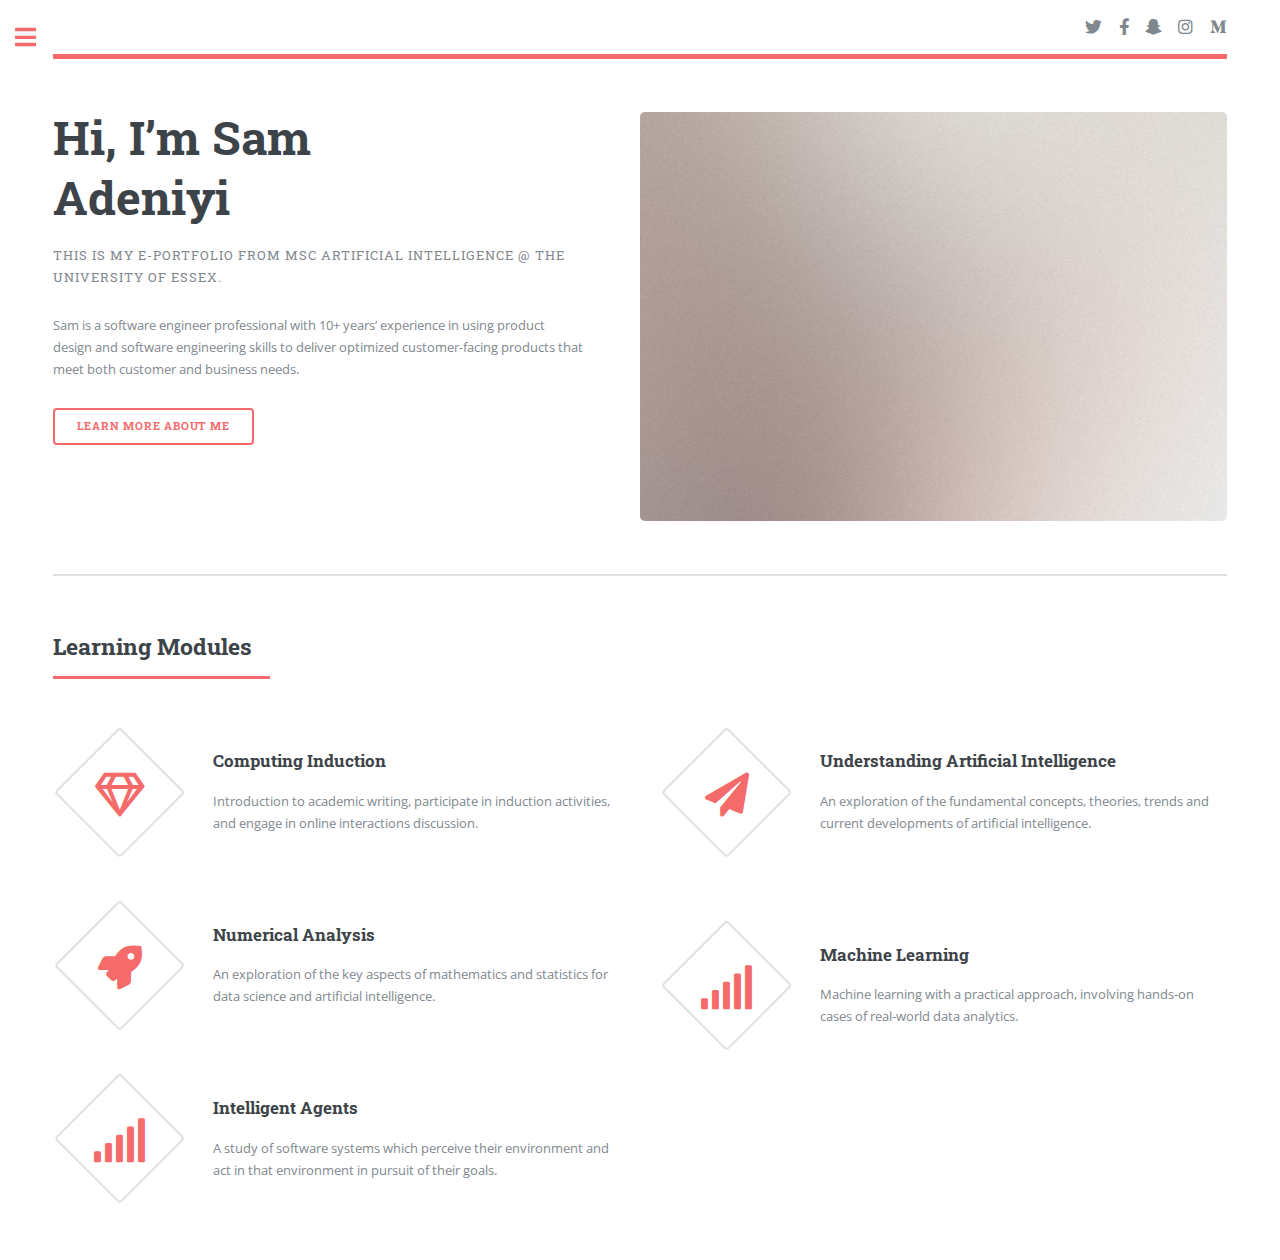
<file: index.html>
<!DOCTYPE HTML>
<!--
	Editorial by HTML5 UP
	html5up.net | @ajlkn
	Free for personal and commercial use under the CCA 3.0 license (html5up.net/license)
-->
<html lang="en">
	<head>
		<title>Sam Adeniyi</title>
		<meta charset="utf-8" />
		<meta name="viewport" content="width=device-width, initial-scale=1, user-scalable=no" />
		<link rel="stylesheet" href="assets/css/main.css" />
	</head>
	<body class="is-preload">

		<!-- Wrapper -->
			<div id="wrapper">

				<!-- Main -->
					<div id="main">
						<div class="inner">

							<!-- Header -->
								<header id="header">
									<ul class="icons" id="loadIcons"></ul>
								</header>

							<!-- Banner -->
								<section id="banner">
									<div class="content">
										<header>
											<h1>Hi, I’m Sam<br />
											Adeniyi</h1>
											<p>THIS IS MY E-PORTFOLIO FROM MSC ARTIFICIAL INTELLIGENCE @ THE UNIVERSITY OF ESSEX.</p>
										</header>
										<p>Sam is a software engineer professional with 10+ years’ experience in using product design and software engineering skills to deliver optimized customer-facing products that meet both customer and business needs.</p>
										<ul class="actions">
											<li><a href="https://www.linkedin.com/in/sam-adeniyi/" class="button big" target="_blank">Learn More About Me</a></li>
										</ul>
									</div>
									<span class="image object">
										<img src="images/pic10.jpg" alt="" />
									</span>
								</section>

							<!-- Section -->
								<section>
									<header class="major">
										<h2>Learning Modules</h2>
									</header>
									<div class="features">
										<article>
											<span class="icon fa-gem"></span>
											<div class="content">
												<h3>Computing Induction</h3>
												<p>Introduction to academic writing, participate in induction activities, and engage in online interactions discussion.</p>
											</div>
										</article>
										<article>
											<span class="icon solid fa-paper-plane"></span>
											<div class="content">
												<h3>Understanding Artificial Intelligence</h3>
												<p>An exploration of the fundamental concepts, theories, trends and current developments of artificial intelligence.</p>
											</div>
										</article>
										<article>
											<span class="icon solid fa-rocket"></span>
											<div class="content">
												<h3>Numerical Analysis</h3>
												<p>An exploration of the key aspects of mathematics and statistics for data science and artificial intelligence.</p>
											</div>
										</article>
										<article>
											<span class="icon solid fa-signal"></span>
											<div class="content">
												<h3>Machine Learning</h3>
												<p>Machine learning with a practical approach, involving hands-on cases of real-world data analytics.</p>
											</div>
										</article>
										<article>
											<span class="icon solid fa-signal"></span>
											<div class="content">
												<h3>Intelligent Agents</h3>
												<p>A study of software systems which perceive their environment and act in that environment in pursuit of their goals.</p>
											</div>
										</article>
									</div>
								</section>

						</div>
					</div>

				<!-- Sidebar -->
					<div id="sidebar"></div>

			</div>

		<!-- Scripts -->
			<script src="assets/js/jquery.min.js"></script>
			<script src="assets/js/browser.min.js"></script>
			<script src="assets/js/breakpoints.min.js"></script>
			<script src="assets/js/util.js"></script>
			<script src="assets/js/main.js"></script>

	</body>
</html>
</file>
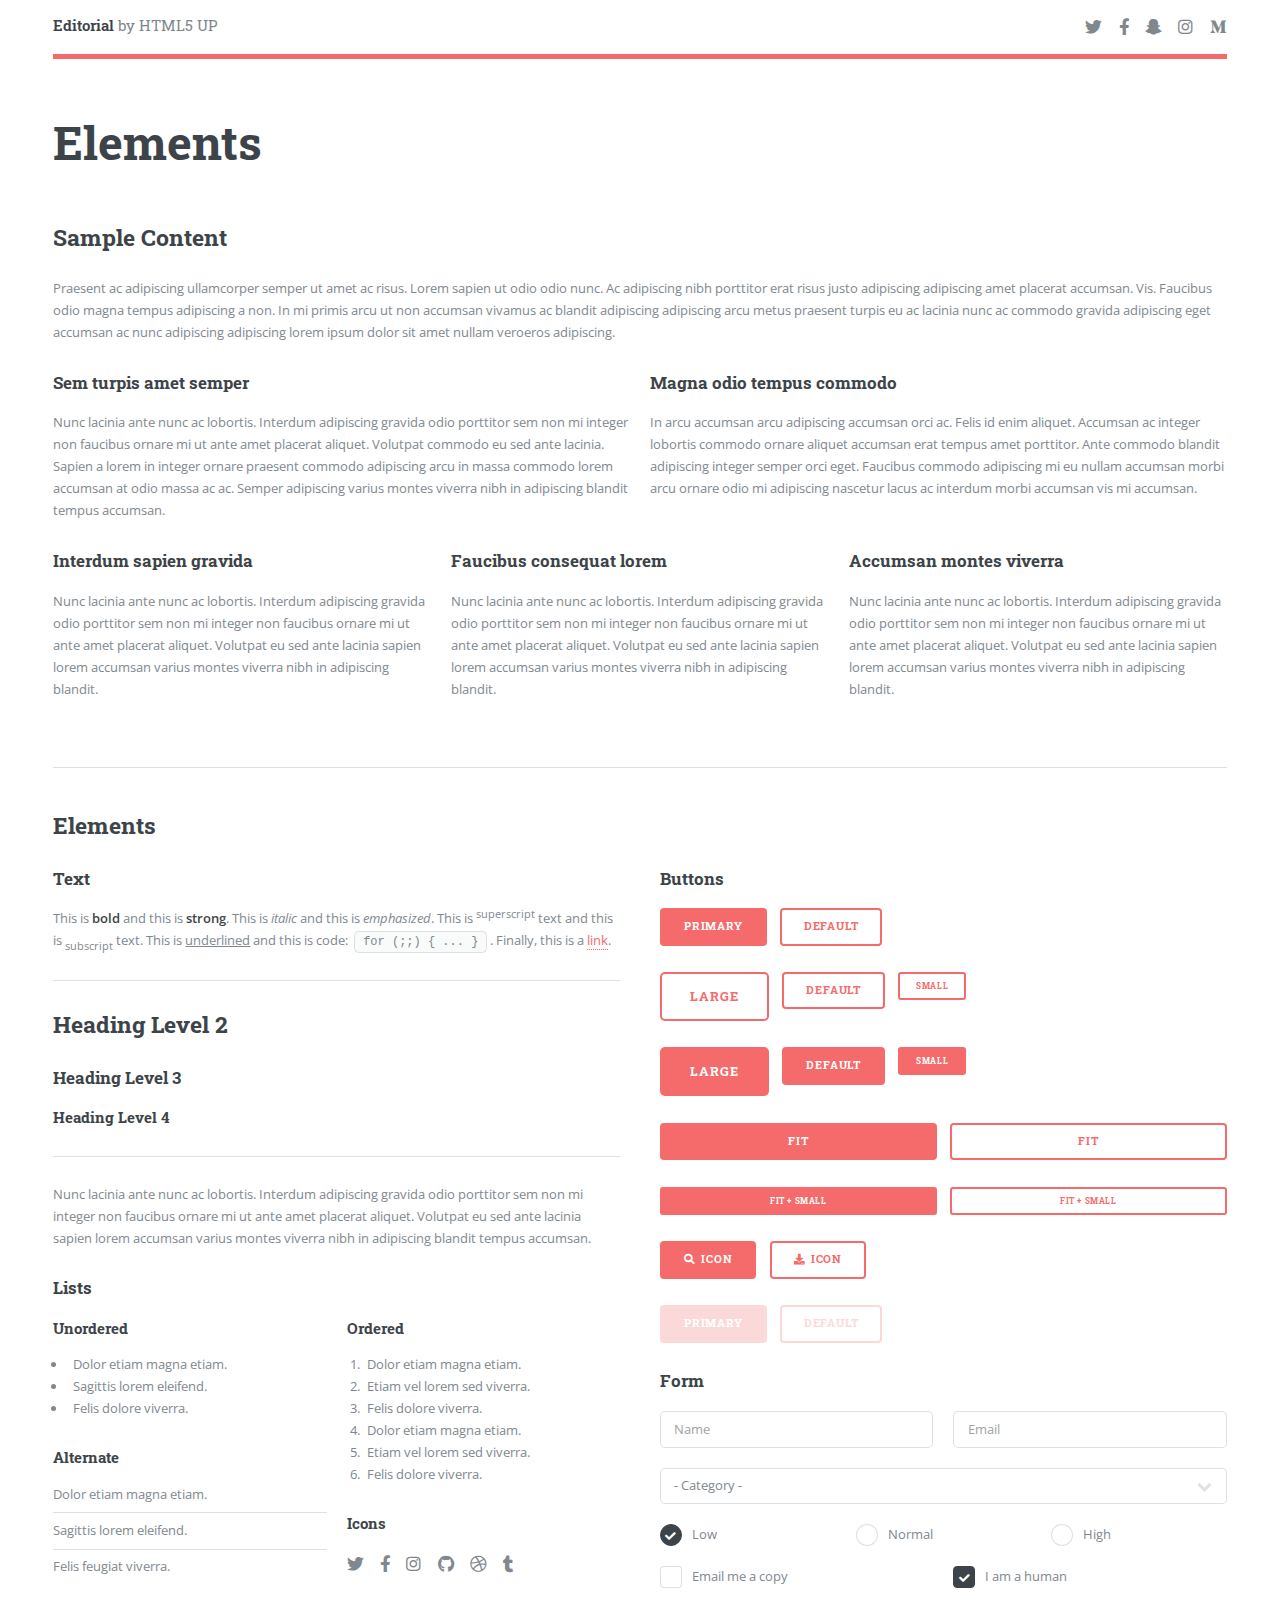
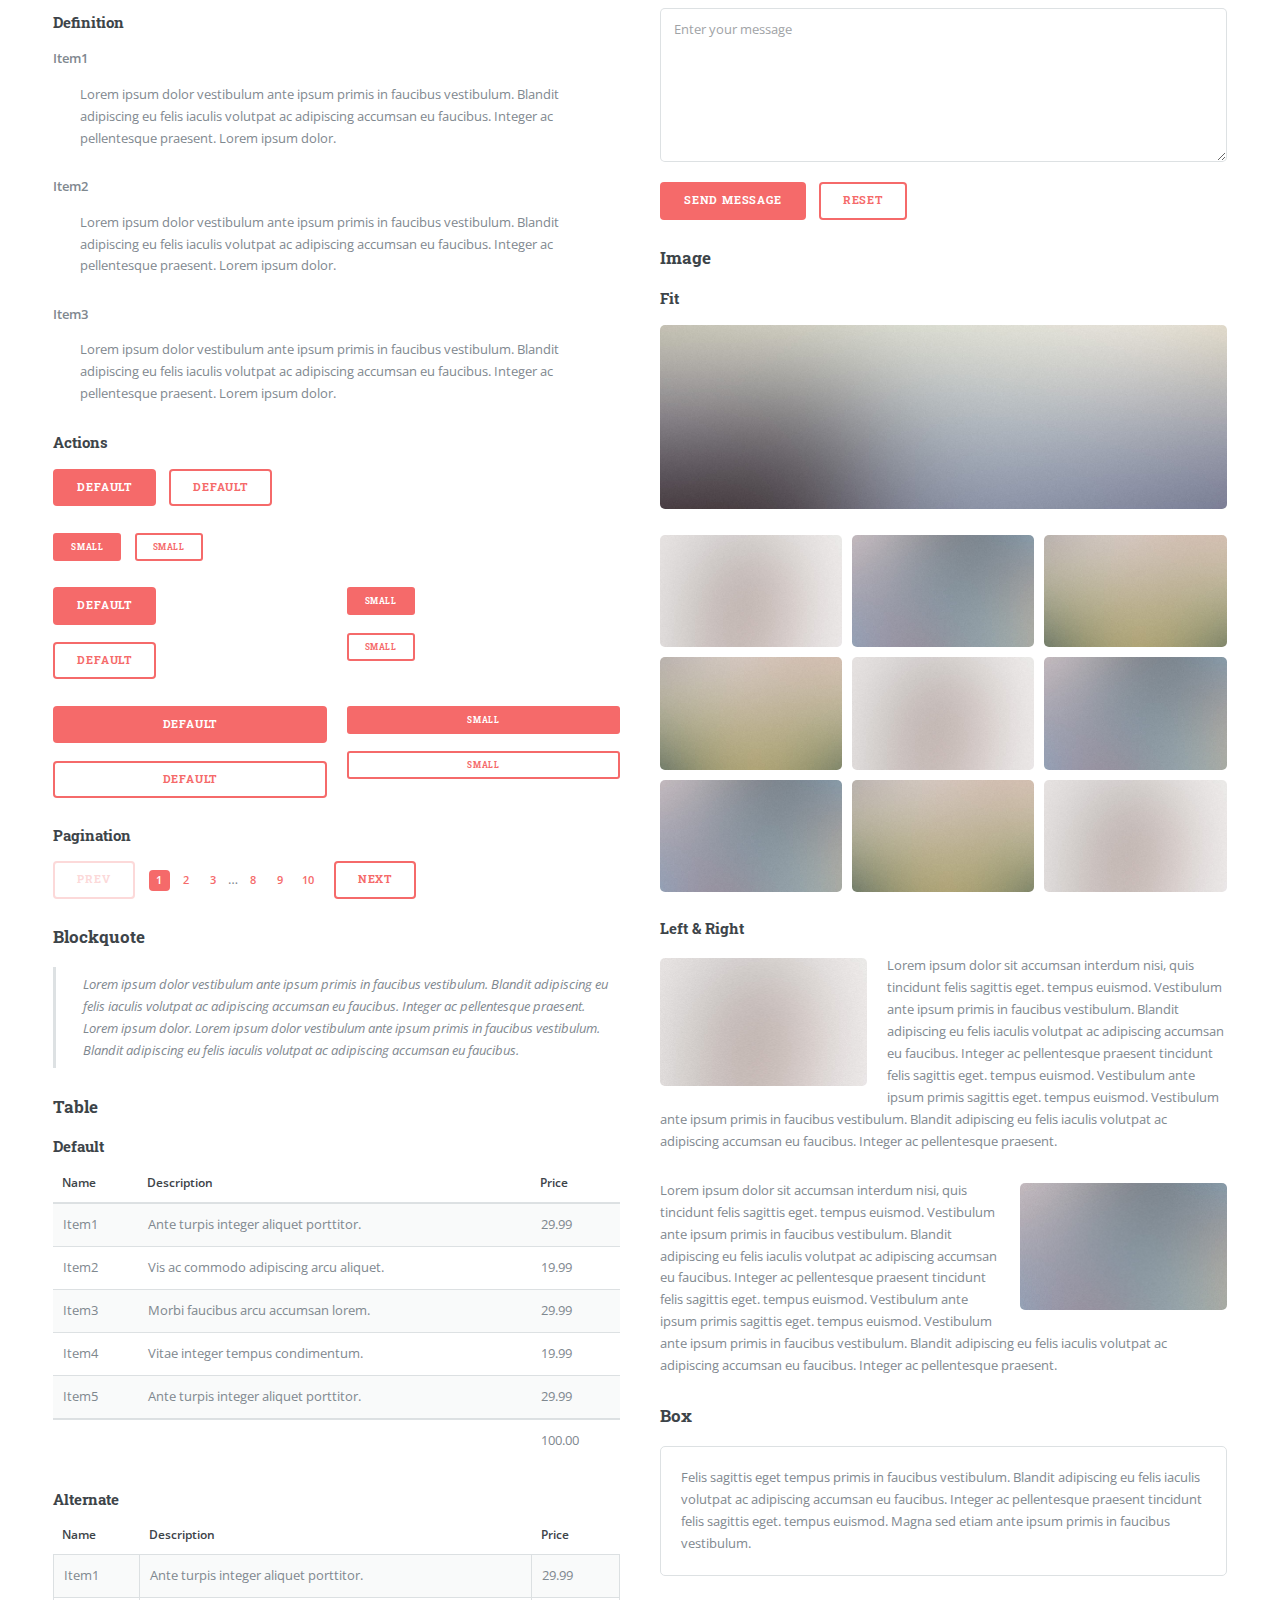
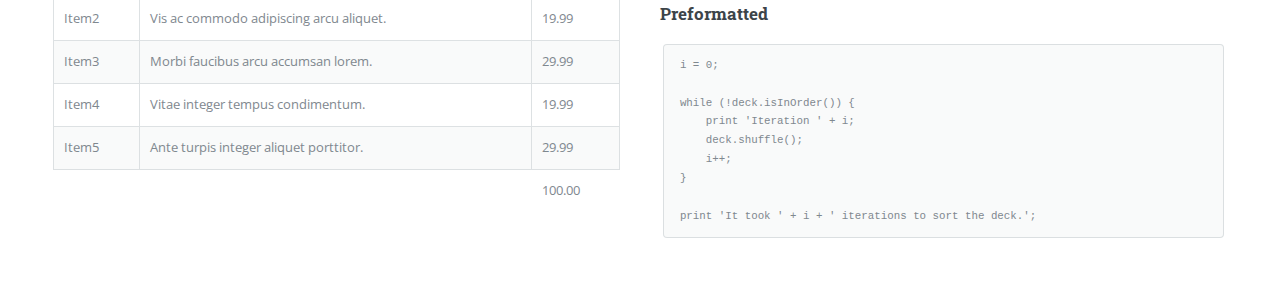
<file: elements.html>
<!DOCTYPE HTML>
<!--
	Editorial by HTML5 UP
	html5up.net | @ajlkn
	Free for personal and commercial use under the CCA 3.0 license (html5up.net/license)
-->
<html>
	<head>
		<title>Elements - Editorial by HTML5 UP</title>
		<meta charset="utf-8" />
		<meta name="viewport" content="width=device-width, initial-scale=1, user-scalable=no" />
		<link rel="stylesheet" href="assets/css/main.css" />
	</head>
	<body class="is-preload">

		<!-- Wrapper -->
			<div id="wrapper">

				<!-- Main -->
					<div id="main">
						<div class="inner">

							<!-- Header -->
								<header id="header">
									<a href="index.html" class="logo"><strong>Editorial</strong> by HTML5 UP</a>
									<ul class="icons">
										<li><a href="#" class="icon brands fa-twitter"><span class="label">Twitter</span></a></li>
										<li><a href="#" class="icon brands fa-facebook-f"><span class="label">Facebook</span></a></li>
										<li><a href="#" class="icon brands fa-snapchat-ghost"><span class="label">Snapchat</span></a></li>
										<li><a href="#" class="icon brands fa-instagram"><span class="label">Instagram</span></a></li>
										<li><a href="#" class="icon brands fa-medium-m"><span class="label">Medium</span></a></li>
									</ul>
								</header>

							<!-- Content -->
								<section>
									<header class="main">
										<h1>Elements</h1>
									</header>

									<!-- Content -->
										<h2 id="content">Sample Content</h2>
										<p>Praesent ac adipiscing ullamcorper semper ut amet ac risus. Lorem sapien ut odio odio nunc. Ac adipiscing nibh porttitor erat risus justo adipiscing adipiscing amet placerat accumsan. Vis. Faucibus odio magna tempus adipiscing a non. In mi primis arcu ut non accumsan vivamus ac blandit adipiscing adipiscing arcu metus praesent turpis eu ac lacinia nunc ac commodo gravida adipiscing eget accumsan ac nunc adipiscing adipiscing lorem ipsum dolor sit amet nullam veroeros adipiscing.</p>
										<div class="row">
											<div class="col-6 col-12-small">
												<h3>Sem turpis amet semper</h3>
												<p>Nunc lacinia ante nunc ac lobortis. Interdum adipiscing gravida odio porttitor sem non mi integer non faucibus ornare mi ut ante amet placerat aliquet. Volutpat commodo eu sed ante lacinia. Sapien a lorem in integer ornare praesent commodo adipiscing arcu in massa commodo lorem accumsan at odio massa ac ac. Semper adipiscing varius montes viverra nibh in adipiscing blandit tempus accumsan.</p>
											</div>
											<div class="col-6 col-12-small">
												<h3>Magna odio tempus commodo</h3>
												<p>In arcu accumsan arcu adipiscing accumsan orci ac. Felis id enim aliquet. Accumsan ac integer lobortis commodo ornare aliquet accumsan erat tempus amet porttitor. Ante commodo blandit adipiscing integer semper orci eget. Faucibus commodo adipiscing mi eu nullam accumsan morbi arcu ornare odio mi adipiscing nascetur lacus ac interdum morbi accumsan vis mi accumsan.</p>
											</div>
											<!-- Break -->
											<div class="col-4 col-12-medium">
												<h3>Interdum sapien gravida</h3>
												<p>Nunc lacinia ante nunc ac lobortis. Interdum adipiscing gravida odio porttitor sem non mi integer non faucibus ornare mi ut ante amet placerat aliquet. Volutpat eu sed ante lacinia sapien lorem accumsan varius montes viverra nibh in adipiscing blandit.</p>
											</div>
											<div class="col-4 col-12-medium">
												<h3>Faucibus consequat lorem</h3>
												<p>Nunc lacinia ante nunc ac lobortis. Interdum adipiscing gravida odio porttitor sem non mi integer non faucibus ornare mi ut ante amet placerat aliquet. Volutpat eu sed ante lacinia sapien lorem accumsan varius montes viverra nibh in adipiscing blandit.</p>
											</div>
											<div class="col-4 col-12-medium">
												<h3>Accumsan montes viverra</h3>
												<p>Nunc lacinia ante nunc ac lobortis. Interdum adipiscing gravida odio porttitor sem non mi integer non faucibus ornare mi ut ante amet placerat aliquet. Volutpat eu sed ante lacinia sapien lorem accumsan varius montes viverra nibh in adipiscing blandit.</p>
											</div>
										</div>

									<hr class="major" />

									<!-- Elements -->
										<h2 id="elements">Elements</h2>
										<div class="row gtr-200">
											<div class="col-6 col-12-medium">

												<!-- Text stuff -->
													<h3>Text</h3>
													<p>This is <b>bold</b> and this is <strong>strong</strong>. This is <i>italic</i> and this is <em>emphasized</em>.
													This is <sup>superscript</sup> text and this is <sub>subscript</sub> text.
													This is <u>underlined</u> and this is code: <code>for (;;) { ... }</code>.
													Finally, this is a <a href="#">link</a>.</p>
													<hr />
													<h2>Heading Level 2</h2>
													<h3>Heading Level 3</h3>
													<h4>Heading Level 4</h4>
													<hr />
													<p>Nunc lacinia ante nunc ac lobortis. Interdum adipiscing gravida odio porttitor sem non mi integer non faucibus ornare mi ut ante amet placerat aliquet. Volutpat eu sed ante lacinia sapien lorem accumsan varius montes viverra nibh in adipiscing blandit tempus accumsan.</p>

												<!-- Lists -->
													<h3>Lists</h3>
													<div class="row">
														<div class="col-6 col-12-small">

															<h4>Unordered</h4>
															<ul>
																<li>Dolor etiam magna etiam.</li>
																<li>Sagittis lorem eleifend.</li>
																<li>Felis dolore viverra.</li>
															</ul>

															<h4>Alternate</h4>
															<ul class="alt">
																<li>Dolor etiam magna etiam.</li>
																<li>Sagittis lorem eleifend.</li>
																<li>Felis feugiat viverra.</li>
															</ul>

														</div>
														<div class="col-6 col-12-small">

															<h4>Ordered</h4>
															<ol>
																<li>Dolor etiam magna etiam.</li>
																<li>Etiam vel lorem sed viverra.</li>
																<li>Felis dolore viverra.</li>
																<li>Dolor etiam magna etiam.</li>
																<li>Etiam vel lorem sed viverra.</li>
																<li>Felis dolore viverra.</li>
															</ol>

															<h4>Icons</h4>
															<ul class="icons">
																<li><a href="#" class="icon brands fa-twitter"><span class="label">Twitter</span></a></li>
																<li><a href="#" class="icon brands fa-facebook-f"><span class="label">Facebook</span></a></li>
																<li><a href="#" class="icon brands fa-instagram"><span class="label">Instagram</span></a></li>
																<li><a href="#" class="icon brands fa-github"><span class="label">Github</span></a></li>
																<li><a href="#" class="icon brands fa-dribbble"><span class="label">Dribbble</span></a></li>
																<li><a href="#" class="icon brands fa-tumblr"><span class="label">Tumblr</span></a></li>
															</ul>

														</div>
													</div>
													<h4>Definition</h4>
													<dl>
														<dt>Item1</dt>
														<dd>
															<p>Lorem ipsum dolor vestibulum ante ipsum primis in faucibus vestibulum. Blandit adipiscing eu felis iaculis volutpat ac adipiscing accumsan eu faucibus. Integer ac pellentesque praesent. Lorem ipsum dolor.</p>
														</dd>
														<dt>Item2</dt>
														<dd>
															<p>Lorem ipsum dolor vestibulum ante ipsum primis in faucibus vestibulum. Blandit adipiscing eu felis iaculis volutpat ac adipiscing accumsan eu faucibus. Integer ac pellentesque praesent. Lorem ipsum dolor.</p>
														</dd>
														<dt>Item3</dt>
														<dd>
															<p>Lorem ipsum dolor vestibulum ante ipsum primis in faucibus vestibulum. Blandit adipiscing eu felis iaculis volutpat ac adipiscing accumsan eu faucibus. Integer ac pellentesque praesent. Lorem ipsum dolor.</p>
														</dd>
													</dl>

													<h4>Actions</h4>
													<ul class="actions">
														<li><a href="#" class="button primary">Default</a></li>
														<li><a href="#" class="button">Default</a></li>
													</ul>
													<ul class="actions small">
														<li><a href="#" class="button primary small">Small</a></li>
														<li><a href="#" class="button small">Small</a></li>
													</ul>
													<div class="row">
														<div class="col-6 col-12-small">
															<ul class="actions stacked">
																<li><a href="#" class="button primary">Default</a></li>
																<li><a href="#" class="button">Default</a></li>
															</ul>
														</div>
														<div class="col-6 col-12-small">
															<ul class="actions stacked">
																<li><a href="#" class="button primary small">Small</a></li>
																<li><a href="#" class="button small">Small</a></li>
															</ul>
														</div>
														<div class="col-6 col-12-small">
															<ul class="actions stacked">
																<li><a href="#" class="button primary fit">Default</a></li>
																<li><a href="#" class="button fit">Default</a></li>
															</ul>
														</div>
														<div class="col-6 col-12-small">
															<ul class="actions stacked">
																<li><a href="#" class="button primary small fit">Small</a></li>
																<li><a href="#" class="button small fit">Small</a></li>
															</ul>
														</div>
													</div>

													<h4>Pagination</h4>
													<ul class="pagination">
														<li><span class="button disabled">Prev</span></li>
														<li><a href="#" class="page active">1</a></li>
														<li><a href="#" class="page">2</a></li>
														<li><a href="#" class="page">3</a></li>
														<li><span>&hellip;</span></li>
														<li><a href="#" class="page">8</a></li>
														<li><a href="#" class="page">9</a></li>
														<li><a href="#" class="page">10</a></li>
														<li><a href="#" class="button">Next</a></li>
													</ul>

												<!-- Blockquote -->
													<h3>Blockquote</h3>
													<blockquote>Lorem ipsum dolor vestibulum ante ipsum primis in faucibus vestibulum. Blandit adipiscing eu felis iaculis volutpat ac adipiscing accumsan eu faucibus. Integer ac pellentesque praesent. Lorem ipsum dolor. Lorem ipsum dolor vestibulum ante ipsum primis in faucibus vestibulum. Blandit adipiscing eu felis iaculis volutpat ac adipiscing accumsan eu faucibus.</blockquote>

												<!-- Table -->
													<h3>Table</h3>

													<h4>Default</h4>
													<div class="table-wrapper">
														<table>
															<thead>
																<tr>
																	<th>Name</th>
																	<th>Description</th>
																	<th>Price</th>
																</tr>
															</thead>
															<tbody>
																<tr>
																	<td>Item1</td>
																	<td>Ante turpis integer aliquet porttitor.</td>
																	<td>29.99</td>
																</tr>
																<tr>
																	<td>Item2</td>
																	<td>Vis ac commodo adipiscing arcu aliquet.</td>
																	<td>19.99</td>
																</tr>
																<tr>
																	<td>Item3</td>
																	<td> Morbi faucibus arcu accumsan lorem.</td>
																	<td>29.99</td>
																</tr>
																<tr>
																	<td>Item4</td>
																	<td>Vitae integer tempus condimentum.</td>
																	<td>19.99</td>
																</tr>
																<tr>
																	<td>Item5</td>
																	<td>Ante turpis integer aliquet porttitor.</td>
																	<td>29.99</td>
																</tr>
															</tbody>
															<tfoot>
																<tr>
																	<td colspan="2"></td>
																	<td>100.00</td>
																</tr>
															</tfoot>
														</table>
													</div>

													<h4>Alternate</h4>
													<div class="table-wrapper">
														<table class="alt">
															<thead>
																<tr>
																	<th>Name</th>
																	<th>Description</th>
																	<th>Price</th>
																</tr>
															</thead>
															<tbody>
																<tr>
																	<td>Item1</td>
																	<td>Ante turpis integer aliquet porttitor.</td>
																	<td>29.99</td>
																</tr>
																<tr>
																	<td>Item2</td>
																	<td>Vis ac commodo adipiscing arcu aliquet.</td>
																	<td>19.99</td>
																</tr>
																<tr>
																	<td>Item3</td>
																	<td> Morbi faucibus arcu accumsan lorem.</td>
																	<td>29.99</td>
																</tr>
																<tr>
																	<td>Item4</td>
																	<td>Vitae integer tempus condimentum.</td>
																	<td>19.99</td>
																</tr>
																<tr>
																	<td>Item5</td>
																	<td>Ante turpis integer aliquet porttitor.</td>
																	<td>29.99</td>
																</tr>
															</tbody>
															<tfoot>
																<tr>
																	<td colspan="2"></td>
																	<td>100.00</td>
																</tr>
															</tfoot>
														</table>
													</div>

											</div>
											<div class="col-6 col-12-medium">

												<!-- Buttons -->
													<h3>Buttons</h3>
													<ul class="actions">
														<li><a href="#" class="button primary">Primary</a></li>
														<li><a href="#" class="button">Default</a></li>
													</ul>
													<ul class="actions">
														<li><a href="#" class="button large">Large</a></li>
														<li><a href="#" class="button">Default</a></li>
														<li><a href="#" class="button small">Small</a></li>
													</ul>
													<ul class="actions">
														<li><a href="#" class="button primary large">Large</a></li>
														<li><a href="#" class="button primary">Default</a></li>
														<li><a href="#" class="button primary small">Small</a></li>
													</ul>
													<ul class="actions fit">
														<li><a href="#" class="button primary fit">Fit</a></li>
														<li><a href="#" class="button fit">Fit</a></li>
													</ul>
													<ul class="actions fit small">
														<li><a href="#" class="button primary fit small">Fit + Small</a></li>
														<li><a href="#" class="button fit small">Fit + Small</a></li>
													</ul>
													<ul class="actions">
														<li><a href="#" class="button primary icon solid fa-search">Icon</a></li>
														<li><a href="#" class="button icon solid fa-download">Icon</a></li>
													</ul>
													<ul class="actions">
														<li><span class="button primary disabled">Primary</span></li>
														<li><span class="button disabled">Default</span></li>
													</ul>

												<!-- Form -->
													<h3>Form</h3>

													<form method="post" action="#">
														<div class="row gtr-uniform">
															<div class="col-6 col-12-xsmall">
																<input type="text" name="demo-name" id="demo-name" value="" placeholder="Name" />
															</div>
															<div class="col-6 col-12-xsmall">
																<input type="email" name="demo-email" id="demo-email" value="" placeholder="Email" />
															</div>
															<!-- Break -->
															<div class="col-12">
																<select name="demo-category" id="demo-category">
																	<option value="">- Category -</option>
																	<option value="1">Manufacturing</option>
																	<option value="1">Shipping</option>
																	<option value="1">Administration</option>
																	<option value="1">Human Resources</option>
																</select>
															</div>
															<!-- Break -->
															<div class="col-4 col-12-small">
																<input type="radio" id="demo-priority-low" name="demo-priority" checked>
																<label for="demo-priority-low">Low</label>
															</div>
															<div class="col-4 col-12-small">
																<input type="radio" id="demo-priority-normal" name="demo-priority">
																<label for="demo-priority-normal">Normal</label>
															</div>
															<div class="col-4 col-12-small">
																<input type="radio" id="demo-priority-high" name="demo-priority">
																<label for="demo-priority-high">High</label>
															</div>
															<!-- Break -->
															<div class="col-6 col-12-small">
																<input type="checkbox" id="demo-copy" name="demo-copy">
																<label for="demo-copy">Email me a copy</label>
															</div>
															<div class="col-6 col-12-small">
																<input type="checkbox" id="demo-human" name="demo-human" checked>
																<label for="demo-human">I am a human</label>
															</div>
															<!-- Break -->
															<div class="col-12">
																<textarea name="demo-message" id="demo-message" placeholder="Enter your message" rows="6"></textarea>
															</div>
															<!-- Break -->
															<div class="col-12">
																<ul class="actions">
																	<li><input type="submit" value="Send Message" class="primary" /></li>
																	<li><input type="reset" value="Reset" /></li>
																</ul>
															</div>
														</div>
													</form>

												<!-- Image -->
													<h3>Image</h3>

													<h4>Fit</h4>
													<span class="image fit"><img src="images/pic11.jpg" alt="" /></span>
													<div class="box alt">
														<div class="row gtr-50 gtr-uniform">
															<div class="col-4"><span class="image fit"><img src="images/pic01.jpg" alt="" /></span></div>
															<div class="col-4"><span class="image fit"><img src="images/pic02.jpg" alt="" /></span></div>
															<div class="col-4"><span class="image fit"><img src="images/pic03.jpg" alt="" /></span></div>
															<!-- Break -->
															<div class="col-4"><span class="image fit"><img src="images/pic03.jpg" alt="" /></span></div>
															<div class="col-4"><span class="image fit"><img src="images/pic01.jpg" alt="" /></span></div>
															<div class="col-4"><span class="image fit"><img src="images/pic02.jpg" alt="" /></span></div>
															<!-- Break -->
															<div class="col-4"><span class="image fit"><img src="images/pic02.jpg" alt="" /></span></div>
															<div class="col-4"><span class="image fit"><img src="images/pic03.jpg" alt="" /></span></div>
															<div class="col-4"><span class="image fit"><img src="images/pic01.jpg" alt="" /></span></div>
														</div>
													</div>

													<h4>Left &amp; Right</h4>
													<p><span class="image left"><img src="images/pic01.jpg" alt="" /></span>Lorem ipsum dolor sit accumsan interdum nisi, quis tincidunt felis sagittis eget. tempus euismod. Vestibulum ante ipsum primis in faucibus vestibulum. Blandit adipiscing eu felis iaculis volutpat ac adipiscing accumsan eu faucibus. Integer ac pellentesque praesent tincidunt felis sagittis eget. tempus euismod. Vestibulum ante ipsum primis sagittis eget. tempus euismod. Vestibulum ante ipsum primis in faucibus vestibulum. Blandit adipiscing eu felis iaculis volutpat ac adipiscing accumsan eu faucibus. Integer ac pellentesque praesent.</p>
													<p><span class="image right"><img src="images/pic02.jpg" alt="" /></span>Lorem ipsum dolor sit accumsan interdum nisi, quis tincidunt felis sagittis eget. tempus euismod. Vestibulum ante ipsum primis in faucibus vestibulum. Blandit adipiscing eu felis iaculis volutpat ac adipiscing accumsan eu faucibus. Integer ac pellentesque praesent tincidunt felis sagittis eget. tempus euismod. Vestibulum ante ipsum primis sagittis eget. tempus euismod. Vestibulum ante ipsum primis in faucibus vestibulum. Blandit adipiscing eu felis iaculis volutpat ac adipiscing accumsan eu faucibus. Integer ac pellentesque praesent.</p>

												<!-- Box -->
													<h3>Box</h3>
													<div class="box">
														<p>Felis sagittis eget tempus primis in faucibus vestibulum. Blandit adipiscing eu felis iaculis volutpat ac adipiscing accumsan eu faucibus. Integer ac pellentesque praesent tincidunt felis sagittis eget. tempus euismod. Magna sed etiam ante ipsum primis in faucibus vestibulum.</p>
													</div>

												<!-- Preformatted Code -->
													<h3>Preformatted</h3>
													<pre><code>i = 0;

while (!deck.isInOrder()) {
    print 'Iteration ' + i;
    deck.shuffle();
    i++;
}

print 'It took ' + i + ' iterations to sort the deck.';
</code></pre>

											</div>
										</div>

								</section>

						</div>
					</div>

				<!-- Sidebar -->
					<div id="sidebar">
						<div class="inner">

							<!-- Search -->
								<section id="search" class="alt">
									<form method="post" action="#">
										<input type="text" name="query" id="query" placeholder="Search" />
									</form>
								</section>

							<!-- Menu -->
								<nav id="menu">
									<header class="major">
										<h2>Menu</h2>
									</header>
									<ul>
										<li><a href="index.html">Homepage</a></li>
										<li><a href="generic.html">Generic</a></li>
										<li><a href="elements.html">Elements</a></li>
										<li>
											<span class="opener">Submenu</span>
											<ul>
												<li><a href="#">Lorem Dolor</a></li>
												<li><a href="#">Ipsum Adipiscing</a></li>
												<li><a href="#">Tempus Magna</a></li>
												<li><a href="#">Feugiat Veroeros</a></li>
											</ul>
										</li>
										<li><a href="#">Etiam Dolore</a></li>
										<li><a href="#">Adipiscing</a></li>
										<li>
											<span class="opener">Another Submenu</span>
											<ul>
												<li><a href="#">Lorem Dolor</a></li>
												<li><a href="#">Ipsum Adipiscing</a></li>
												<li><a href="#">Tempus Magna</a></li>
												<li><a href="#">Feugiat Veroeros</a></li>
											</ul>
										</li>
										<li><a href="#">Maximus Erat</a></li>
										<li><a href="#">Sapien Mauris</a></li>
										<li><a href="#">Amet Lacinia</a></li>
									</ul>
								</nav>

							<!-- Section -->
								<section>
									<header class="major">
										<h2>Ante interdum</h2>
									</header>
									<div class="mini-posts">
										<article>
											<a href="#" class="image"><img src="images/pic07.jpg" alt="" /></a>
											<p>Aenean ornare velit lacus, ac varius enim lorem ullamcorper dolore aliquam.</p>
										</article>
										<article>
											<a href="#" class="image"><img src="images/pic08.jpg" alt="" /></a>
											<p>Aenean ornare velit lacus, ac varius enim lorem ullamcorper dolore aliquam.</p>
										</article>
										<article>
											<a href="#" class="image"><img src="images/pic09.jpg" alt="" /></a>
											<p>Aenean ornare velit lacus, ac varius enim lorem ullamcorper dolore aliquam.</p>
										</article>
									</div>
									<ul class="actions">
										<li><a href="#" class="button">More</a></li>
									</ul>
								</section>

							<!-- Section -->
								<section>
									<header class="major">
										<h2>Get in touch</h2>
									</header>
									<p>Sed varius enim lorem ullamcorper dolore aliquam aenean ornare velit lacus, ac varius enim lorem ullamcorper dolore. Proin sed aliquam facilisis ante interdum. Sed nulla amet lorem feugiat tempus aliquam.</p>
									<ul class="contact">
										<li class="icon solid fa-envelope"><a href="#">information@untitled.tld</a></li>
										<li class="icon solid fa-phone">(000) 000-0000</li>
										<li class="icon solid fa-home">1234 Somewhere Road #8254<br />
										Nashville, TN 00000-0000</li>
									</ul>
								</section>

							<!-- Footer -->
								<footer id="footer">
									<p class="copyright">&copy; Untitled. All rights reserved. Demo Images: <a href="https://unsplash.com">Unsplash</a>. Design: <a href="https://html5up.net">HTML5 UP</a>.</p>
								</footer>

						</div>
					</div>

			</div>

		<!-- Scripts -->
			<script src="assets/js/jquery.min.js"></script>
			<script src="assets/js/browser.min.js"></script>
			<script src="assets/js/breakpoints.min.js"></script>
			<script src="assets/js/util.js"></script>
			<script src="assets/js/main.js"></script>

	</body>
</html>
</file>
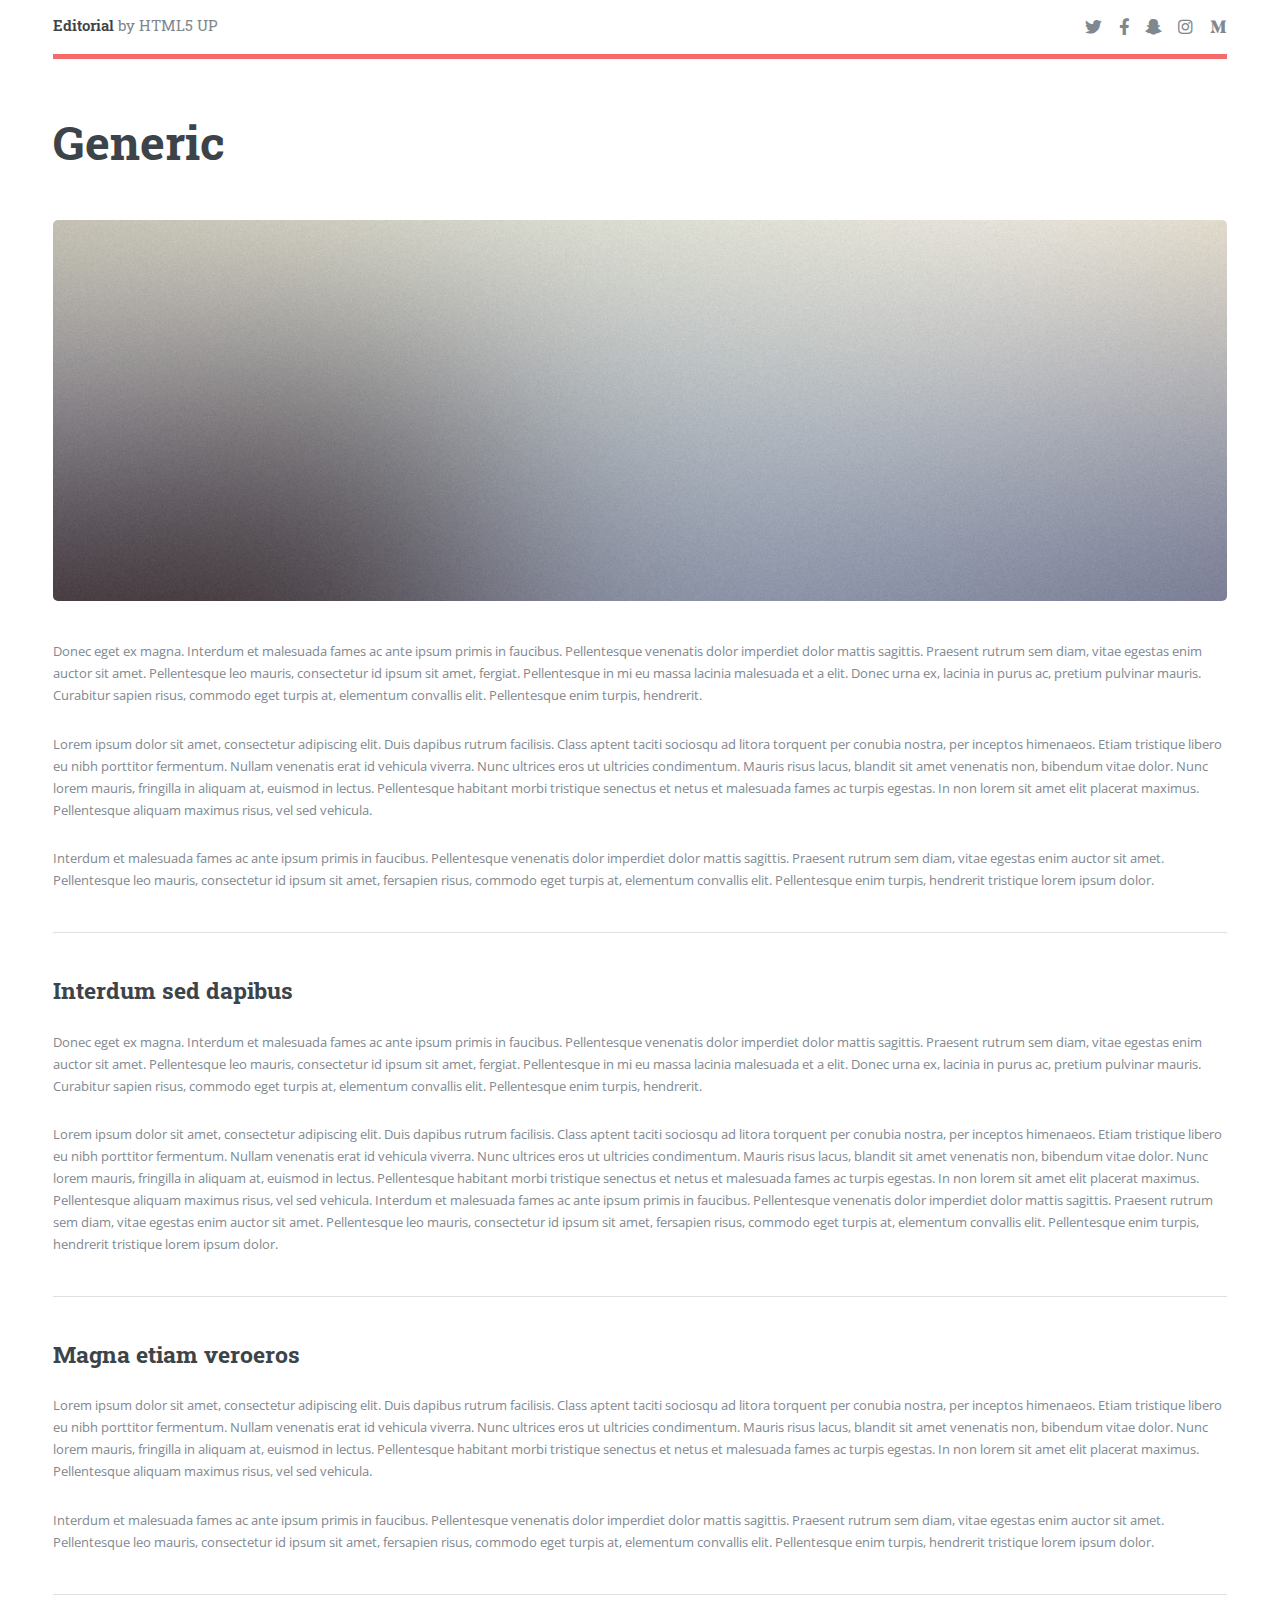
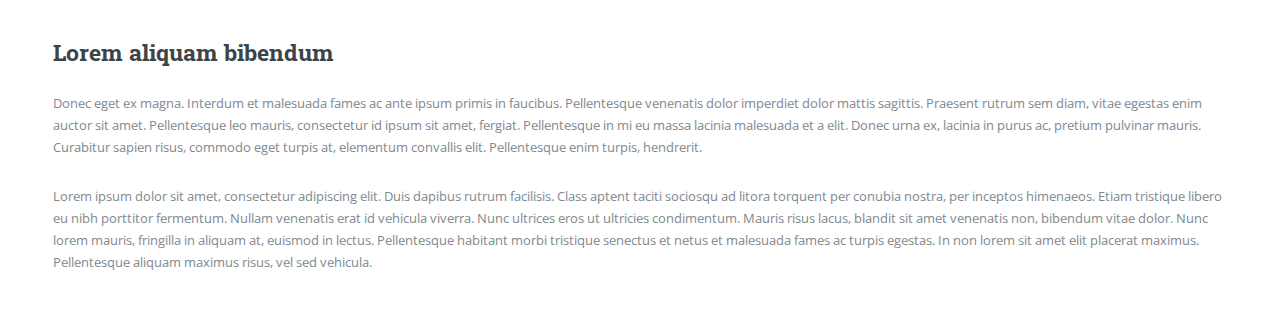
<file: generic.html>
<!DOCTYPE HTML>
<!--
	Editorial by HTML5 UP
	html5up.net | @ajlkn
	Free for personal and commercial use under the CCA 3.0 license (html5up.net/license)
-->
<html>
	<head>
		<title>Generic - Editorial by HTML5 UP</title>
		<meta charset="utf-8" />
		<meta name="viewport" content="width=device-width, initial-scale=1, user-scalable=no" />
		<link rel="stylesheet" href="assets/css/main.css" />
	</head>
	<body class="is-preload">

		<!-- Wrapper -->
			<div id="wrapper">

				<!-- Main -->
					<div id="main">
						<div class="inner">

							<!-- Header -->
								<header id="header">
									<a href="index.html" class="logo"><strong>Editorial</strong> by HTML5 UP</a>
									<ul class="icons">
										<li><a href="#" class="icon brands fa-twitter"><span class="label">Twitter</span></a></li>
										<li><a href="#" class="icon brands fa-facebook-f"><span class="label">Facebook</span></a></li>
										<li><a href="#" class="icon brands fa-snapchat-ghost"><span class="label">Snapchat</span></a></li>
										<li><a href="#" class="icon brands fa-instagram"><span class="label">Instagram</span></a></li>
										<li><a href="#" class="icon brands fa-medium-m"><span class="label">Medium</span></a></li>
									</ul>
								</header>

							<!-- Content -->
								<section>
									<header class="main">
										<h1>Generic</h1>
									</header>

									<span class="image main"><img src="images/pic11.jpg" alt="" /></span>

									<p>Donec eget ex magna. Interdum et malesuada fames ac ante ipsum primis in faucibus. Pellentesque venenatis dolor imperdiet dolor mattis sagittis. Praesent rutrum sem diam, vitae egestas enim auctor sit amet. Pellentesque leo mauris, consectetur id ipsum sit amet, fergiat. Pellentesque in mi eu massa lacinia malesuada et a elit. Donec urna ex, lacinia in purus ac, pretium pulvinar mauris. Curabitur sapien risus, commodo eget turpis at, elementum convallis elit. Pellentesque enim turpis, hendrerit.</p>
									<p>Lorem ipsum dolor sit amet, consectetur adipiscing elit. Duis dapibus rutrum facilisis. Class aptent taciti sociosqu ad litora torquent per conubia nostra, per inceptos himenaeos. Etiam tristique libero eu nibh porttitor fermentum. Nullam venenatis erat id vehicula viverra. Nunc ultrices eros ut ultricies condimentum. Mauris risus lacus, blandit sit amet venenatis non, bibendum vitae dolor. Nunc lorem mauris, fringilla in aliquam at, euismod in lectus. Pellentesque habitant morbi tristique senectus et netus et malesuada fames ac turpis egestas. In non lorem sit amet elit placerat maximus. Pellentesque aliquam maximus risus, vel sed vehicula.</p>
									<p>Interdum et malesuada fames ac ante ipsum primis in faucibus. Pellentesque venenatis dolor imperdiet dolor mattis sagittis. Praesent rutrum sem diam, vitae egestas enim auctor sit amet. Pellentesque leo mauris, consectetur id ipsum sit amet, fersapien risus, commodo eget turpis at, elementum convallis elit. Pellentesque enim turpis, hendrerit tristique lorem ipsum dolor.</p>

									<hr class="major" />

									<h2>Interdum sed dapibus</h2>
									<p>Donec eget ex magna. Interdum et malesuada fames ac ante ipsum primis in faucibus. Pellentesque venenatis dolor imperdiet dolor mattis sagittis. Praesent rutrum sem diam, vitae egestas enim auctor sit amet. Pellentesque leo mauris, consectetur id ipsum sit amet, fergiat. Pellentesque in mi eu massa lacinia malesuada et a elit. Donec urna ex, lacinia in purus ac, pretium pulvinar mauris. Curabitur sapien risus, commodo eget turpis at, elementum convallis elit. Pellentesque enim turpis, hendrerit.</p>
									<p>Lorem ipsum dolor sit amet, consectetur adipiscing elit. Duis dapibus rutrum facilisis. Class aptent taciti sociosqu ad litora torquent per conubia nostra, per inceptos himenaeos. Etiam tristique libero eu nibh porttitor fermentum. Nullam venenatis erat id vehicula viverra. Nunc ultrices eros ut ultricies condimentum. Mauris risus lacus, blandit sit amet venenatis non, bibendum vitae dolor. Nunc lorem mauris, fringilla in aliquam at, euismod in lectus. Pellentesque habitant morbi tristique senectus et netus et malesuada fames ac turpis egestas. In non lorem sit amet elit placerat maximus. Pellentesque aliquam maximus risus, vel sed vehicula. Interdum et malesuada fames ac ante ipsum primis in faucibus. Pellentesque venenatis dolor imperdiet dolor mattis sagittis. Praesent rutrum sem diam, vitae egestas enim auctor sit amet. Pellentesque leo mauris, consectetur id ipsum sit amet, fersapien risus, commodo eget turpis at, elementum convallis elit. Pellentesque enim turpis, hendrerit tristique lorem ipsum dolor.</p>

									<hr class="major" />

									<h2>Magna etiam veroeros</h2>
									<p>Lorem ipsum dolor sit amet, consectetur adipiscing elit. Duis dapibus rutrum facilisis. Class aptent taciti sociosqu ad litora torquent per conubia nostra, per inceptos himenaeos. Etiam tristique libero eu nibh porttitor fermentum. Nullam venenatis erat id vehicula viverra. Nunc ultrices eros ut ultricies condimentum. Mauris risus lacus, blandit sit amet venenatis non, bibendum vitae dolor. Nunc lorem mauris, fringilla in aliquam at, euismod in lectus. Pellentesque habitant morbi tristique senectus et netus et malesuada fames ac turpis egestas. In non lorem sit amet elit placerat maximus. Pellentesque aliquam maximus risus, vel sed vehicula.</p>
									<p>Interdum et malesuada fames ac ante ipsum primis in faucibus. Pellentesque venenatis dolor imperdiet dolor mattis sagittis. Praesent rutrum sem diam, vitae egestas enim auctor sit amet. Pellentesque leo mauris, consectetur id ipsum sit amet, fersapien risus, commodo eget turpis at, elementum convallis elit. Pellentesque enim turpis, hendrerit tristique lorem ipsum dolor.</p>

									<hr class="major" />

									<h2>Lorem aliquam bibendum</h2>
									<p>Donec eget ex magna. Interdum et malesuada fames ac ante ipsum primis in faucibus. Pellentesque venenatis dolor imperdiet dolor mattis sagittis. Praesent rutrum sem diam, vitae egestas enim auctor sit amet. Pellentesque leo mauris, consectetur id ipsum sit amet, fergiat. Pellentesque in mi eu massa lacinia malesuada et a elit. Donec urna ex, lacinia in purus ac, pretium pulvinar mauris. Curabitur sapien risus, commodo eget turpis at, elementum convallis elit. Pellentesque enim turpis, hendrerit.</p>
									<p>Lorem ipsum dolor sit amet, consectetur adipiscing elit. Duis dapibus rutrum facilisis. Class aptent taciti sociosqu ad litora torquent per conubia nostra, per inceptos himenaeos. Etiam tristique libero eu nibh porttitor fermentum. Nullam venenatis erat id vehicula viverra. Nunc ultrices eros ut ultricies condimentum. Mauris risus lacus, blandit sit amet venenatis non, bibendum vitae dolor. Nunc lorem mauris, fringilla in aliquam at, euismod in lectus. Pellentesque habitant morbi tristique senectus et netus et malesuada fames ac turpis egestas. In non lorem sit amet elit placerat maximus. Pellentesque aliquam maximus risus, vel sed vehicula.</p>

								</section>

						</div>
					</div>

				<!-- Sidebar -->
					<div id="sidebar">
						<div class="inner">

							<!-- Search -->
								<section id="search" class="alt">
									<form method="post" action="#">
										<input type="text" name="query" id="query" placeholder="Search" />
									</form>
								</section>

							<!-- Menu -->
								<nav id="menu">
									<header class="major">
										<h2>Menu</h2>
									</header>
									<ul>
										<li><a href="index.html">Homepage</a></li>
										<li><a href="generic.html">Generic</a></li>
										<li><a href="elements.html">Elements</a></li>
										<li>
											<span class="opener">Submenu</span>
											<ul>
												<li><a href="#">Lorem Dolor</a></li>
												<li><a href="#">Ipsum Adipiscing</a></li>
												<li><a href="#">Tempus Magna</a></li>
												<li><a href="#">Feugiat Veroeros</a></li>
											</ul>
										</li>
										<li><a href="#">Etiam Dolore</a></li>
										<li><a href="#">Adipiscing</a></li>
										<li>
											<span class="opener">Another Submenu</span>
											<ul>
												<li><a href="#">Lorem Dolor</a></li>
												<li><a href="#">Ipsum Adipiscing</a></li>
												<li><a href="#">Tempus Magna</a></li>
												<li><a href="#">Feugiat Veroeros</a></li>
											</ul>
										</li>
										<li><a href="#">Maximus Erat</a></li>
										<li><a href="#">Sapien Mauris</a></li>
										<li><a href="#">Amet Lacinia</a></li>
									</ul>
								</nav>

							<!-- Section -->
								<section>
									<header class="major">
										<h2>Ante interdum</h2>
									</header>
									<div class="mini-posts">
										<article>
											<a href="#" class="image"><img src="images/pic07.jpg" alt="" /></a>
											<p>Aenean ornare velit lacus, ac varius enim lorem ullamcorper dolore aliquam.</p>
										</article>
										<article>
											<a href="#" class="image"><img src="images/pic08.jpg" alt="" /></a>
											<p>Aenean ornare velit lacus, ac varius enim lorem ullamcorper dolore aliquam.</p>
										</article>
										<article>
											<a href="#" class="image"><img src="images/pic09.jpg" alt="" /></a>
											<p>Aenean ornare velit lacus, ac varius enim lorem ullamcorper dolore aliquam.</p>
										</article>
									</div>
									<ul class="actions">
										<li><a href="#" class="button">More</a></li>
									</ul>
								</section>

							<!-- Section -->
								<section>
									<header class="major">
										<h2>Get in touch</h2>
									</header>
									<p>Sed varius enim lorem ullamcorper dolore aliquam aenean ornare velit lacus, ac varius enim lorem ullamcorper dolore. Proin sed aliquam facilisis ante interdum. Sed nulla amet lorem feugiat tempus aliquam.</p>
									<ul class="contact">
										<li class="icon solid fa-envelope"><a href="#">information@untitled.tld</a></li>
										<li class="icon solid fa-phone">(000) 000-0000</li>
										<li class="icon solid fa-home">1234 Somewhere Road #8254<br />
										Nashville, TN 00000-0000</li>
									</ul>
								</section>

							<!-- Footer -->
								<footer id="footer">
									<p class="copyright">&copy; Untitled. All rights reserved. Demo Images: <a href="https://unsplash.com">Unsplash</a>. Design: <a href="https://html5up.net">HTML5 UP</a>.</p>
								</footer>

						</div>
					</div>

			</div>

		<!-- Scripts -->
			<script src="assets/js/jquery.min.js"></script>
			<script src="assets/js/browser.min.js"></script>
			<script src="assets/js/breakpoints.min.js"></script>
			<script src="assets/js/util.js"></script>
			<script src="assets/js/main.js"></script>

	</body>
</html>
</file>
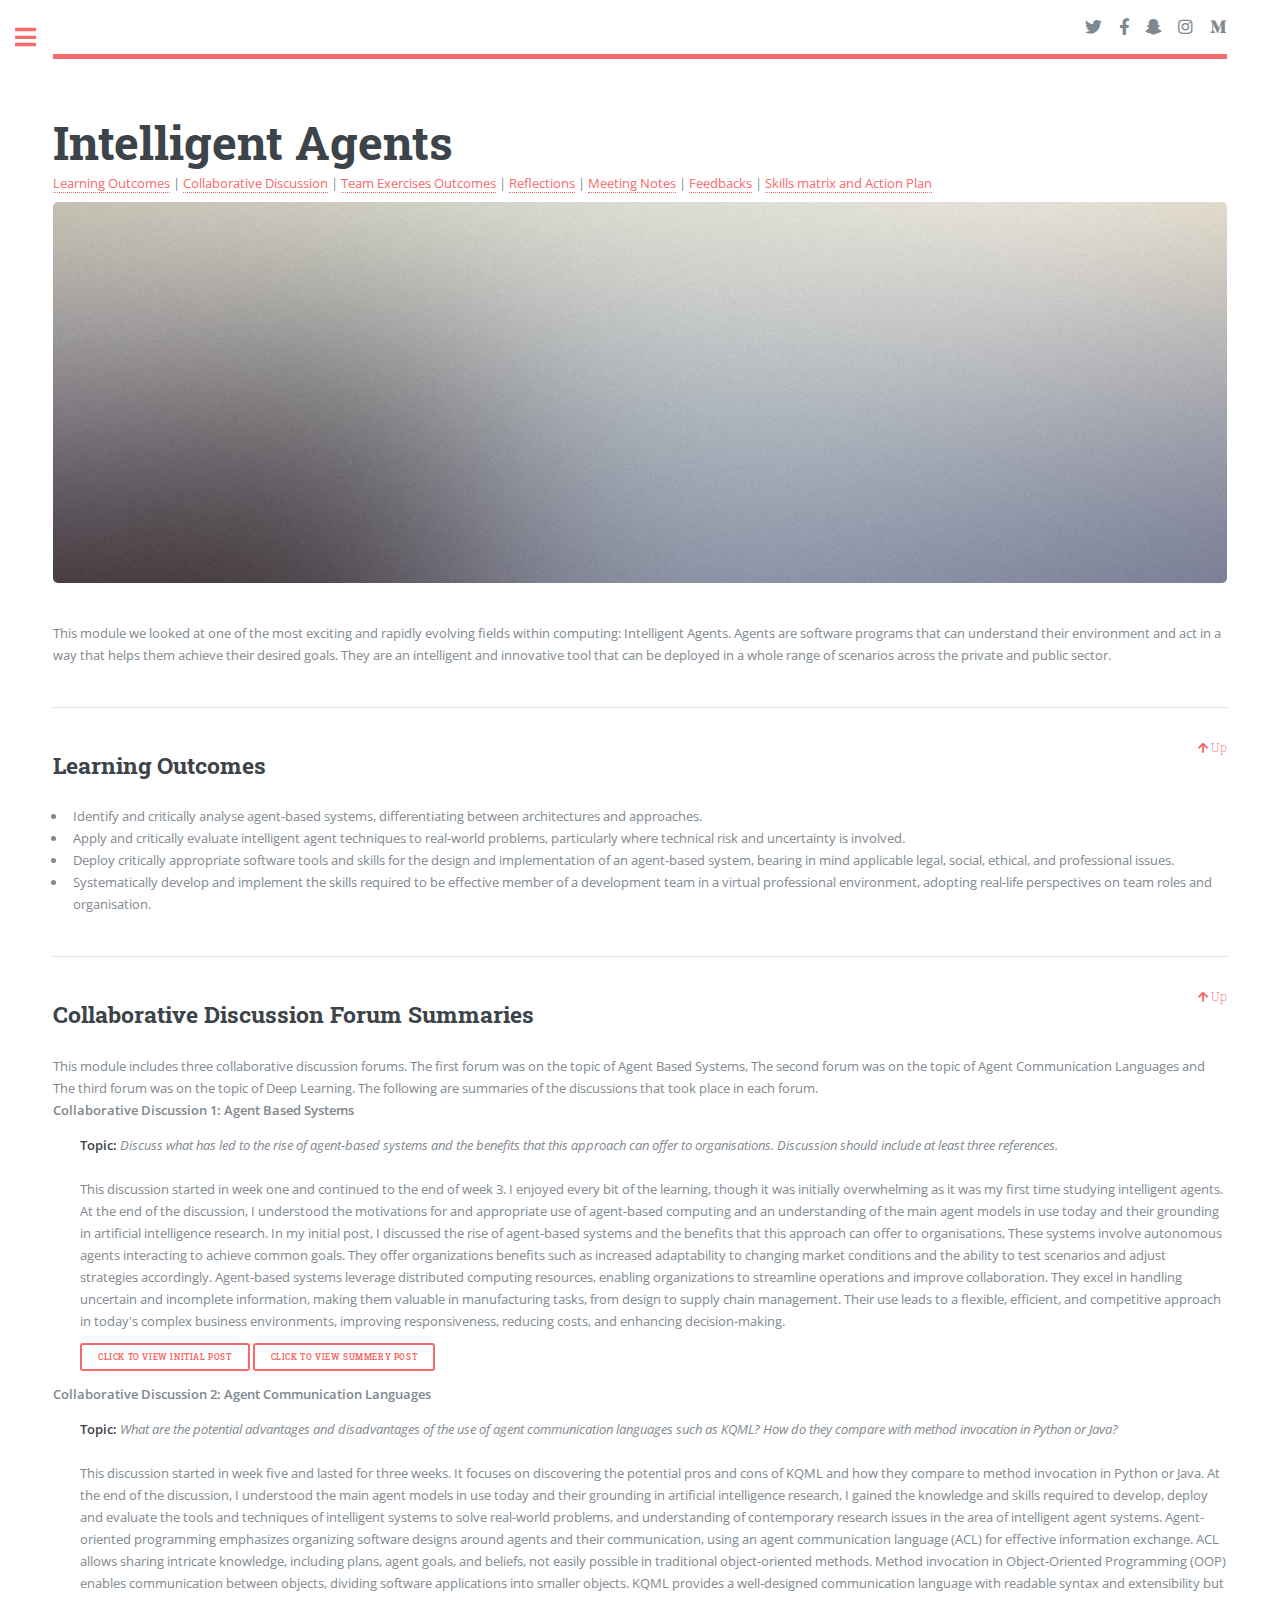
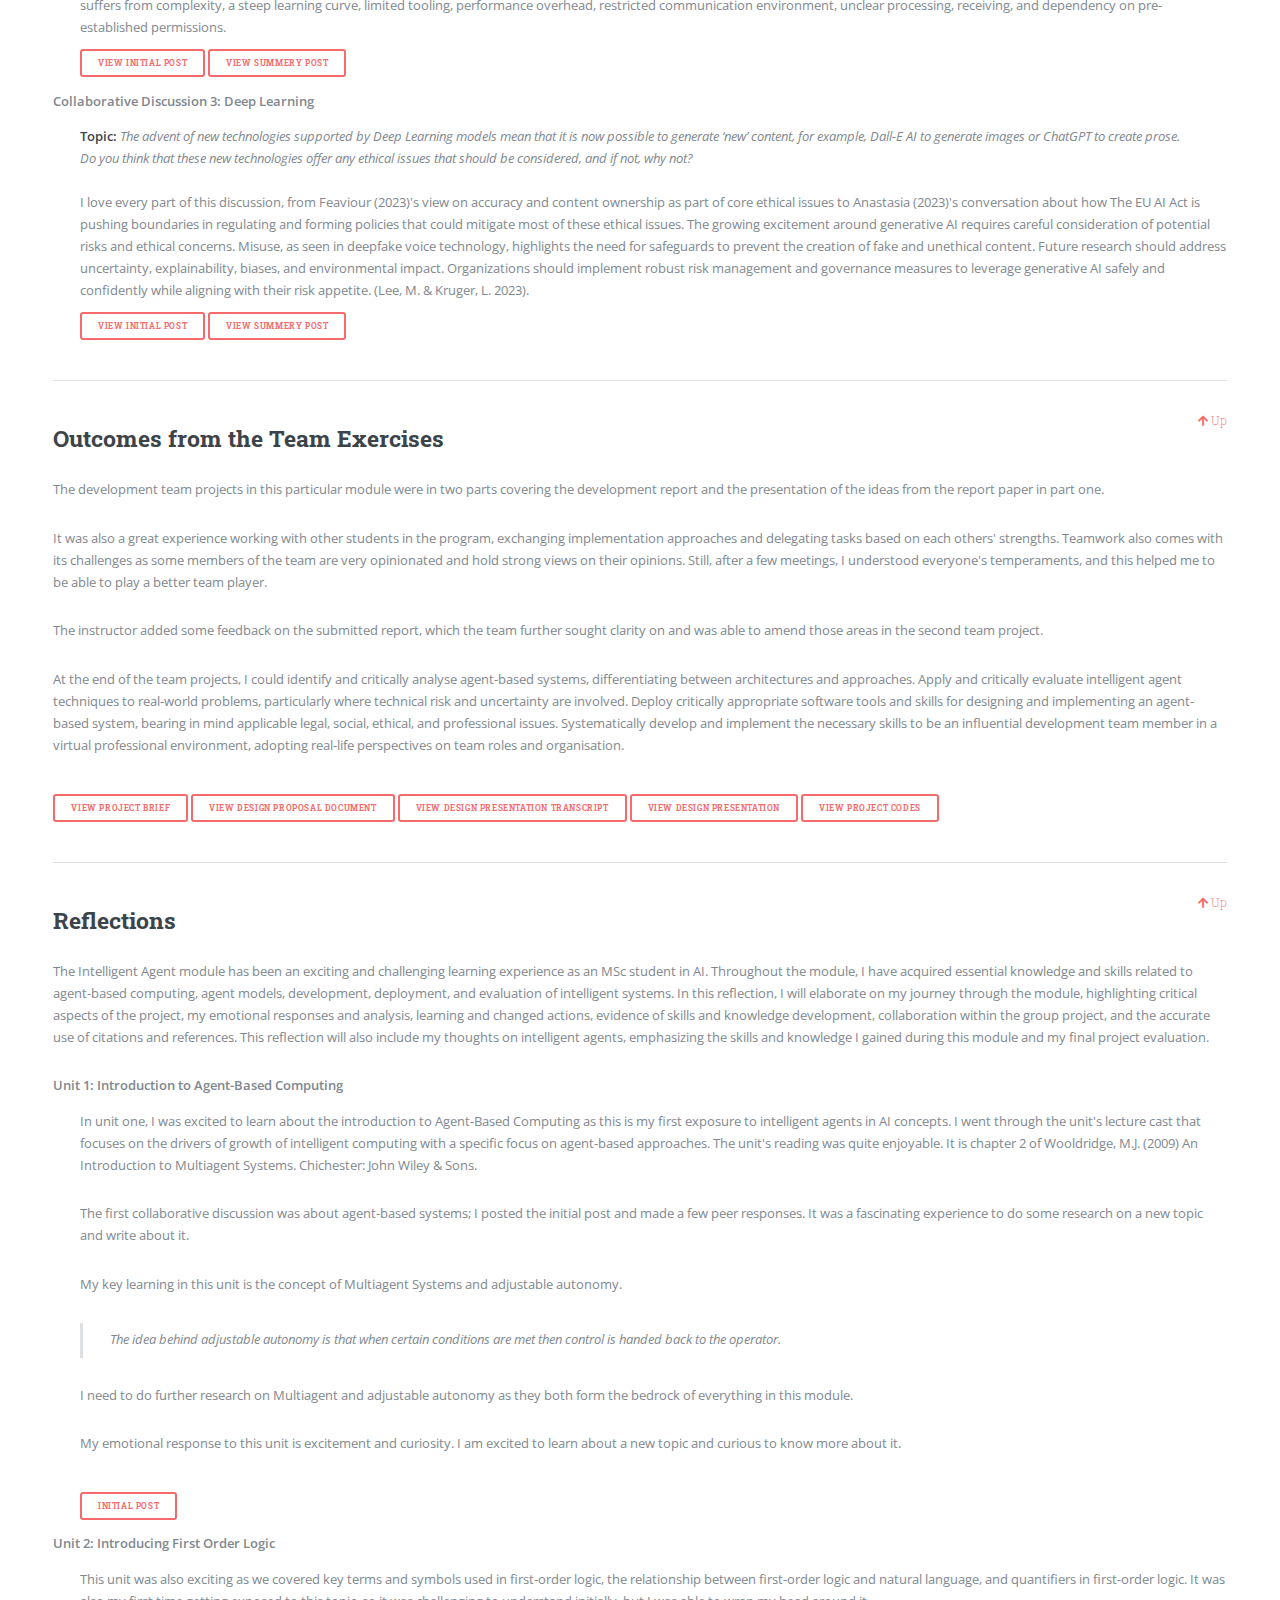
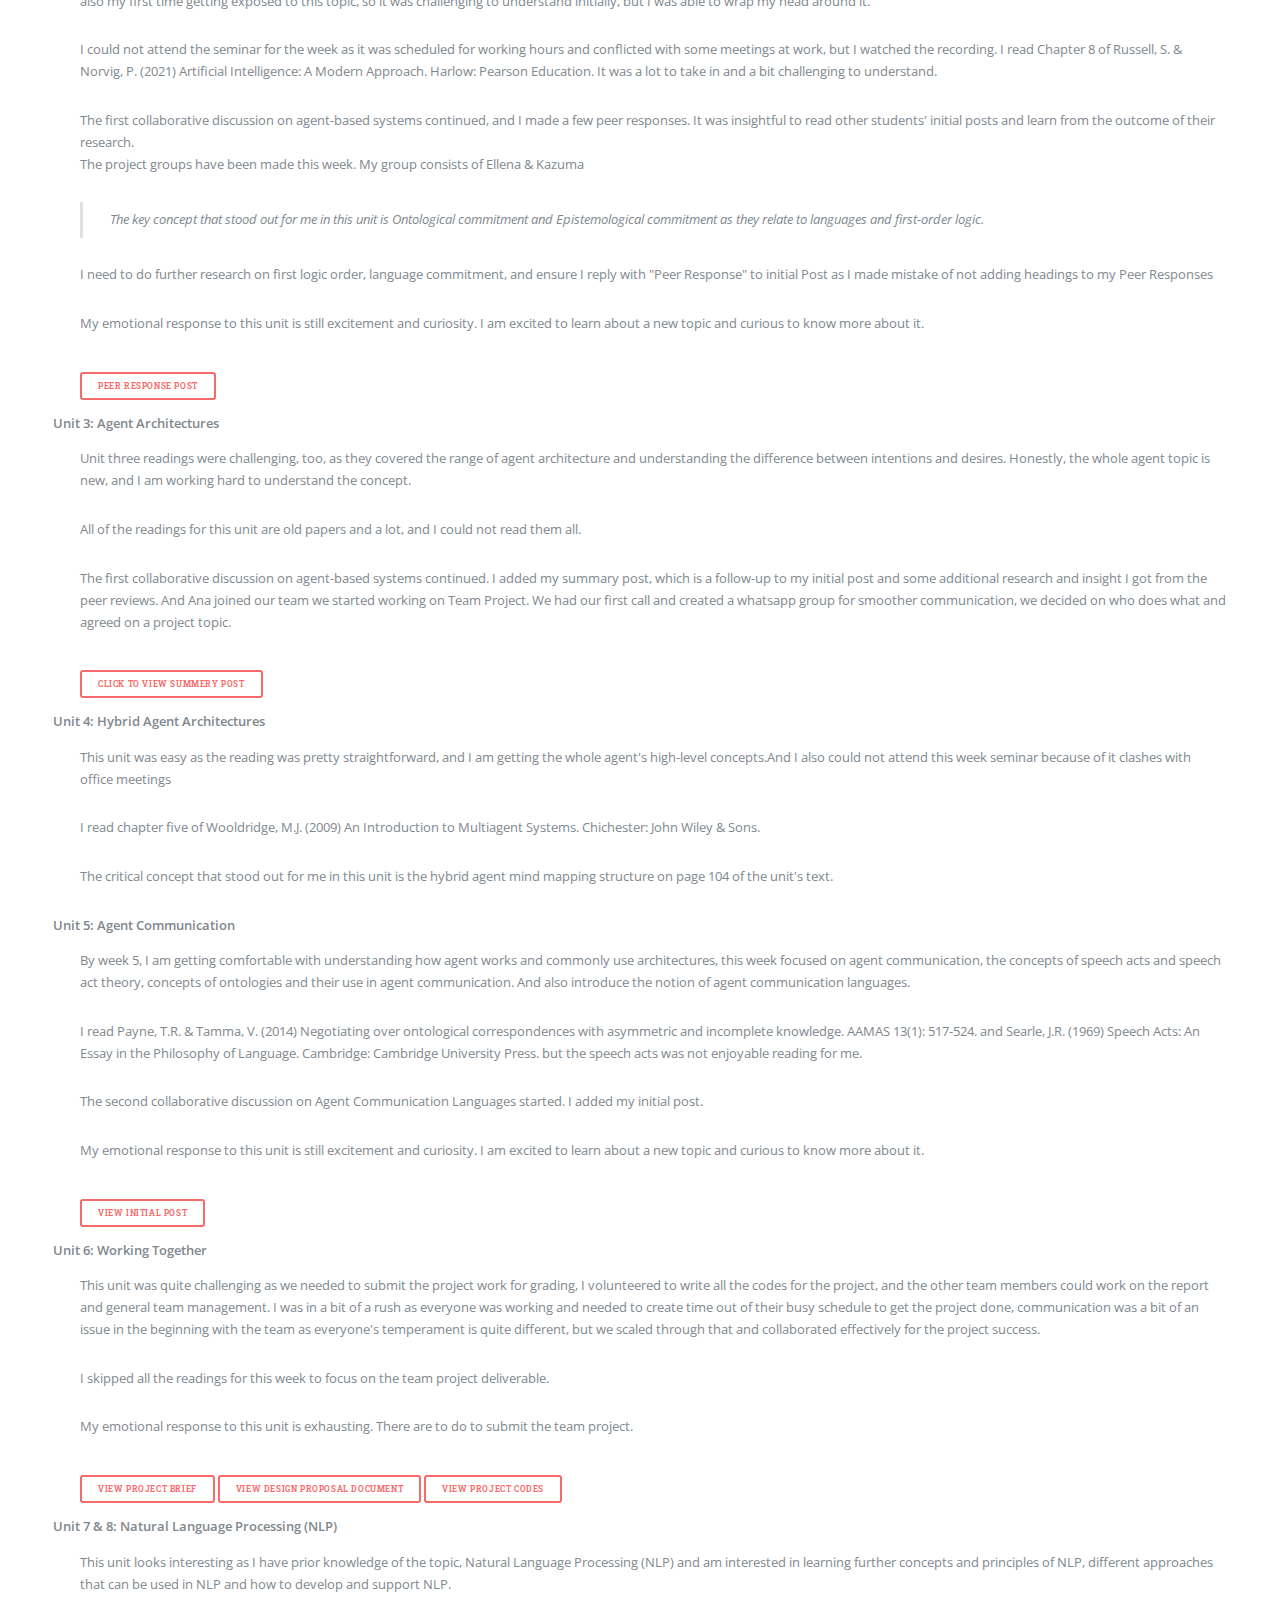
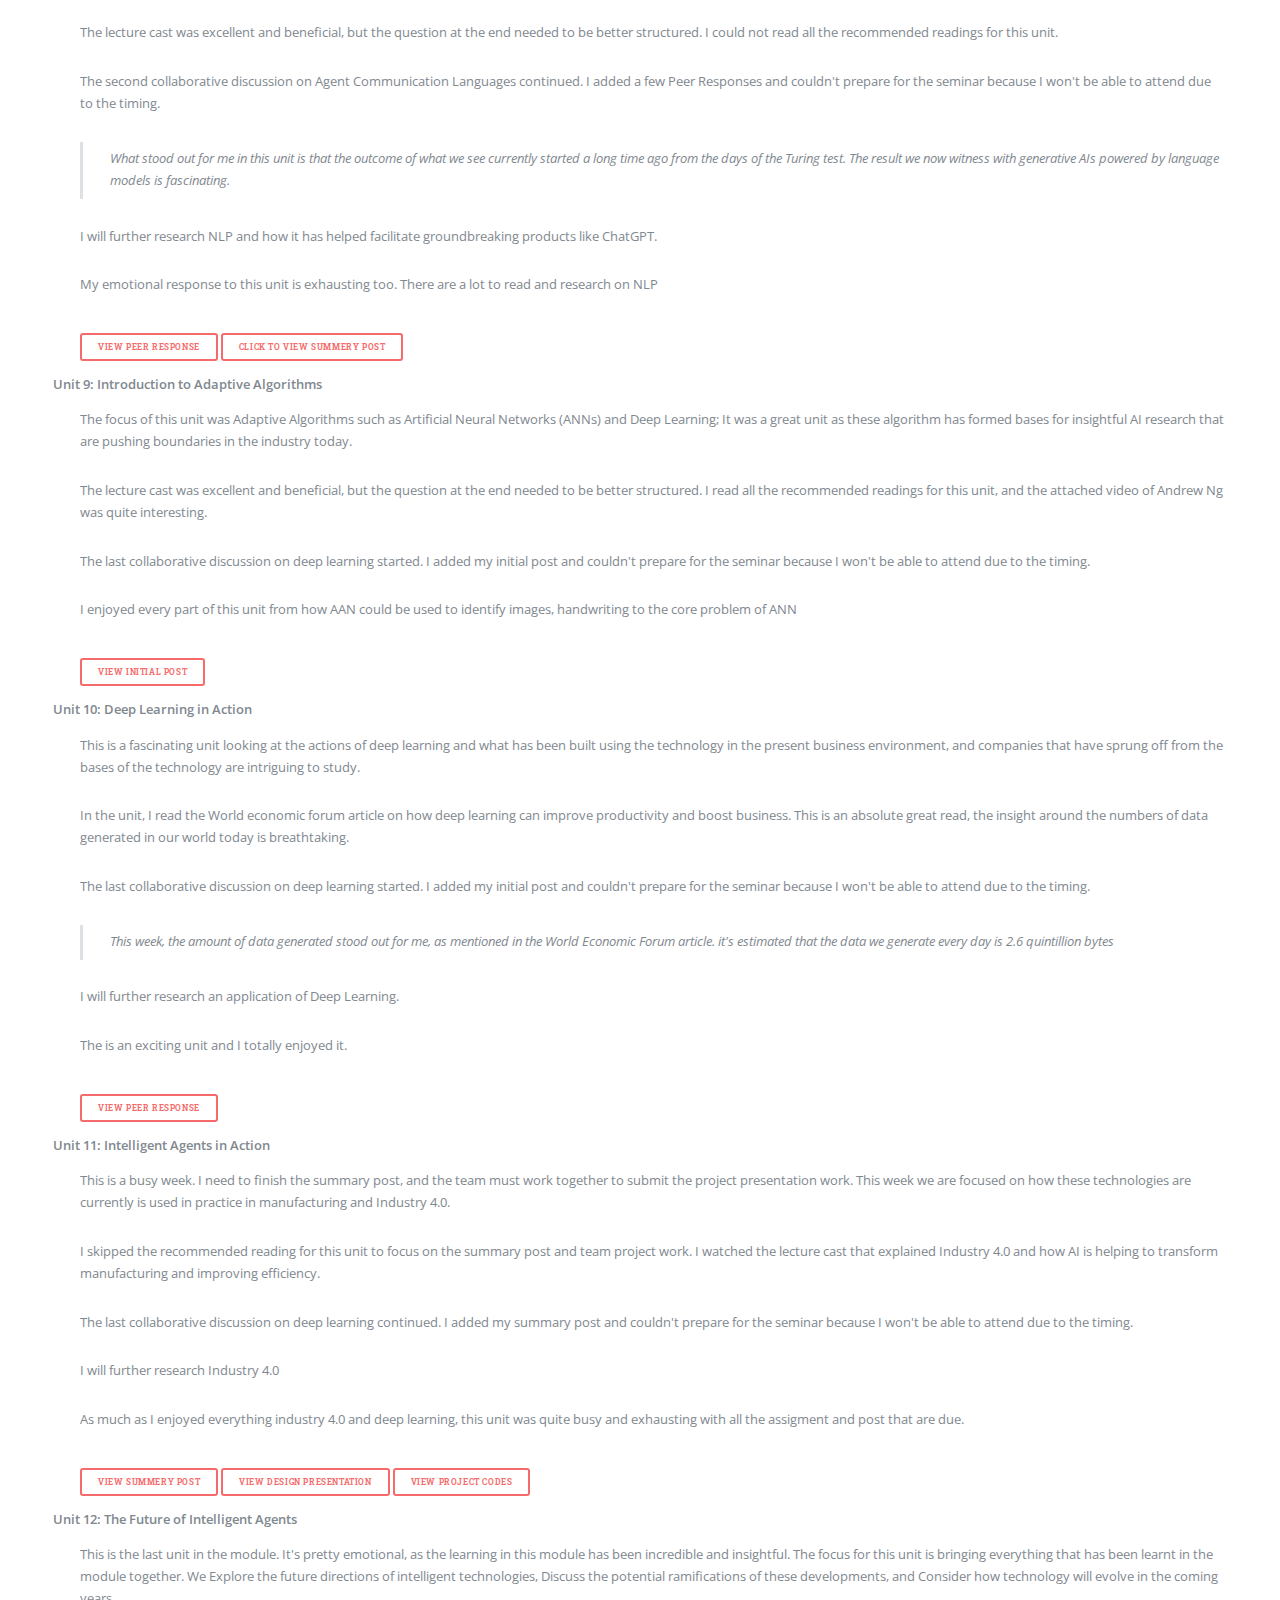
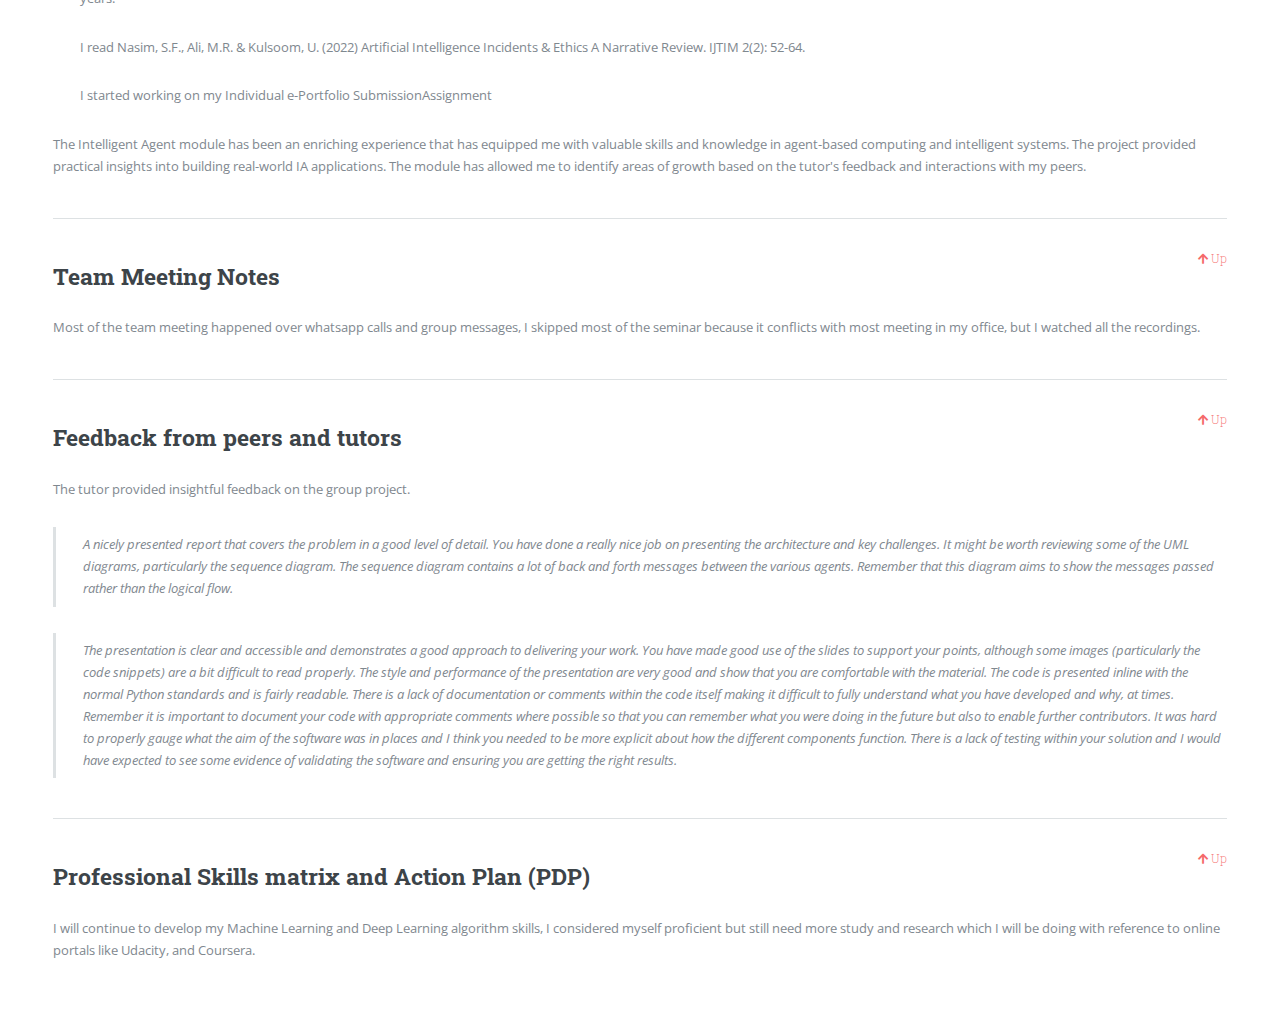
<file: intelligent-agents.html>
<!DOCTYPE HTML>
<!--
	Editorial by HTML5 UP
	html5up.net | @ajlkn
	Free for personal and commercial use under the CCA 3.0 license (html5up.net/license)
-->
<html>
	<head>
		<title>Intelligent Agents</title>
		<meta charset="utf-8" />
		<meta name="viewport" content="width=device-width, initial-scale=1, user-scalable=no" />
		<link rel="stylesheet" href="assets/css/main.css" />
	</head>
	<body class="is-preload">

		<!-- Wrapper -->
			<div id="wrapper">

				<!-- Main -->
					<div id="main">
						<div class="inner">

							<!-- Header -->
								<header id="header">
									<ul class="icons" id="loadIcons">

									</ul>
								</header>

							<!-- Content -->
								<section>
									<header class="main">
										<h1 style="margin: 0">Intelligent Agents</h1>
										<div style="margin: 0 0 0.5em 0;" ><a href="#learning_outcomes" class="logo">Learning Outcomes</a> | <a href="#collaborative_discussion" class="logo">Collaborative Discussion</a> | <a href="#team_exercises_outcomes" class="logo">Team Exercises Outcomes</a> | <a href="#reflections" class="logo">Reflections</a> | <a href="#meeting_notes" class="logo">Meeting Notes</a> | <a href="#feedbacks" class="logo">Feedbacks</a> | <a href="#skill_matrix" class="logo">Skills matrix and Action Plan</a> </div>
									</header>

									<span class="image main"><img src="images/pic11.jpg" alt="" /></span>

									<p>This module we looked at one of the most exciting and rapidly evolving fields within computing: Intelligent Agents. Agents are software programs that can understand their environment and act in a way that helps them achieve their desired goals. They are an intelligent and innovative tool that can be deployed in a whole range of scenarios across the private and public sector.</p>
									<hr class="major" id="learning_outcomes" />

									<h2 class="h2-with-link">
										<span>Learning Outcomes</span>
										<a href="#header" class="small icon solid fa fa-arrow-up"> Up</a>
									</h2>
									<ul>
										<li>Identify and critically analyse agent-based systems, differentiating between architectures and approaches.</li>
										<li>Apply and critically evaluate intelligent agent techniques to real-world problems, particularly where technical risk and uncertainty is involved.</li>
										<li>Deploy critically appropriate software tools and skills for the design and implementation of an agent-based system, bearing in mind applicable legal, social, ethical, and professional issues.</li>
										<li>Systematically develop and implement the skills required to be effective member of a development team in a virtual professional environment, adopting real-life perspectives on team roles and organisation.</li>
									</ul>
									<hr class="major" id="collaborative_discussion"/>

									<h2 class="h2-with-link">
										<span>Collaborative Discussion Forum Summaries</span>
										<a href="#header" class="small icon solid fa fa-arrow-up"> Up</a>
									</h2>
									<span>
									This module includes three collaborative discussion forums. The first forum was on the topic of Agent Based Systems, The second forum was on the topic of Agent Communication Languages and  The third forum was on the topic of  Deep Learning. The following are summaries of the discussions that took place in each forum.
									</span>
									<dl>
										<dt>Collaborative Discussion 1: Agent Based Systems</dt>
										<dd>
											<b>Topic:</b> <em>Discuss what has led to the rise of agent-based systems and the benefits that this approach can offer to organisations. Discussion should include at least three references.</em><br/><br/>
											<span>
												This discussion started in week one and continued to the end of week 3. I enjoyed every bit of the learning, though it was initially overwhelming as it was my first time studying intelligent agents. At the end of the discussion, I understood the motivations for and appropriate use of agent-based computing and an understanding of the main agent models in use today and their grounding in artificial intelligence research.
											</span>
											<span>
												In my initial post, I discussed the rise of agent-based systems and the benefits that this approach can offer to organisations, These systems involve autonomous agents interacting to achieve common goals. They offer organizations benefits such as increased adaptability to changing market conditions and the ability to test scenarios and adjust strategies accordingly. Agent-based systems leverage distributed computing resources, enabling organizations to streamline operations and improve collaboration. They excel in handling uncertain and incomplete information, making them valuable in manufacturing tasks, from design to supply chain management. Their use leads to a flexible, efficient, and competitive approach in today's complex business environments, improving responsiveness, reducing costs, and enhancing decision-making.
											</span>
											<div>
												<a class="button small" style="margin-top: 10px" href="view-pdf.html?pdf=artefacts/intelligent-agents/Intelligent-Agents-Module-Collaborative-Discussion-1-Initial-Post.pdf">Click to View Initial Post</a>
												<a class="button small" style="margin-top: 10px" href="view-pdf.html?pdf=artefacts/intelligent-agents/Intelligent-Agents-Module-Collaborative-Discussion-1-Summary-Post.pdf">Click to View Summery Post</a>
											</div>
										</dd>
										<dt>Collaborative Discussion 2: Agent Communication Languages</dt>
										<dd>
											<b>Topic:</b> <em>What are the potential advantages and disadvantages of the use of agent communication languages such as KQML? How do they compare with method invocation in Python or Java?</em><br/><br/>
											<span>
												This discussion started in week five and lasted for three weeks. It focuses on discovering the potential pros and cons of KQML and how they compare to method invocation in Python or Java. At the end of the discussion, I understood the main agent models in use today and their grounding in artificial intelligence research, I gained the knowledge and skills required to develop, deploy and evaluate the tools and techniques of intelligent systems to solve real-world problems, and understanding of contemporary research issues in the area of intelligent agent systems.
											</span>
											<span>Agent-oriented programming emphasizes organizing software designs around agents and their communication, using an agent communication language (ACL) for effective information exchange. ACL allows sharing intricate knowledge, including plans, agent goals, and beliefs, not easily possible in traditional object-oriented methods. Method invocation in Object-Oriented Programming (OOP) enables communication between objects, dividing software applications into smaller objects. KQML provides a well-designed communication language with readable syntax and extensibility but suffers from complexity, a steep learning curve, limited tooling, performance overhead, restricted communication environment, unclear processing, receiving, and dependency on pre-established permissions.</span>
											<div>
												<a class="button small" style="margin-top: 10px" href="view-pdf.html?pdf=artefacts/intelligent-agents/Intelligent-Agents-Module-Collaborative-Discussion-2-Initial-Post.pdf">View Initial Post</a>
												<a class="button small" style="margin-top: 10px" href="view-pdf.html?pdf=artefacts/intelligent-agents/Intelligent-Agents-Module-Collaborative-Discussion-2-Summary-Post.pdf">View Summery Post</a>
											</div>
										</dd>
										<dt>Collaborative Discussion 3: Deep Learning</dt>
										<dd>
											<b>Topic:</b> <em>The advent of new technologies supported by Deep Learning models mean that it is now possible to generate ‘new’ content, for example, Dall-E AI to generate images or ChatGPT to create prose.
											<br/>
											Do you think that these new technologies offer any ethical issues that should be considered, and if not, why not?</em><br/><br/>
											<span>
												I love every part of this discussion, from Feaviour (2023)'s view on accuracy and content ownership as part of core ethical issues to Anastasia (2023)'s conversation about how The EU AI Act is pushing boundaries in regulating and forming policies that could mitigate most of these ethical issues.
												The growing excitement around generative AI requires careful consideration of potential risks and ethical concerns. Misuse, as seen in deepfake voice technology, highlights the need for safeguards to prevent the creation of fake and unethical content. Future research should address uncertainty, explainability, biases, and environmental impact. Organizations should implement robust risk management and governance measures to leverage generative AI safely and confidently while aligning with their risk appetite. (Lee, M. & Kruger, L. 2023).
											</span>
											<div>
												<a class="button small" style="margin-top: 10px" href="view-pdf.html?pdf=artefacts/intelligent-agents/Intelligent-Agents-Module-Collaborative-Discussion-3-Initial-Post.pdf">View Initial Post</a>
												<a class="button small" style="margin-top: 10px" href="view-pdf.html?pdf=artefacts/intelligent-agents/Intelligent-Agents-Module-Collaborative-Discussion-3-Summary-Post.pdf">View Summery Post</a>
											</div>
										</dd>
									</dl>
									<hr class="major" id="team_exercises_outcomes"/>

									<h2 class="h2-with-link">
										<span>Outcomes from the Team Exercises</span>
										<a href="#header" class="small icon solid fa fa-arrow-up"> Up</a>
									</h2>
									<p>The development team projects in this particular module were in two parts covering the development report and the presentation of the ideas from the report paper in part one.</p>
									<p>It was also a great experience working with other students in the program, exchanging implementation approaches and delegating tasks based on each others' strengths. Teamwork also comes with its challenges as some members of the team are very opinionated and hold strong views on their opinions. Still, after a few meetings, I understood everyone's temperaments, and this helped me to be able to play a better team player.</p>
									<p>The instructor added some feedback on the submitted report, which the team further sought clarity on and was able to amend those areas in the second team project.</p>
									<p>At the end of the team projects, I could identify and critically analyse agent-based systems, differentiating between architectures and approaches. Apply and critically evaluate intelligent agent techniques to real-world problems, particularly where technical risk and uncertainty are involved. Deploy critically appropriate software tools and skills for designing and implementing an agent-based system, bearing in mind applicable legal, social, ethical, and professional issues. Systematically develop and implement the necessary skills to be an influential development team member in a virtual professional environment, adopting real-life perspectives on team roles and organisation.</p>
									<div>
										<a class="button small" style="margin-top: 10px" href="view-pdf.html?pdf=artefacts/intelligent-agents/Team-Project-Brief.pdf">View Project Brief</a>
										<a class="button small" style="margin-top: 10px" href="view-pdf.html?pdf=artefacts/intelligent-agents/Team-Exercise-1-Report.pdf">View Design Proposal Document</a>
										<a class="button small" style="margin-top: 10px" href="view-pdf.html?pdf=artefacts/intelligent-agents/Team-Exercise-2-Report.pdf">View Design Presentation Transcript</a>
										<a class="button small" style="margin-top: 10px" href="view-pdf.html?pdf=artefacts/intelligent-agents/PowerPoint-Presentation.pdf">View Design Presentation</a>
										<a class="button small" style="margin-top: 10px" href="https://github.com/samdeniyi/ia-assignement/tree/main">View Project Codes</a>
									</div>
									<hr class="major" id="reflections" />

									<h2 class="h2-with-link">
										<span>Reflections</span>
										<a href="#header" class="small icon solid fa fa-arrow-up"> Up</a>
									</h2>
									<p>The Intelligent Agent module has been an exciting and challenging learning experience as an MSc student in AI. Throughout the module, I have acquired essential knowledge and skills related to agent-based computing, agent models, development, deployment, and evaluation of intelligent systems. In this reflection, I will elaborate on my journey through the module, highlighting critical aspects of the project, my emotional responses and analysis, learning and changed actions, evidence of skills and knowledge development, collaboration within the group project, and the accurate use of citations and references. This reflection will also include my thoughts on intelligent agents, emphasizing the skills and knowledge I gained during this module and my final project evaluation.</p>
									<dl>
										<dt>Unit 1: Introduction to Agent-Based Computing</dt>
										<dd>
											<p>In unit one, I was excited to learn about the introduction to Agent-Based Computing as this is my first exposure to intelligent agents in AI concepts. I went through the unit's lecture cast that focuses on the drivers of growth of intelligent computing with a specific focus on agent-based approaches. The unit's reading was quite enjoyable. It is chapter 2 of  Wooldridge, M.J. (2009) An Introduction to Multiagent Systems. Chichester: John Wiley & Sons.</p>
											<p>The first collaborative discussion was about agent-based systems; I posted the initial post and made a few peer responses. It was a fascinating experience to do some research on a new topic and write about it.</p>
											<p>My key learning in this unit is the concept of Multiagent Systems and adjustable autonomy.</p>
											<blockquote>
												The idea behind adjustable autonomy is that when certain conditions are met then control is handed back to the operator.
											</blockquote>
											<p>I need to do further research on Multiagent and adjustable autonomy as they both form the bedrock of everything in this module.</p>
											<p>My emotional response to this unit is excitement and curiosity. I am excited to learn about a new topic and curious to know more about it.</p>
											<div>
												<a class="button small" style="margin-top: 10px" href="view-pdf.html?pdf=artefacts/intelligent-agents/Intelligent-Agents-Module-Collaborative-Discussion-1-Initial-Post.pdf">Initial Post</a>
											</div>
										</dd>
										<dt>Unit 2: Introducing First Order Logic</dt>
										<dd>
											<p>This unit was also exciting as we covered key terms and symbols used in first-order logic, the relationship between first-order logic and natural language, and quantifiers in first-order logic. It was also my first time getting exposed to this topic, so it was challenging to understand initially, but I was able to wrap my head around it.</p>
											<p>I could not attend the seminar for the week as it was scheduled for working hours and conflicted with some meetings at work, but I watched the recording. I read Chapter 8 of Russell, S. & Norvig, P. (2021) Artificial Intelligence: A Modern Approach. Harlow: Pearson Education. It was a lot to take in and a bit challenging to understand.</p>
											<p>The first collaborative discussion on agent-based systems continued, and I made a few peer responses. It was insightful to read other students' initial posts and learn from the outcome of their research. <br/>
											The project groups have been made this week. My group consists of Ellena & Kazuma</p>
											<blockquote>
												The key concept that stood out for me in this unit is Ontological commitment and Epistemological commitment as they relate to languages and first-order logic.
											</blockquote>
											<p>I need to do further research on first logic order, language commitment, and ensure I reply with "Peer Response" to initial Post as I made mistake of not adding headings to my Peer Responses</p>
											<p>My emotional response to this unit is still excitement and curiosity. I am excited to learn about a new topic and curious to know more about it.</p>
											<div>
												<a class="button small" style="margin-top: 10px" href="view-pdf.html?pdf=artefacts/intelligent-agents/Intelligent-Agents-Module-Collaborative-Discussion-2-Peer-Response.pdf">Peer Response Post</a>
											</div>
										</dd>
										<dt>Unit 3: Agent Architectures</dt>
										<dd>
											<p>Unit three readings were challenging, too, as they covered the range of agent architecture and understanding the difference between intentions and desires. Honestly, the whole agent topic is new, and I am working hard to understand the concept. </p>
											<p>All of the readings for this unit are old papers and a lot, and I could not read them all.</p>
											<p>The first collaborative discussion on agent-based systems continued. I added my summary post, which is a follow-up to my initial post and some additional research and insight I got from the peer reviews.
												And Ana joined our team we started working on Team Project. We had our first call and created a whatsapp group for smoother communication, we decided on who does what and agreed on a project topic.</p>
											<div>
												<a class="button small" style="margin-top: 10px" href="view-pdf.html?pdf=artefacts/intelligent-agents/Intelligent-Agents-Module-Collaborative-Discussion-1-Summary-Post.pdf">Click to View Summery Post</a>
											</div>
										</dd>
										<dt>Unit 4: Hybrid Agent Architectures</dt>
										<dd>
											<p>This unit was easy as the reading was pretty straightforward, and I am getting the whole agent's high-level concepts.And I also could not attend this week seminar because of it clashes with office meetings</p>
											<p>I read chapter five of Wooldridge, M.J. (2009) An Introduction to Multiagent Systems. Chichester: John Wiley & Sons.</p>
											<p>The critical concept that stood out for me in this unit is the hybrid agent mind mapping structure on page 104 of the unit's text.</p>
										</dd>
										<dt>Unit 5: Agent Communication</dt>
										<dd>
											<p>By week 5, I am getting comfortable with understanding how agent works and commonly use architectures, this week focused on agent communication, the concepts of speech acts and speech act theory,  concepts of ontologies and their use in agent communication. And also introduce the notion of agent communication languages.</p>
											<p>I read Payne, T.R. & Tamma, V. (2014) Negotiating over ontological correspondences with asymmetric and incomplete knowledge. AAMAS 13(1): 517-524. and Searle, J.R. (1969) Speech Acts: An Essay in the Philosophy of Language. Cambridge: Cambridge University Press.
												but the speech acts was not enjoyable reading for me.</p>
											<p>The second collaborative discussion on Agent Communication Languages started. I added my initial post.</p>
											<p>My emotional response to this unit is still excitement and curiosity. I am excited to learn about a new topic and curious to know more about it.</p>
											<a class="button small" style="margin-top: 10px" href="view-pdf.html?pdf=artefacts/intelligent-agents/Intelligent-Agents-Module-Collaborative-Discussion-2-Initial-Post.pdf">View Initial Post</a>

										</dd>

										<dt>Unit 6: Working Together</dt>
										<dd>
											<p>This unit was quite challenging as we needed to submit the project work for grading, I volunteered to write all the codes for the project, and the other team members could work on the report and general team management. I was in a bit of a rush as everyone was working and needed to create time out of their busy schedule to get the project done, communication was a bit of an issue in the beginning with the team as everyone's temperament is quite different, but we scaled through that and collaborated effectively for the project success.</p>
											<p>I skipped all the readings for this week to focus on the team project deliverable.</p>
											<p>My emotional response to this unit is exhausting. There are to do to submit the team project. </p>
											<a class="button small" style="margin-top: 10px" href="view-pdf.html?pdf=artefacts/intelligent-agents/Team-Project-Brief.pdf">View Project Brief</a>
											<a class="button small" style="margin-top: 10px" href="view-pdf.html?pdf=artefacts/intelligent-agents/Team-Exercise-1-Report.pdf">View Design Proposal Document</a>
											<a class="button small" style="margin-top: 10px" href="https://github.com/samdeniyi/ia-assignement/tree/main">View Project Codes</a>
										</dd>
										<dt>Unit 7 & 8: Natural Language Processing (NLP)</dt>
										<dd>
											<p>This unit looks interesting as I have prior knowledge of the topic, Natural Language Processing (NLP) and am interested in learning further concepts and principles of NLP, different approaches that can be used in NLP and how to develop and support NLP.</p>
											<p>The lecture cast was excellent and beneficial, but the question at the end needed to be better structured. I could not read all the recommended readings for this unit.</p>
											<p>The second collaborative discussion on Agent Communication Languages continued. I added a few Peer Responses and couldn't prepare for the seminar because I won't be able to attend due to the timing.</p>
											<blockquote>What stood out for me in this unit is that the outcome of what we see currently started a long time ago from the days of the Turing test. The result we now witness with generative AIs powered by language models is fascinating.</blockquote>
											<p>I will further research NLP and how it has helped facilitate groundbreaking products like ChatGPT.</p>
											<p>My emotional response to this unit is exhausting too. There are a lot to read and research on NLP</p>
											<a class="button small" style="margin-top: 10px" href="view-pdf.html?pdf=artefacts/intelligent-agents/Intelligent-Agents-Module-Collaborative-Discussion-3-Peer-Response.pdf">View Peer Response</a>
											<a class="button small" style="margin-top: 10px" href="view-pdf.html?pdf=artefacts/intelligent-agents/Intelligent-Agents-Module-Collaborative-Discussion-1-Summary-Post.pdf">Click to View Summery Post</a>

										</dd>
										<dt>Unit 9: Introduction to Adaptive Algorithms</dt>
										<dd>
											<p>The focus of this unit was Adaptive Algorithms such as Artificial Neural Networks (ANNs) and Deep Learning; It was a great unit as these algorithm has formed bases for insightful AI research that are pushing boundaries in the industry today.</p>
											<p>The lecture cast was excellent and beneficial, but the question at the end needed to be better structured. I read all the recommended readings for this unit, and the attached video of Andrew Ng was quite interesting.</p>
											<p>The last collaborative discussion on deep learning started. I added my initial post and couldn't prepare for the seminar because I won't be able to attend due to the timing.</p>
											<p>I enjoyed every part of this unit from how AAN could be used to identify images, handwriting to the core problem of ANN </p>
											<a class="button small" style="margin-top: 10px" href="view-pdf.html?pdf=artefacts/intelligent-agents/Intelligent-Agents-Module-Collaborative-Discussion-3-Initial-Post.pdf">View Initial Post</a>
										</dd>
										<dt>Unit 10: Deep Learning in Action</dt>
										<dd>
											<p>This is a fascinating unit looking at the actions of deep learning and what has been built using the technology in the present business environment, and companies that have sprung off from the bases of the technology are intriguing to study.</p>
											<p>In the unit, I read the World economic forum article on how deep learning can improve productivity and boost business. This is an absolute great read, the insight around the numbers of data generated in our world today is breathtaking.</p>
											<p>The last collaborative discussion on deep learning started. I added my initial post and couldn't prepare for the seminar because I won't be able to attend due to the timing.</p>
											<blockquote>
												This week, the amount of data generated stood out for me, as mentioned in the World Economic Forum article.

												it's estimated that the data we generate every day is 2.6 quintillion bytes
											</blockquote>
											<p>I will further research an application of Deep Learning.</p>
											<p>The is an exciting unit and I totally enjoyed it.</p>
											<a class="button small" style="margin-top: 10px" href="view-pdf.html?pdf=artefacts/intelligent-agents/Intelligent-Agents-Module-Collaborative-Discussion-4-Peer-Response.pdf">View Peer Response</a>
										</dd>
										<dt>Unit 11: Intelligent Agents in Action</dt>
										<dd>
											<p>This is a busy week. I need to finish the summary post, and the team must work together to submit the project presentation work.
												This week we are focused on how these technologies are currently is used in practice in manufacturing and Industry 4.0. </p>
											<p>
												I skipped the recommended reading for this unit to focus on the summary post and team project work. I watched the lecture cast that explained Industry 4.0 and how AI is helping to transform manufacturing and improving efficiency.
											</p>
											<p>The last collaborative discussion on deep learning continued. I added my summary post and couldn't prepare for the seminar because I won't be able to attend due to the timing.</p>
											<p>I will further research Industry 4.0</p>
											<p>As much as I enjoyed everything industry 4.0 and deep learning, this unit was quite busy and exhausting with all the assigment and post that are due.</p>
											<a class="button small" style="margin-top: 10px" href="view-pdf.html?pdf=artefacts/intelligent-agents/Intelligent-Agents-Module-Collaborative-Discussion-3-Summary-Post.pdf">View Summery Post</a>
											<a class="button small" style="margin-top: 10px" href="view-pdf.html?pdf=artefacts/intelligent-agents/PowerPoint-Presentation.pdf">View Design Presentation</a>
											<a class="button small" style="margin-top: 10px" href="https://github.com/samdeniyi/ia-assignement/tree/main">View Project Codes</a>
										</dd>
										<dt>Unit 12: The Future of Intelligent Agents</dt>
										<dd>
											<p>This is the last unit in the module. It's pretty emotional, as the learning in this module has been incredible and insightful. The focus for this unit is bringing everything that has been learnt in the module together. We Explore the future directions of intelligent technologies, Discuss the potential ramifications of these developments, and Consider how technology will evolve in the coming years.</p>
											<p>I read Nasim, S.F., Ali, M.R. & Kulsoom, U. (2022) Artificial Intelligence Incidents & Ethics A Narrative Review. IJTIM 2(2): 52-64.</p>
											<p>I started working on my Individual e-Portfolio SubmissionAssignment</p>
										</dd>
									</dl>
									<p>
										The Intelligent Agent module has been an enriching experience that has equipped me with valuable skills and knowledge in agent-based computing and intelligent systems. The project provided practical insights into building real-world  IA applications. The module has allowed me to identify areas of growth based on the tutor's feedback and interactions with my peers.
									</p>
									<hr class="major" id="meeting_notes"/>

									<h2 class="h2-with-link">
										<span>Team Meeting Notes</span>
										<a href="#header" class="small icon solid fa fa-arrow-up"> Up</a>
									</h2>
									<p>Most of the team meeting happened over whatsapp calls and group messages, I skipped most of the seminar because it conflicts with most meeting in my office, but I watched all the recordings. </p>
									<hr class="major" id="feedbacks" />

									<h2 class="h2-with-link">
										<span>Feedback from peers and tutors</span>
										<a href="#header" class="small icon solid fa fa-arrow-up"> Up</a>
									</h2>
									<p>
										The tutor provided insightful feedback on the group project.
									</p>
									<blockquote>
										A nicely presented report that covers the problem in a good level of detail. You have done a really nice job on presenting the architecture and key challenges.

										It might be worth reviewing some of the UML diagrams, particularly the sequence diagram. The sequence diagram contains a lot of back and forth messages between the various agents. Remember that this diagram aims to show the messages passed rather than the logical flow.
									</blockquote>
									<blockquote>
										The presentation is clear and accessible and demonstrates a good approach to delivering your work. You have made good use of the slides to support your points, although some images (particularly the code snippets) are a bit difficult to read properly. The style and performance of the presentation are very good and show that you are comfortable with the material.

										The code is presented inline with the normal Python standards and is fairly readable. There is a lack of documentation or comments within the code itself making it difficult to fully understand what you have developed and why, at times. Remember it is important to document your code with appropriate comments where possible so that you can remember what you were doing in the future but also to enable further contributors.

										It was hard to properly gauge what the aim of the software was in places and I think you needed to be more explicit about how the different components function.

										There is a lack of testing within your solution and I would have expected to see some evidence of validating the software and ensuring you are getting the right results.


									</blockquote>
									<hr class="major" id="skill_matrix"/>

									<h2 class="h2-with-link">
										<span>Professional Skills matrix and Action Plan (PDP)</span>
										<a href="#header" class="small icon solid fa fa-arrow-up"> Up</a>
									</h2>
									<p>I will continue to develop my Machine Learning and Deep Learning algorithm skills, I considered myself proficient but still need more study and research which I will be doing with reference to online portals like Udacity, and Coursera.</p>
									<div class="table-wrapper" style="display: none">
										<table class="alt">
											<thead>
											<tr>
												<th>Competency</th>
												<th>Essex Graduate</th>
												<th>Skill</th>
												<th>Level</th>
												<th>Evidence</th>
											</tr>
											</thead>
											<tbody>
											<tr>
												<td>Item1</td>
												<td>Ante turpis integer aliquet porttitor.</td>
												<td>29.99</td>
											</tr>
											<tr>
												<td>Item2</td>
												<td>Vis ac commodo adipiscing arcu aliquet.</td>
												<td>19.99</td>
											</tr>
											<tr>
												<td>Item3</td>
												<td> Morbi faucibus arcu accumsan lorem.</td>
												<td>29.99</td>
											</tr>
											<tr>
												<td>Item4</td>
												<td>Vitae integer tempus condimentum.</td>
												<td>19.99</td>
											</tr>
											<tr>
												<td>Item5</td>
												<td>Ante turpis integer aliquet porttitor.</td>
												<td>29.99</td>
											</tr>
											</tbody>
											<tfoot>
											</tfoot>
										</table>
									</div>
								</section>

						</div>
					</div>

				<!-- Sidebar -->
					<div id="sidebar">
					</div>

			</div>

		<!-- Scripts -->
			<script src="assets/js/jquery.min.js"></script>
			<script src="assets/js/browser.min.js"></script>
			<script src="assets/js/breakpoints.min.js"></script>
			<script src="assets/js/util.js"></script>
			<script src="assets/js/main.js"></script>

	</body>
</html>
</file>
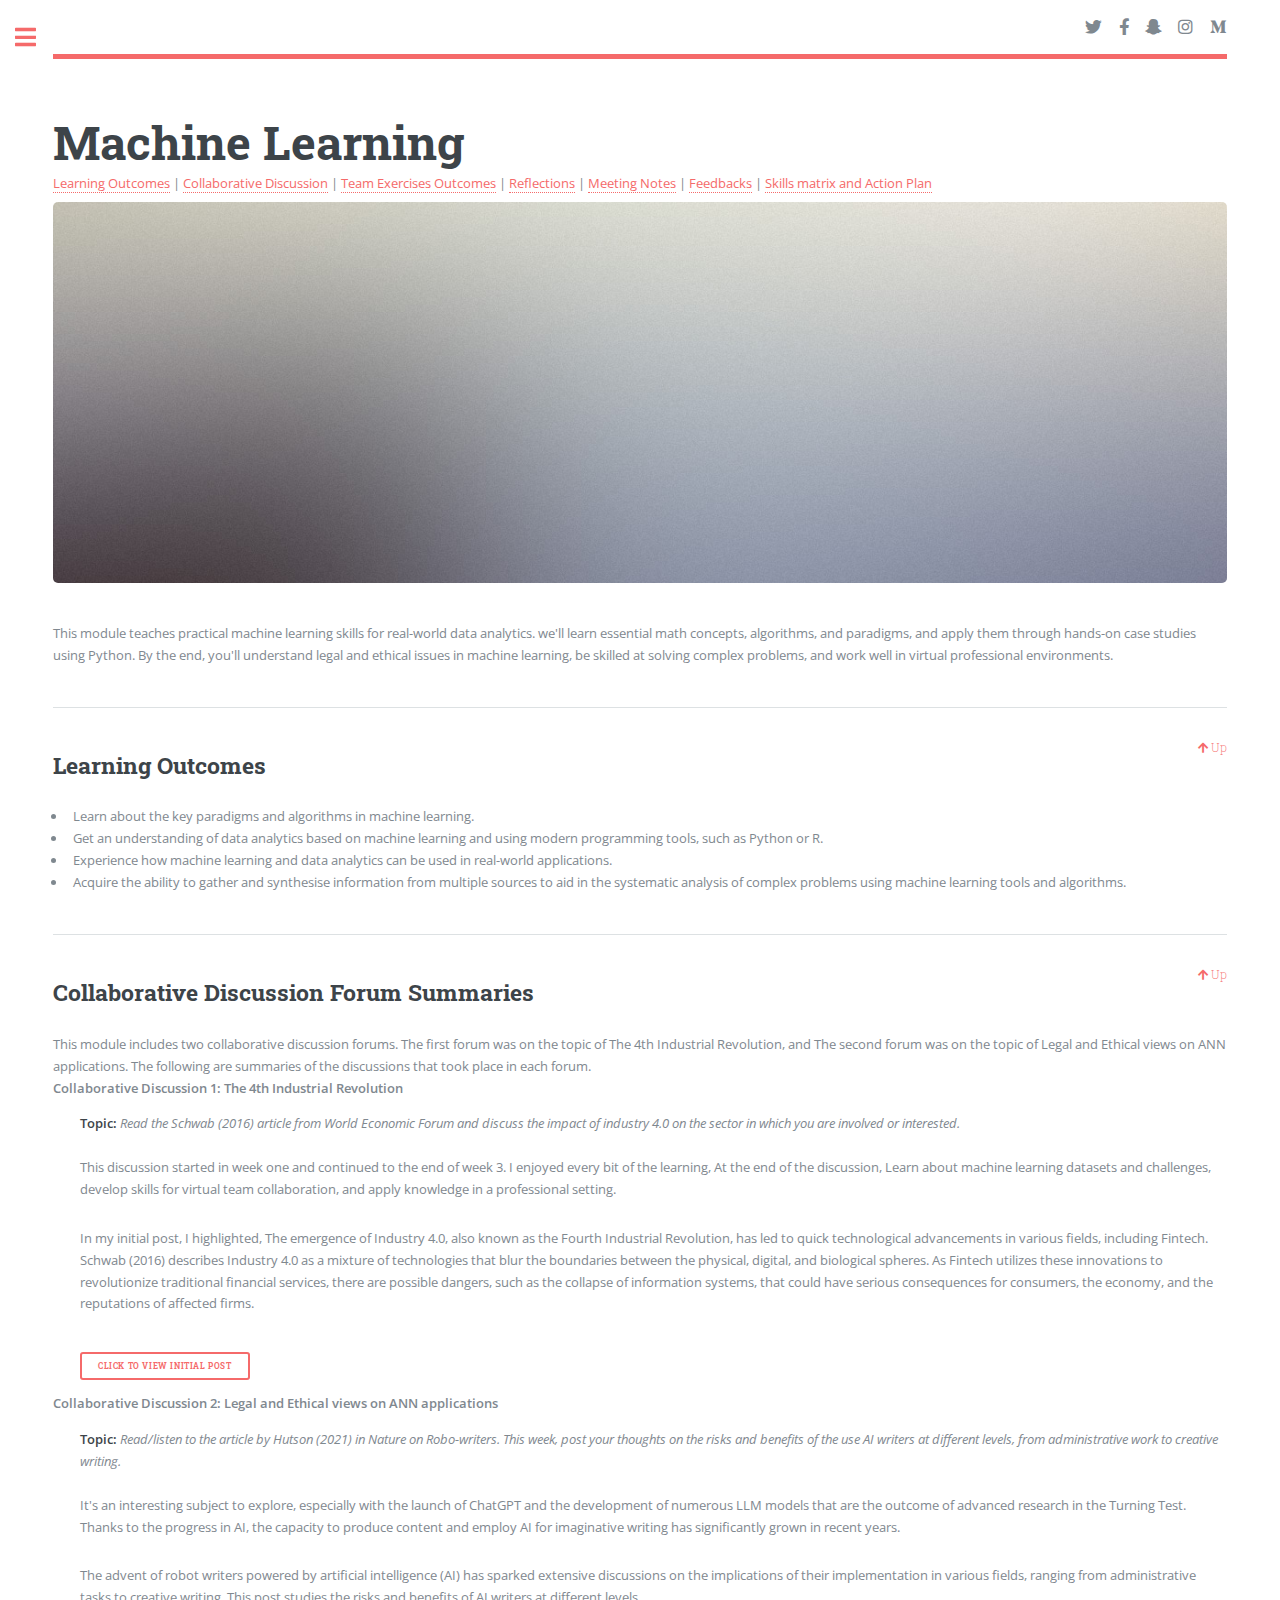
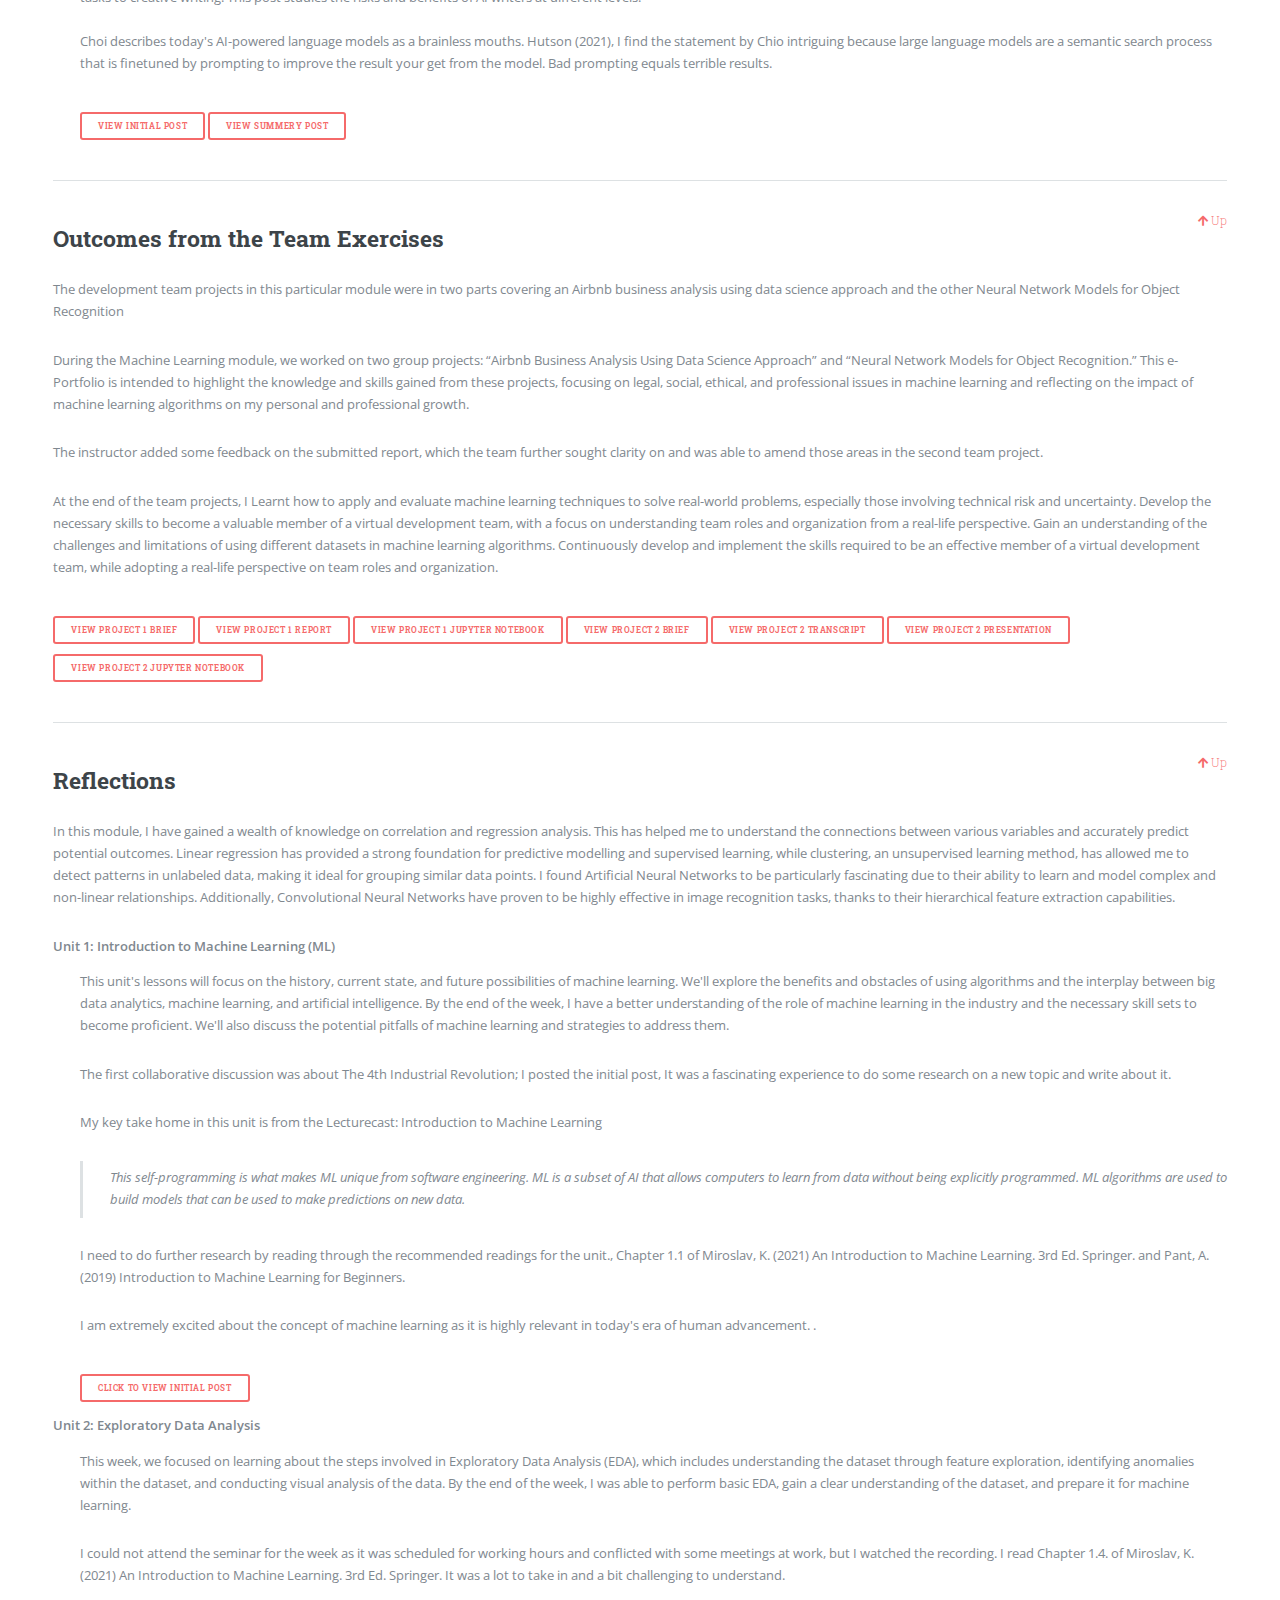
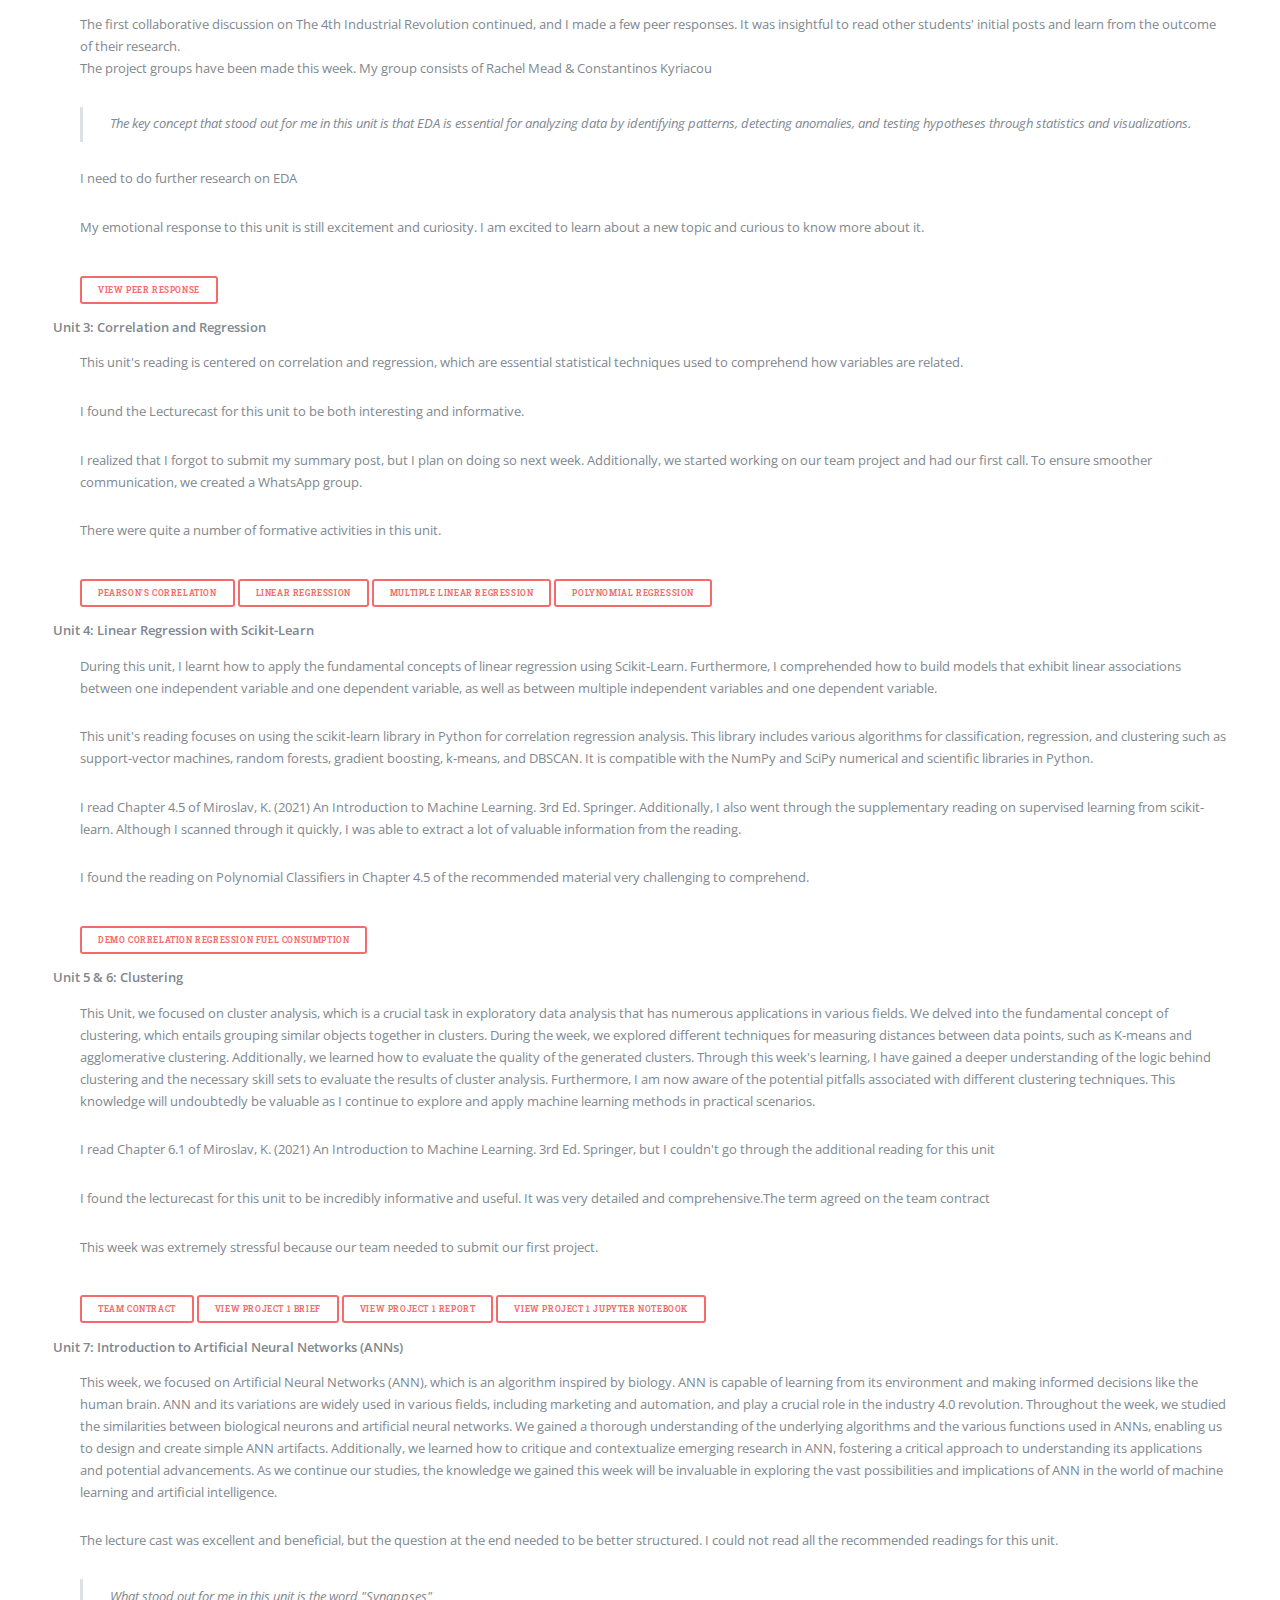
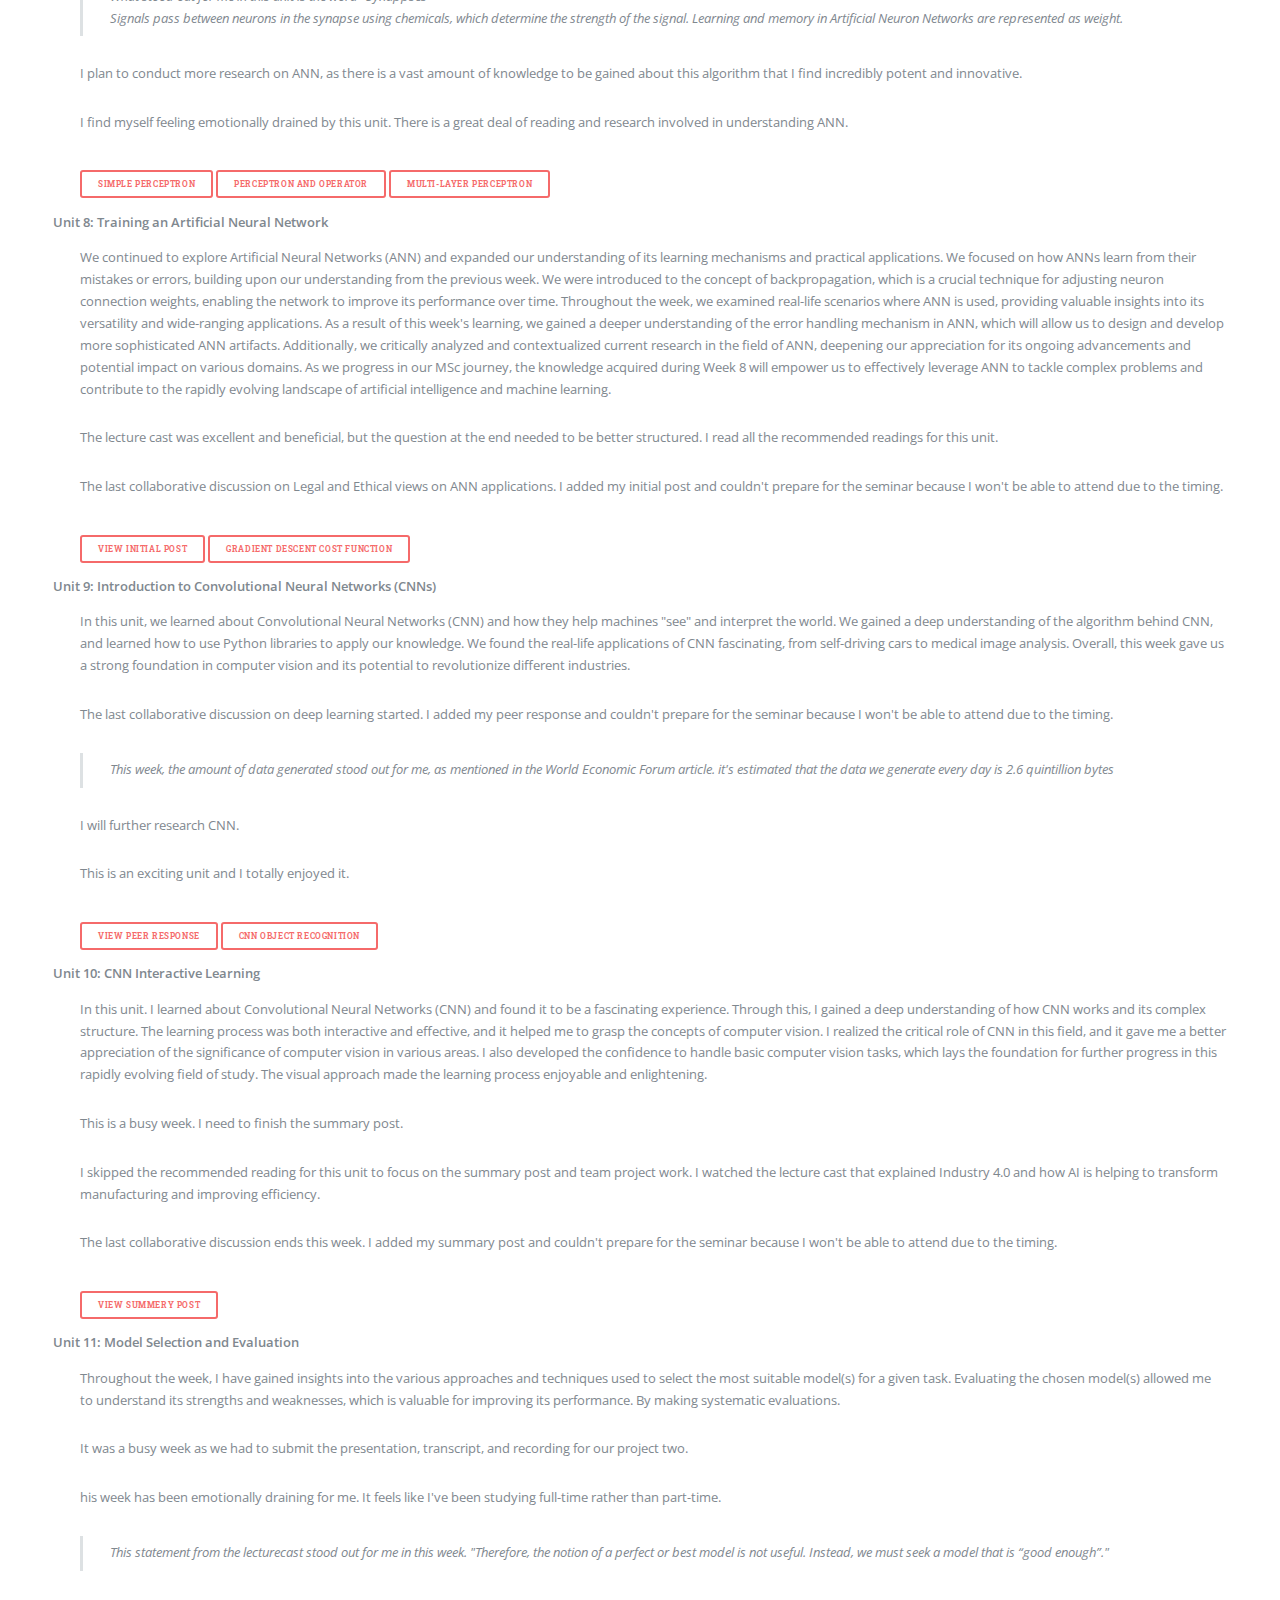
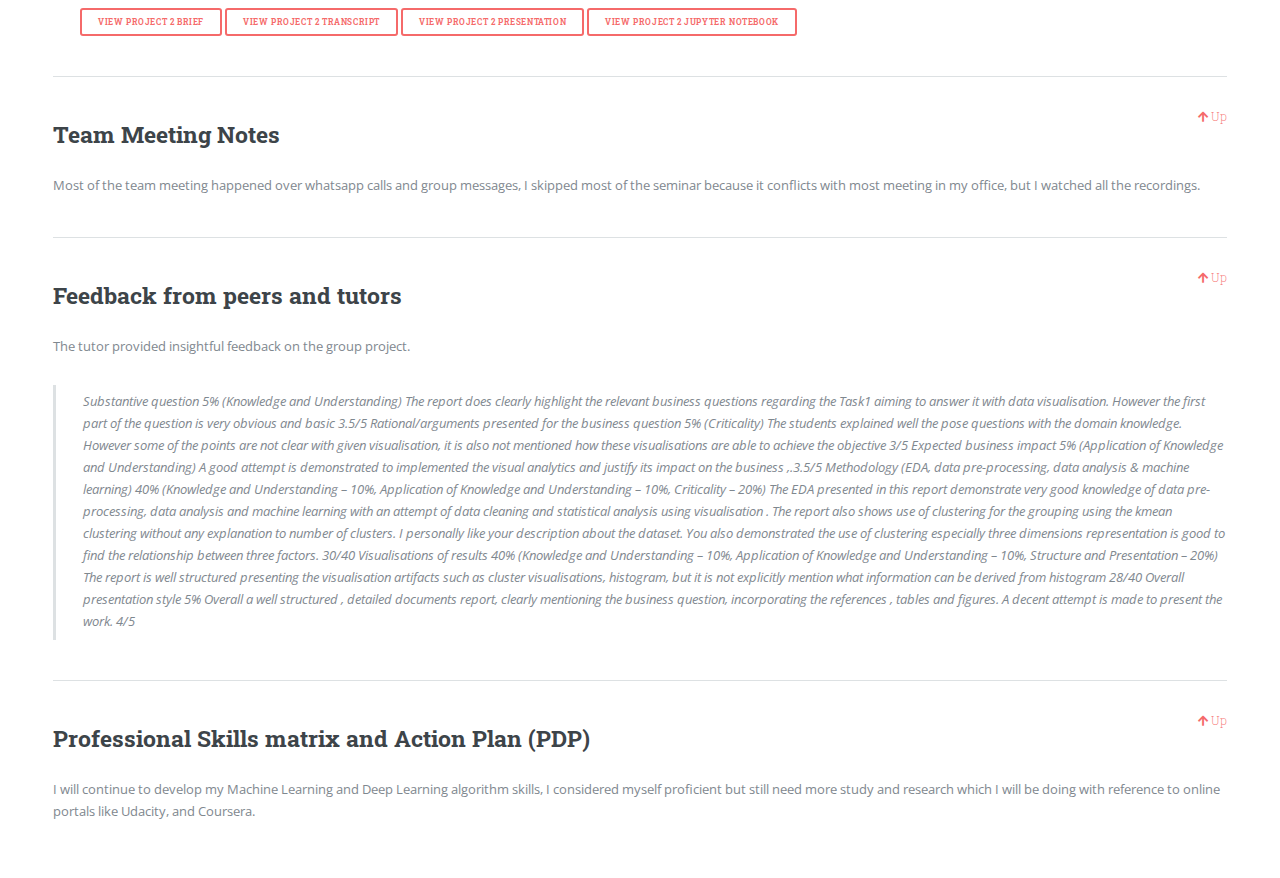
<file: machine-learning.html>
<!DOCTYPE HTML>
<!--
	Editorial by HTML5 UP
	html5up.net | @ajlkn
	Free for personal and commercial use under the CCA 3.0 license (html5up.net/license)
-->
<html>
	<head>
		<title>Machine Learning</title>
		<meta charset="utf-8" />
		<meta name="viewport" content="width=device-width, initial-scale=1, user-scalable=no" />
		<link rel="stylesheet" href="assets/css/main.css" />
	</head>
	<body class="is-preload">

		<!-- Wrapper -->
			<div id="wrapper">

				<!-- Main -->
					<div id="main">
						<div class="inner">

							<!-- Header -->
								<header id="header">
									<ul class="icons" id="loadIcons">

									</ul>
								</header>

							<!-- Content -->
								<section>
									<header class="main">
										<h1 style="margin: 0">Machine Learning</h1>
										<div style="margin: 0 0 0.5em 0;" ><a href="#learning_outcomes" class="logo">Learning Outcomes</a> | <a href="#collaborative_discussion" class="logo">Collaborative Discussion</a> | <a href="#team_exercises_outcomes" class="logo">Team Exercises Outcomes</a> | <a href="#reflections" class="logo">Reflections</a> | <a href="#meeting_notes" class="logo">Meeting Notes</a> | <a href="#feedbacks" class="logo">Feedbacks</a> | <a href="#skill_matrix" class="logo">Skills matrix and Action Plan</a> </div>
									</header>

									<span class="image main"><img src="images/pic11.jpg" alt="" /></span>

									<p>This module teaches practical machine learning skills for real-world data analytics. we'll learn essential math concepts, algorithms, and paradigms, and apply them through hands-on case studies using Python. By the end, you'll understand legal and ethical issues in machine learning, be skilled at solving complex problems, and work well in virtual professional environments.</p>
									<hr class="major" id="learning_outcomes" />

									<h2 class="h2-with-link">
										<span>Learning Outcomes</span>
										<a href="#header" class="small icon solid fa fa-arrow-up"> Up</a>
									</h2>
									<ul>
										<li>Learn about the key paradigms and algorithms in machine learning.</li>
										<li>Get an understanding of data analytics based on machine learning and using modern programming tools, such as Python or R.</li>
										<li>Experience how machine learning and data analytics can be used in real-world applications.</li>
										<li>Acquire the ability to gather and synthesise information from multiple sources to aid in the systematic analysis of complex problems using machine learning tools and algorithms.</li>
									</ul>
									<hr class="major" id="collaborative_discussion"/>

									<h2 class="h2-with-link">
										<span>Collaborative Discussion Forum Summaries</span>
										<a href="#header" class="small icon solid fa fa-arrow-up"> Up</a>
									</h2>
									<span>
									This module includes two collaborative discussion forums. The first forum was on the topic of The 4th Industrial Revolution, and The second forum was on the topic of Legal and Ethical views on ANN applications. The following are summaries of the discussions that took place in each forum.
									</span>
									<dl>
										<dt>Collaborative Discussion 1: The 4th Industrial Revolution</dt>
										<dd>
											<b>Topic:</b> <em>Read the Schwab (2016) article from World Economic Forum and discuss the impact of industry 4.0 on the sector in which you are involved or interested.</em><br/><br/>
											<p>
												This discussion started in week one and continued to the end of week 3. I enjoyed every bit of the learning, At the end of the discussion, Learn about machine learning datasets and challenges, develop skills for virtual team collaboration, and apply knowledge in a professional setting.
											</p>
											<p>
												In my initial post, I highlighted, The emergence of Industry 4.0, also known as the Fourth Industrial Revolution, has led to quick technological advancements in various fields, including Fintech. Schwab (2016) describes Industry 4.0 as a mixture of technologies that blur the boundaries between the physical, digital, and biological spheres. As Fintech utilizes these innovations to revolutionize traditional financial services, there are possible dangers, such as the collapse of information systems, that could have serious consequences for consumers, the economy, and the reputations of affected firms.
											</p>
											<div>
												<a class="button small" style="margin-top: 10px" href="view-pdf.html?pdf=artefacts/machine-learning/Machine-Learning-Module-Collaborative-Discussion-1-Initial-Post.pdf">Click to View Initial Post</a>
												<a class="button small" style="margin-top: 10px; display: none" href="view-pdf.html?pdf=artefacts/intelligent-agents/Intelligent-Agents-Module-Collaborative-Discussion-1-Summary-Post.pdf">Click to View Summery Post</a>
											</div>
										</dd>
										<dt>Collaborative Discussion 2: Legal and Ethical views on ANN applications</dt>
										<dd>
											<b>Topic:</b> <em>Read/listen to the article by Hutson (2021) in Nature on Robo-writers. This week, post your thoughts on the risks and benefits of the use AI writers at different levels, from administrative work to creative writing.</em><br/><br/>
											<p>
												It's an interesting subject to explore, especially with the launch of ChatGPT and the development of numerous LLM models that are the outcome of advanced research in the Turning Test. Thanks to the progress in AI, the capacity to produce content and employ AI for imaginative writing has significantly grown in recent years.
											</p>
											<p>
												The advent of robot writers powered by artificial intelligence (AI) has sparked extensive discussions on the implications of their implementation in various fields, ranging from administrative tasks to creative writing. This post studies the risks and benefits of AI writers at different levels.
											<br/><br/>
												Choi describes today's AI-powered language models as a brainless mouths. Hutson (2021), I find the statement by Chio intriguing because large language models are a semantic search process that is finetuned by prompting to improve the result your get from the model. Bad prompting equals terrible results.

											</p>
											<div>
												<a class="button small" style="margin-top: 10px" href="view-pdf.html?pdf=artefacts/machine-learning/Machine-Learning-Module-Collaborative-Discussion-2-Initial-Post.pdf">View Initial Post</a>
												<a class="button small" style="margin-top: 10px" href="view-pdf.html?pdf=artefacts/intelligent-agents/Intelligent-Agents-Module-Collaborative-Discussion-2-Summary-Post.pdf">View Summery Post</a>
											</div>
										</dd>
									</dl>
									<hr class="major" id="team_exercises_outcomes"/>

									<h2 class="h2-with-link">
										<span>Outcomes from the Team Exercises</span>
										<a href="#header" class="small icon solid fa fa-arrow-up"> Up</a>
									</h2>
									<p>The development team projects in this particular module were in two parts covering an Airbnb business analysis using data science approach and the other Neural Network Models for Object Recognition</p>
									<p>During the Machine Learning module, we worked on two group projects: “Airbnb Business Analysis Using Data Science Approach” and “Neural Network Models for Object Recognition.” This e-Portfolio is intended to highlight the knowledge and skills gained from these projects, focusing on legal, social, ethical, and professional issues in machine learning and reflecting on the impact of machine learning algorithms on my personal and professional growth.</p>
									<p>The instructor added some feedback on the submitted report, which the team further sought clarity on and was able to amend those areas in the second team project.</p>
									<p>At the end of the team projects, I Learnt how to apply and evaluate machine learning techniques to solve real-world problems, especially those involving technical risk and uncertainty. Develop the necessary skills to become a valuable member of a virtual development team, with a focus on understanding team roles and organization from a real-life perspective. Gain an understanding of the challenges and limitations of using different datasets in machine learning algorithms. Continuously develop and implement the skills required to be an effective member of a virtual development team, while adopting a real-life perspective on team roles and organization.
									</p>
									<div>
										<a class="button small" style="margin-top: 10px" href="view-pdf.html?pdf=artefacts/machine-learning/Machine-Learning-Module-Project-1-Brief.pdf">View Project 1 Brief</a>
										<a class="button small" style="margin-top: 10px" href="view-pdf.html?pdf=artefacts/machine-learning/Machine-Learning-Module-Team-Exercise-1-Report.pdf">View Project 1 Report</a>
										<a class="button small" style="margin-top: 10px" href="view-pdf.html?pdf=artefacts/machine-learning/DevelopmentTeamProject.pdf">View Project 1 Jupyter Notebook</a>
										<a class="button small" style="margin-top: 10px" href="view-pdf.html?pdf=artefacts/machine-learning/Machine-Learning-Module-Project-2-Brief.pdf">View Project 2 Brief</a>
										<a class="button small" style="margin-top: 10px" href="view-pdf.html?pdf=artefacts/machine-learning/Machine Learning_Team 1_17July2023.docx.pdf">View Project 2 Transcript</a>
										<a class="button small" style="margin-top: 10px" href="view-pdf.html?pdf=artefacts/machine-learning/Machine Learning_Team 1_17July2023.pptx.pdf">View Project 2 Presentation</a>
										<a class="button small" style="margin-top: 10px" href="view-pdf.html?pdf=artefacts/machine-learning/Project- Machine Learning.pdf">View Project 2 Jupyter Notebook</a>

									</div>
									<hr class="major" id="reflections" />

									<h2 class="h2-with-link">
										<span>Reflections</span>
										<a href="#header" class="small icon solid fa fa-arrow-up"> Up</a>
									</h2>
									<p>In this module, I have gained a wealth of knowledge on correlation and regression analysis. This has helped me to understand the connections between various variables and accurately predict potential outcomes. Linear regression has provided a strong foundation for predictive modelling and supervised learning, while clustering, an unsupervised learning method, has allowed me to detect patterns in unlabeled data, making it ideal for grouping similar data points. I found Artificial Neural Networks to be particularly fascinating due to their ability to learn and model complex and non-linear relationships. Additionally, Convolutional Neural Networks have proven to be highly effective in image recognition tasks, thanks to their hierarchical feature extraction capabilities.</p>
									<dl>
										<dt>Unit 1: Introduction to Machine Learning (ML)</dt>
										<dd>
											<p>This unit's lessons will focus on the history, current state, and future possibilities of machine learning. We'll explore the benefits and obstacles of using algorithms and the interplay between big data analytics, machine learning, and artificial intelligence. By the end of the week, I have a better understanding of the role of machine learning in the industry and the necessary skill sets to become proficient. We'll also discuss the potential pitfalls of machine learning and strategies to address them.</p>
											<p>The first collaborative discussion was about The 4th Industrial Revolution; I posted the initial post, It was a fascinating experience to do some research on a new topic and write about it.</p>
											<p>My key take home in this unit is from the Lecturecast: Introduction to Machine Learning</p>
											<blockquote>
												This self-programming is what makes ML unique from software engineering. ML is a subset of AI that allows computers to learn from data without being explicitly programmed. ML algorithms are used to build models that can be used to make predictions on new data.
											</blockquote>
											<p>I need to do further research by reading through the recommended readings for the unit., Chapter 1.1 of Miroslav, K. (2021) An Introduction to Machine Learning. 3rd Ed. Springer. and Pant, A. (2019) Introduction to Machine Learning for Beginners. </p>
											<p>I am extremely excited about the concept of machine learning as it is highly relevant in today's era of human advancement. .</p>
											<div>
												<a class="button small" style="margin-top: 10px" href="view-pdf.html?pdf=artefacts/machine-learning/Machine-Learning-Module-Collaborative-Discussion-1-Initial-Post.pdf">Click to View Initial Post</a>
											</div>
										</dd>
										<dt>Unit 2: Exploratory Data Analysis</dt>
										<dd>
											<p>This week, we focused on learning about the steps involved in Exploratory Data Analysis (EDA), which includes understanding the dataset through feature exploration, identifying anomalies within the dataset, and conducting visual analysis of the data. By the end of the week, I was able to perform basic EDA, gain a clear understanding of the dataset, and prepare it for machine learning.</p>
											<p>I could not attend the seminar for the week as it was scheduled for working hours and conflicted with some meetings at work, but I watched the recording. I read Chapter 1.4. of Miroslav, K. (2021) An Introduction to Machine Learning. 3rd Ed. Springer. It was a lot to take in and a bit challenging to understand.</p>
											<p>The first collaborative discussion on The 4th Industrial Revolution continued, and I made a few peer responses. It was insightful to read other students' initial posts and learn from the outcome of their research. <br/>
											The project groups have been made this week. My group consists of Rachel Mead & Constantinos Kyriacou</p>
											<blockquote>
												The key concept that stood out for me in this unit is that EDA is essential for analyzing data by identifying patterns, detecting anomalies, and testing hypotheses through statistics and visualizations.
											</blockquote>
											<p>I need to do further research on EDA</p>
											<p>My emotional response to this unit is still excitement and curiosity. I am excited to learn about a new topic and curious to know more about it.</p>
											<div>
												<a class="button small" style="margin-top: 10px" href="view-pdf.html?pdf=artefacts/machine-learning/Machine-Learning-Module-Collaborative-Discussion-1-Peer-Response.pdf">View Peer Response</a>
											</div>
										</dd>
										<dt>Unit 3: Correlation and Regression</dt>
										<dd>
											<p>This unit's reading is centered on correlation and regression, which are essential statistical techniques used to comprehend how variables are related.</p>
											<p>I found the Lecturecast for this unit to be both interesting and informative.</p>
											<p> I realized that I forgot to submit my summary post, but I plan on doing so next week. Additionally, we started working on our team project and had our first call. To ensure smoother communication, we created a WhatsApp group.</p>
											<p>There were quite a number of formative activities in this unit.</p>
											<div>
												<a class="button small" style="margin-top: 10px" href="view-pdf.html?pdf=artefacts/machine-learning/covariance_pearson_correlation.pdf">Pearson's correlation</a>

												<a class="button small" style="margin-top: 10px" href="view-pdf.html?pdf=artefacts/machine-learning/linear_regression.pdf">Linear Regression</a>
												<a class="button small" style="margin-top: 10px" href="view-pdf.html?pdf=artefacts/machine-learning/multiple_linear_regression.pdf">Multiple Linear Regression</a>
												<a class="button small" style="margin-top: 10px" href="view-pdf.html?pdf=artefacts/machine-learning/polynomial_regression.pdf">Polynomial Regression</a>
											</div>
										</dd>
										<dt>Unit 4: Linear Regression with Scikit-Learn</dt>
										<dd>
											<p>During this unit, I learnt how to apply the fundamental concepts of linear regression using Scikit-Learn. Furthermore, I comprehended how to build models that exhibit linear associations between one independent variable and one dependent variable, as well as between multiple independent variables and one dependent variable.
											</p>
											<p>This unit's reading focuses on using the scikit-learn library in Python for correlation regression analysis. This library includes various algorithms for classification, regression, and clustering such as support-vector machines, random forests, gradient boosting, k-means, and DBSCAN. It is compatible with the NumPy and SciPy numerical and scientific libraries in Python.
											</p>
											<p>I read Chapter 4.5 of Miroslav, K. (2021) An Introduction to Machine Learning. 3rd Ed. Springer. Additionally, I also went through the supplementary reading on supervised learning from scikit-learn. Although I scanned through it quickly, I was able to extract a lot of valuable information from the reading.
											</p>
											<p>I found the reading on Polynomial Classifiers in Chapter 4.5 of the recommended material very challenging to comprehend.</p>
											<div>
												<a class="button small" style="margin-top: 10px" href="view-pdf.html?pdf=artefacts/machine-learning/demo_correlation_regression_fuel_consumption.ipynb.pdf">Demo Correlation Regression Fuel Consumption</a>

												</div>
										</dd>
										<dt>Unit 5 & 6: Clustering</dt>
										<dd>
											<p>This Unit, we focused on cluster analysis, which is a crucial task in exploratory data analysis that has numerous applications in various fields. We delved into the fundamental concept of clustering, which entails grouping similar objects together in clusters. During the week, we explored different techniques for measuring distances between data points, such as K-means and agglomerative clustering. Additionally, we learned how to evaluate the quality of the generated clusters. Through this week's learning, I have gained a deeper understanding of the logic behind clustering and the necessary skill sets to evaluate the results of cluster analysis. Furthermore, I am now aware of the potential pitfalls associated with different clustering techniques. This knowledge will undoubtedly be valuable as I continue to explore and apply machine learning methods in practical scenarios.</p>
											<p>I read Chapter 6.1 of Miroslav, K. (2021) An Introduction to Machine Learning. 3rd Ed. Springer, but I couldn't go through the additional reading for this unit</p>
											<p>I found the lecturecast for this unit to be incredibly informative and useful. It was very detailed and comprehensive.The term agreed on the team contract</p>
											<p>This week was extremely stressful because our team needed to submit our first project.</p>
											<a class="button small" style="margin-top: 10px" href="view-pdf.html?pdf=artefacts/machine-learning/Team Contract _ ML.docx.pdf">Team Contract</a>
											<a class="button small" style="margin-top: 10px" href="view-pdf.html?pdf=artefacts/machine-learning/Machine-Learning-Module-Project-1-Brief.pdf">View Project 1 Brief</a>
											<a class="button small" style="margin-top: 10px" href="view-pdf.html?pdf=artefacts/machine-learning/Machine-Learning-Module-Team-Exercise-1-Report.pdf">View Project 1 Report</a>
											<a class="button small" style="margin-top: 10px" href="view-pdf.html?pdf=artefacts/machine-learning/DevelopmentTeamProject.pdf">View Project 1 Jupyter Notebook</a>
										</dd>

										<dt>Unit 7: Introduction to Artificial Neural Networks (ANNs) </dt>
										<dd>
											<p>This week, we focused on Artificial Neural Networks (ANN), which is an algorithm inspired by biology. ANN is capable of learning from its environment and making informed decisions like the human brain. ANN and its variations are widely used in various fields, including marketing and automation, and play a crucial role in the industry 4.0 revolution. Throughout the week, we studied the similarities between biological neurons and artificial neural networks. We gained a thorough understanding of the underlying algorithms and the various functions used in ANNs, enabling us to design and create simple ANN artifacts. Additionally, we learned how to critique and contextualize emerging research in ANN, fostering a critical approach to understanding its applications and potential advancements. As we continue our studies, the knowledge we gained this week will be invaluable in exploring the vast possibilities and implications of ANN in the world of machine learning and artificial intelligence.
											</p>
											<p>The lecture cast was excellent and beneficial, but the question at the end needed to be better structured. I could not read all the recommended readings for this unit.</p>
											<blockquote>What stood out for me in this unit is the word "Synappses" <br/>
												Signals pass between neurons in the synapse using chemicals, which determine the strength of the signal. Learning and memory in Artificial Neuron Networks are represented as weight.
											</blockquote>
											<p>I plan to conduct more research on ANN, as there is a vast amount of knowledge to be gained about this algorithm that I find incredibly potent and innovative.</p>
											<p>I find myself feeling emotionally drained by this unit. There is a great deal of reading and research involved in understanding ANN.</p>
											<div>
												<a class="button small" style="margin-top: 10px" href="view-pdf.html?pdf=artefacts/machine-learning/simple_perceptron.pdf">Simple Perceptron</a>
												<a class="button small" style="margin-top: 10px" href="view-pdf.html?pdf=artefacts/machine-learning/perceptron_and_operator.pdf">Perceptron and Operator</a>
												<a class="button small" style="margin-top: 10px" href="view-pdf.html?pdf=artefacts/machine-learning/multi-layer-perceptron.pdf">Multi-layer Perceptron</a>

											</div>

										</dd>
										<dt>Unit 8: Training an Artificial Neural Network</dt>
										<dd>
											<p>We continued to explore Artificial Neural Networks (ANN) and expanded our understanding of its learning mechanisms and practical applications. We focused on how ANNs learn from their mistakes or errors, building upon our understanding from the previous week. We were introduced to the concept of backpropagation, which is a crucial technique for adjusting neuron connection weights, enabling the network to improve its performance over time.

												Throughout the week, we examined real-life scenarios where ANN is used, providing valuable insights into its versatility and wide-ranging applications. As a result of this week's learning, we gained a deeper understanding of the error handling mechanism in ANN, which will allow us to design and develop more sophisticated ANN artifacts.

												Additionally, we critically analyzed and contextualized current research in the field of ANN, deepening our appreciation for its ongoing advancements and potential impact on various domains. As we progress in our MSc journey, the knowledge acquired during Week 8 will empower us to effectively leverage ANN to tackle complex problems and contribute to the rapidly evolving landscape of artificial intelligence and machine learning.</p>
											<p>The lecture cast was excellent and beneficial, but the question at the end needed to be better structured. I read all the recommended readings for this unit.</p>
											<p>The last collaborative discussion on Legal and Ethical views on ANN applications. I added my initial post and couldn't prepare for the seminar because I won't be able to attend due to the timing.</p>
											<div>
												<a class="button small" style="margin-top: 10px" href="view-pdf.html?pdf=artefacts/machine-learning/Machine-Learning-Module-Collaborative-Discussion-2-Initial-Post.pdf">View Initial Post</a>
												<a class="button small" style="margin-top: 10px" href="view-pdf.html?pdf=artefacts/intelligent-agents/gradient_descent_cost_function.pdf">Gradient Descent Cost Function</a>
											</div>
										</dd>
										<dt>Unit 9: Introduction to Convolutional Neural Networks (CNNs)</dt>
										<dd>
											<p>In this unit, we learned about Convolutional Neural Networks (CNN) and how they help machines "see" and interpret the world. We gained a deep understanding of the algorithm behind CNN, and learned how to use Python libraries to apply our knowledge. We found the real-life applications of CNN fascinating, from self-driving cars to medical image analysis. Overall, this week gave us a strong foundation in computer vision and its potential to revolutionize different industries.</p>
											<p>The last collaborative discussion on deep learning started. I added my peer response and couldn't prepare for the seminar because I won't be able to attend due to the timing.</p>
											<blockquote>
												This week, the amount of data generated stood out for me, as mentioned in the World Economic Forum article.

												it's estimated that the data we generate every day is 2.6 quintillion bytes
											</blockquote>
											<p>I will further research CNN.</p>
											<p>This is an exciting unit and I totally enjoyed it.</p>
											<a class="button small" style="margin-top: 10px" href="view-pdf.html?pdf=artefacts/machine-learning/Machine-Learning-Module-Collaborative-Discussion-2-Peer-Response.pdf">View Peer Response</a>
											<a class="button small" style="margin-top: 10px" href="view-pdf.html?pdf=artefacts/machine-learning/cnn_object_recognition.pdf">CNN Object Recognition</a>
										</dd>
										<dt>Unit 10: CNN Interactive Learning</dt>
										<dd>
											<p>
												In this unit. I learned about Convolutional Neural Networks (CNN) and found it to be a fascinating experience. Through this, I gained a deep understanding of how CNN works and its complex structure. The learning process was both interactive and effective, and it helped me to grasp the concepts of computer vision. I realized the critical role of CNN in this field, and it gave me a better appreciation of the significance of computer vision in various areas. I also developed the confidence to handle basic computer vision tasks, which lays the foundation for further progress in this rapidly evolving field of study. The visual approach made the learning process enjoyable and enlightening.
											</p>
											<p>This is a busy week. I need to finish the summary post.
											<p>
												I skipped the recommended reading for this unit to focus on the summary post and team project work. I watched the lecture cast that explained Industry 4.0 and how AI is helping to transform manufacturing and improving efficiency.
											</p>
											<p>The last collaborative discussion ends this week. I added my summary post and couldn't prepare for the seminar because I won't be able to attend due to the timing.</p>
											<a class="button small" style="margin-top: 10px" href="view-pdf.html?pdf=artefacts/intelligent-agents/Intelligent-Agents-Module-Collaborative-Discussion-2-Summary-Post.pdf">View Summery Post</a>
										</dd>
										<dt>Unit 11: Model Selection and Evaluation</dt>
										<dd>
											<p>Throughout the week, I have gained insights into the various approaches and techniques used to select the most suitable model(s) for a given task. Evaluating the chosen model(s) allowed me to understand its strengths and weaknesses, which is valuable for improving its performance. By making systematic evaluations.</p>
											<p>It was a busy week as we had to submit the presentation, transcript, and recording for our project two.</p>
											<p>his week has been emotionally draining for me. It feels like I've been studying full-time rather than part-time.</p>
											<blockquote>
												This statement from the lecturecast stood out for me in this week.
												"Therefore, the notion of a perfect or best model is not useful. Instead, we must seek a model that is “good enough”."
											</blockquote>

											<a class="button small" style="margin-top: 10px" href="view-pdf.html?pdf=artefacts/machine-learning/Machine-Learning-Module-Project-2-Brief.pdf">View Project 2 Brief</a>
											<a class="button small" style="margin-top: 10px" href="view-pdf.html?pdf=artefacts/machine-learning/Machine Learning_Team 1_17July2023.docx.pdf">View Project 2 Transcript</a>
											<a class="button small" style="margin-top: 10px" href="view-pdf.html?pdf=artefacts/machine-learning/Machine Learning_Team 1_17July2023.pptx.pdf">View Project 2 Presentation</a>
											<a class="button small" style="margin-top: 10px" href="view-pdf.html?pdf=artefacts/machine-learning/Project- Machine Learning.pdf">View Project 2 Jupyter Notebook</a>
										</dd>
									</dl>
									<hr class="major" id="meeting_notes"/>

									<h2 class="h2-with-link">
										<span>Team Meeting Notes</span>
										<a href="#header" class="small icon solid fa fa-arrow-up"> Up</a>
									</h2>
									<p>Most of the team meeting happened over whatsapp calls and group messages, I skipped most of the seminar because it conflicts with most meeting in my office, but I watched all the recordings. </p>
									<hr class="major" id="feedbacks" />

									<h2 class="h2-with-link">
										<span>Feedback from peers and tutors</span>
										<a href="#header" class="small icon solid fa fa-arrow-up"> Up</a>
									</h2>
									<p>
										The tutor provided insightful feedback on the group project.
									</p>
									<blockquote>
										Substantive question     5% (Knowledge and Understanding)

										The report does clearly highlight the relevant   business questions  regarding the Task1 aiming to answer it with data visualisation. However the first part of the question is very obvious and basic     3.5/5

										Rational/arguments presented for the business question           5% (Criticality)

										The students explained well the pose questions with the domain knowledge.  However some of the points are not clear with given visualisation, it is also not mentioned how these visualisations are able to achieve the  objective 3/5

										Expected business impact           5% (Application of Knowledge and Understanding)

										A good attempt is  demonstrated to  implemented the visual analytics and justify its impact on the business ,.3.5/5

										Methodology (EDA, data pre-processing, data analysis & machine learning)               40% (Knowledge and Understanding – 10%, Application of Knowledge and Understanding – 10%, Criticality – 20%)

										The EDA presented in this report demonstrate very good knowledge of data pre-processing, data analysis and machine learning with an attempt of data cleaning and statistical analysis using visualisation . The report also shows use of clustering for the grouping using the kmean clustering without any explanation to number of clusters.  I personally like your description about the dataset. You also demonstrated the use of clustering especially three dimensions representation is good to find the relationship between three factors.

										30/40

										Visualisations of results 40% (Knowledge and Understanding – 10%, Application of Knowledge and Understanding – 10%, Structure and Presentation – 20%)

										The report is well structured presenting the visualisation artifacts such as cluster visualisations, histogram, but it is not explicitly  mention what information can be derived from histogram  28/40

										Overall presentation style 5%

										Overall a well structured , detailed documents report, clearly mentioning the business question, incorporating the references , tables and figures. A decent attempt is made to present the work. 4/5

									</blockquote>
									<hr class="major" id="skill_matrix"/>

									<h2 class="h2-with-link">
										<span>Professional Skills matrix and Action Plan (PDP)</span>
										<a href="#header" class="small icon solid fa fa-arrow-up"> Up</a>
									</h2>
									<p>I will continue to develop my Machine Learning and Deep Learning algorithm skills, I considered myself proficient but still need more study and research which I will be doing with reference to online portals like Udacity, and Coursera.</p>
									<div class="table-wrapper" style="display: none">
										<table class="alt">
											<thead>
											<tr>
												<th>Competency</th>
												<th>Essex Graduate</th>
												<th>Skill</th>
												<th>Level</th>
												<th>Evidence</th>
											</tr>
											</thead>
											<tbody>
											<tr>
												<td>Item1</td>
												<td>Ante turpis integer aliquet porttitor.</td>
												<td>29.99</td>
											</tr>
											<tr>
												<td>Item2</td>
												<td>Vis ac commodo adipiscing arcu aliquet.</td>
												<td>19.99</td>
											</tr>
											<tr>
												<td>Item3</td>
												<td> Morbi faucibus arcu accumsan lorem.</td>
												<td>29.99</td>
											</tr>
											<tr>
												<td>Item4</td>
												<td>Vitae integer tempus condimentum.</td>
												<td>19.99</td>
											</tr>
											<tr>
												<td>Item5</td>
												<td>Ante turpis integer aliquet porttitor.</td>
												<td>29.99</td>
											</tr>
											</tbody>
											<tfoot>
											</tfoot>
										</table>
									</div>
								</section>

						</div>
					</div>

				<!-- Sidebar -->
					<div id="sidebar">
					</div>

			</div>

		<!-- Scripts -->
			<script src="assets/js/jquery.min.js"></script>
			<script src="assets/js/browser.min.js"></script>
			<script src="assets/js/breakpoints.min.js"></script>
			<script src="assets/js/util.js"></script>
			<script src="assets/js/main.js"></script>

	</body>
</html>
</file>
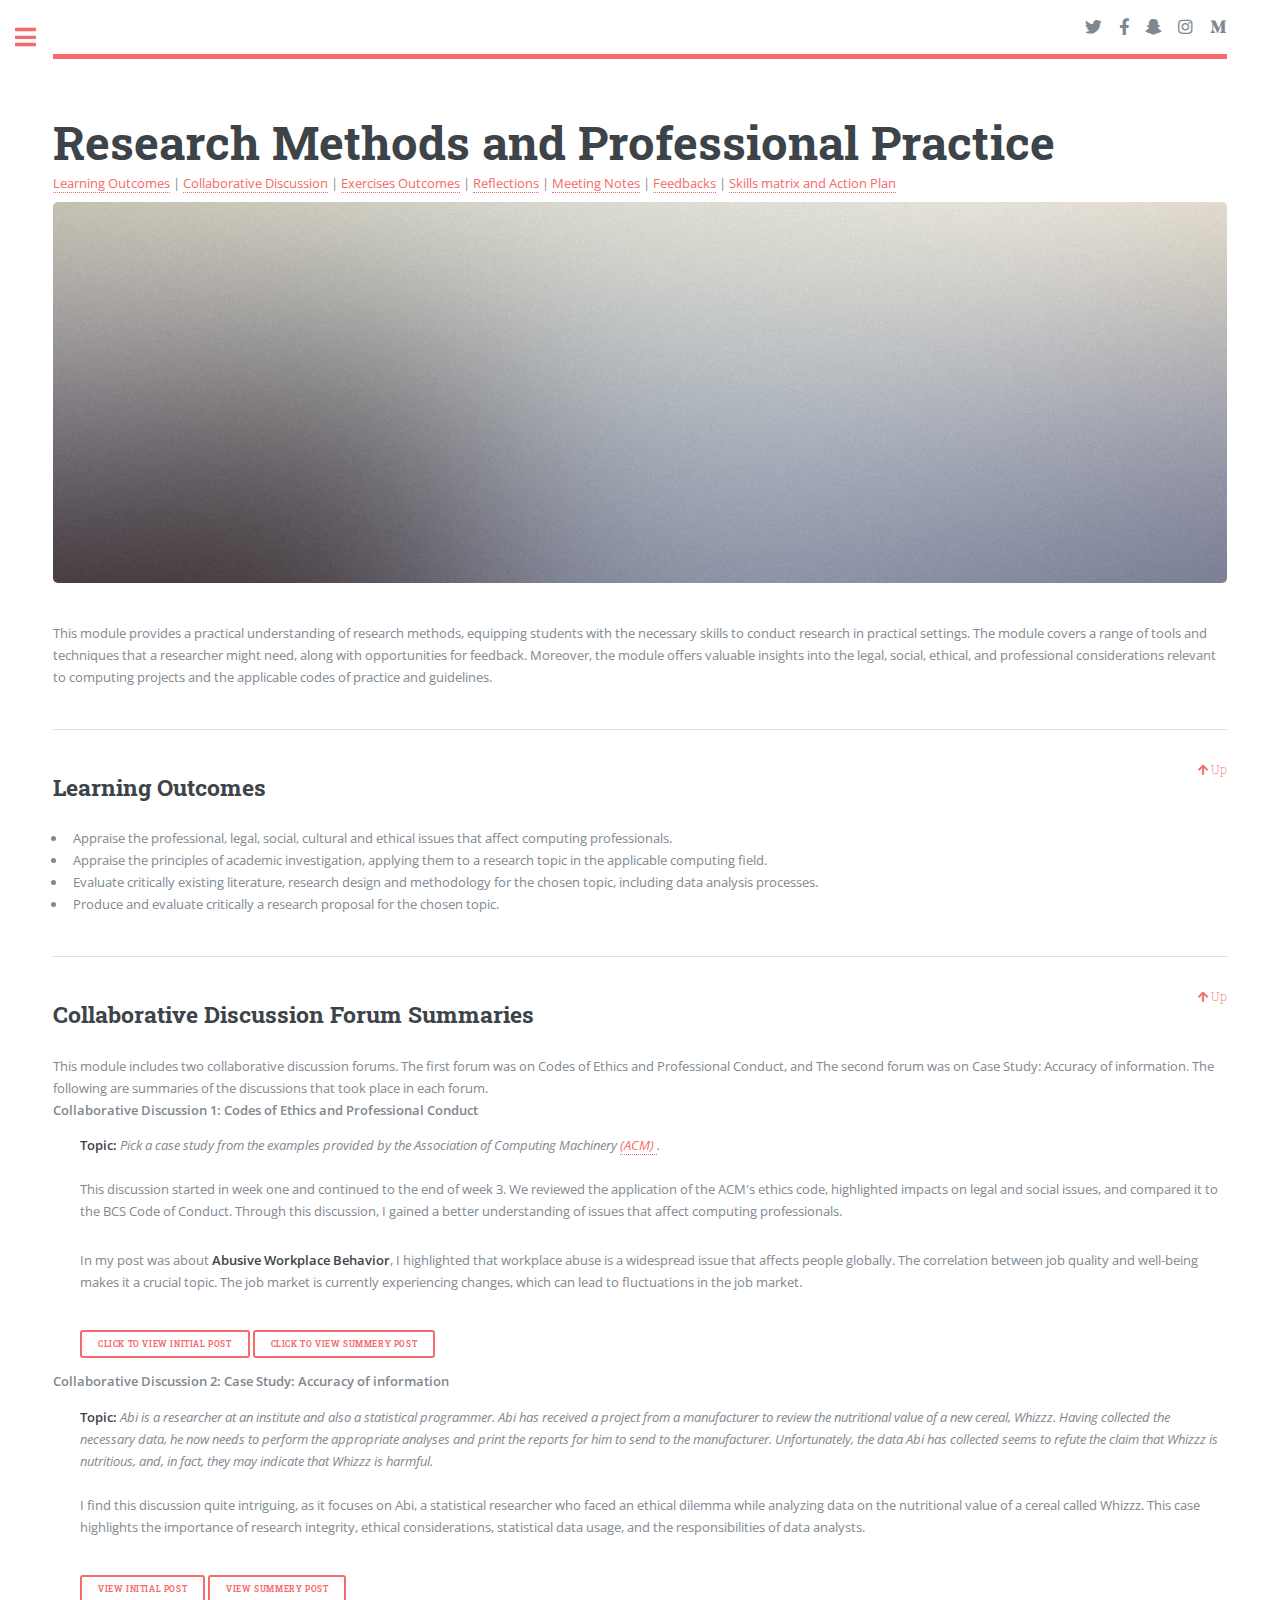
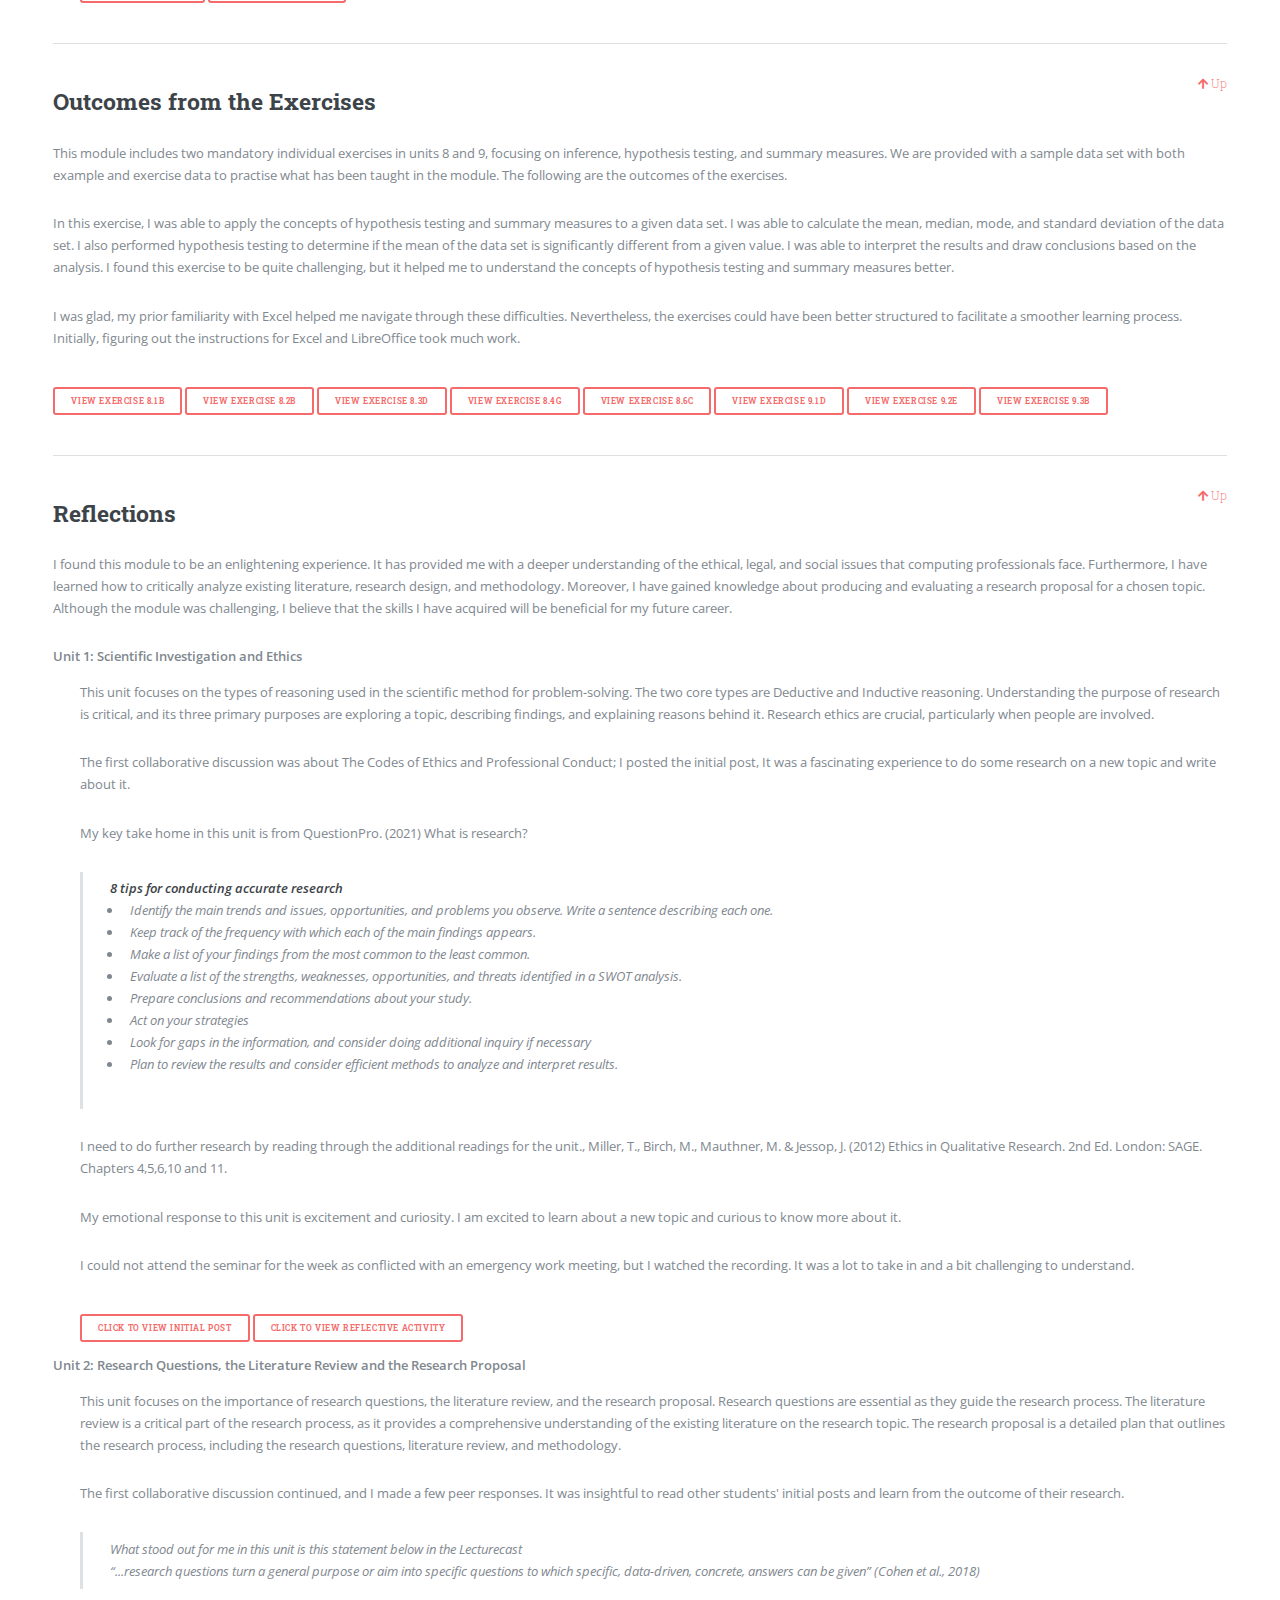
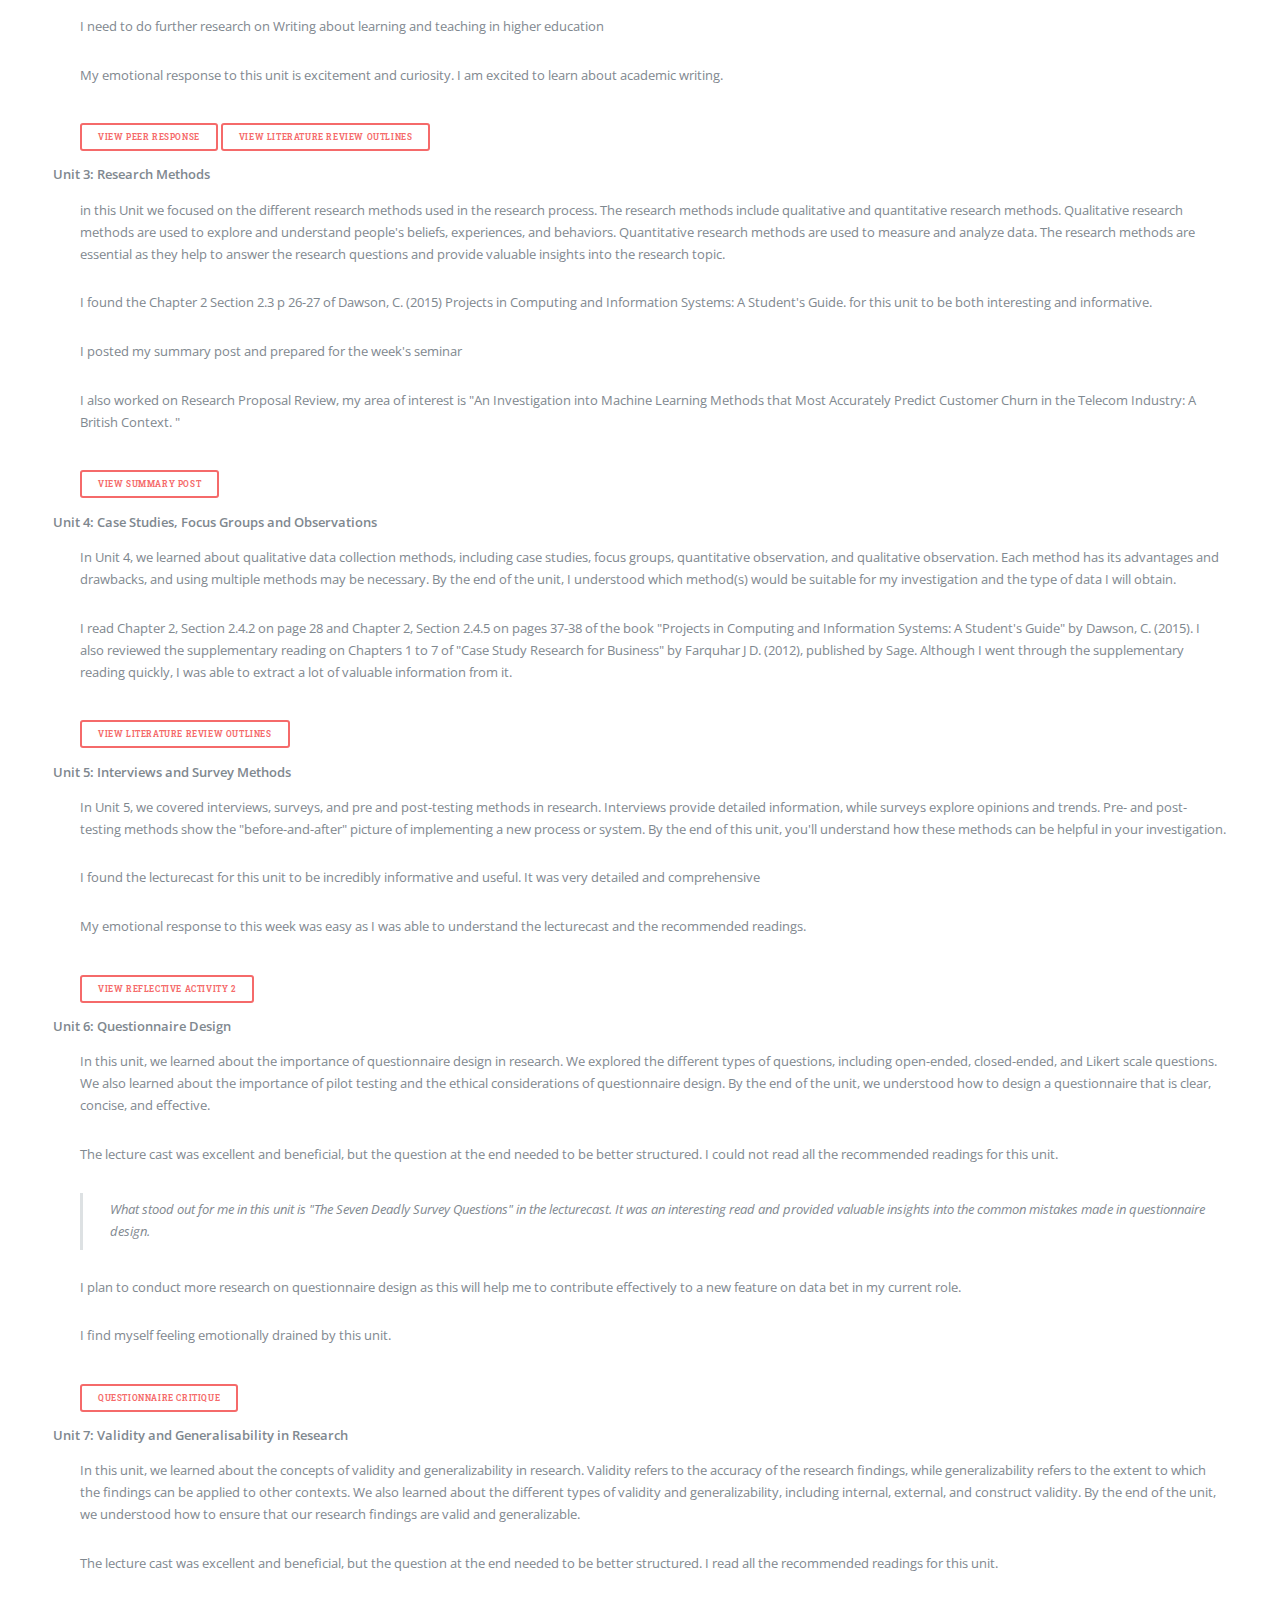
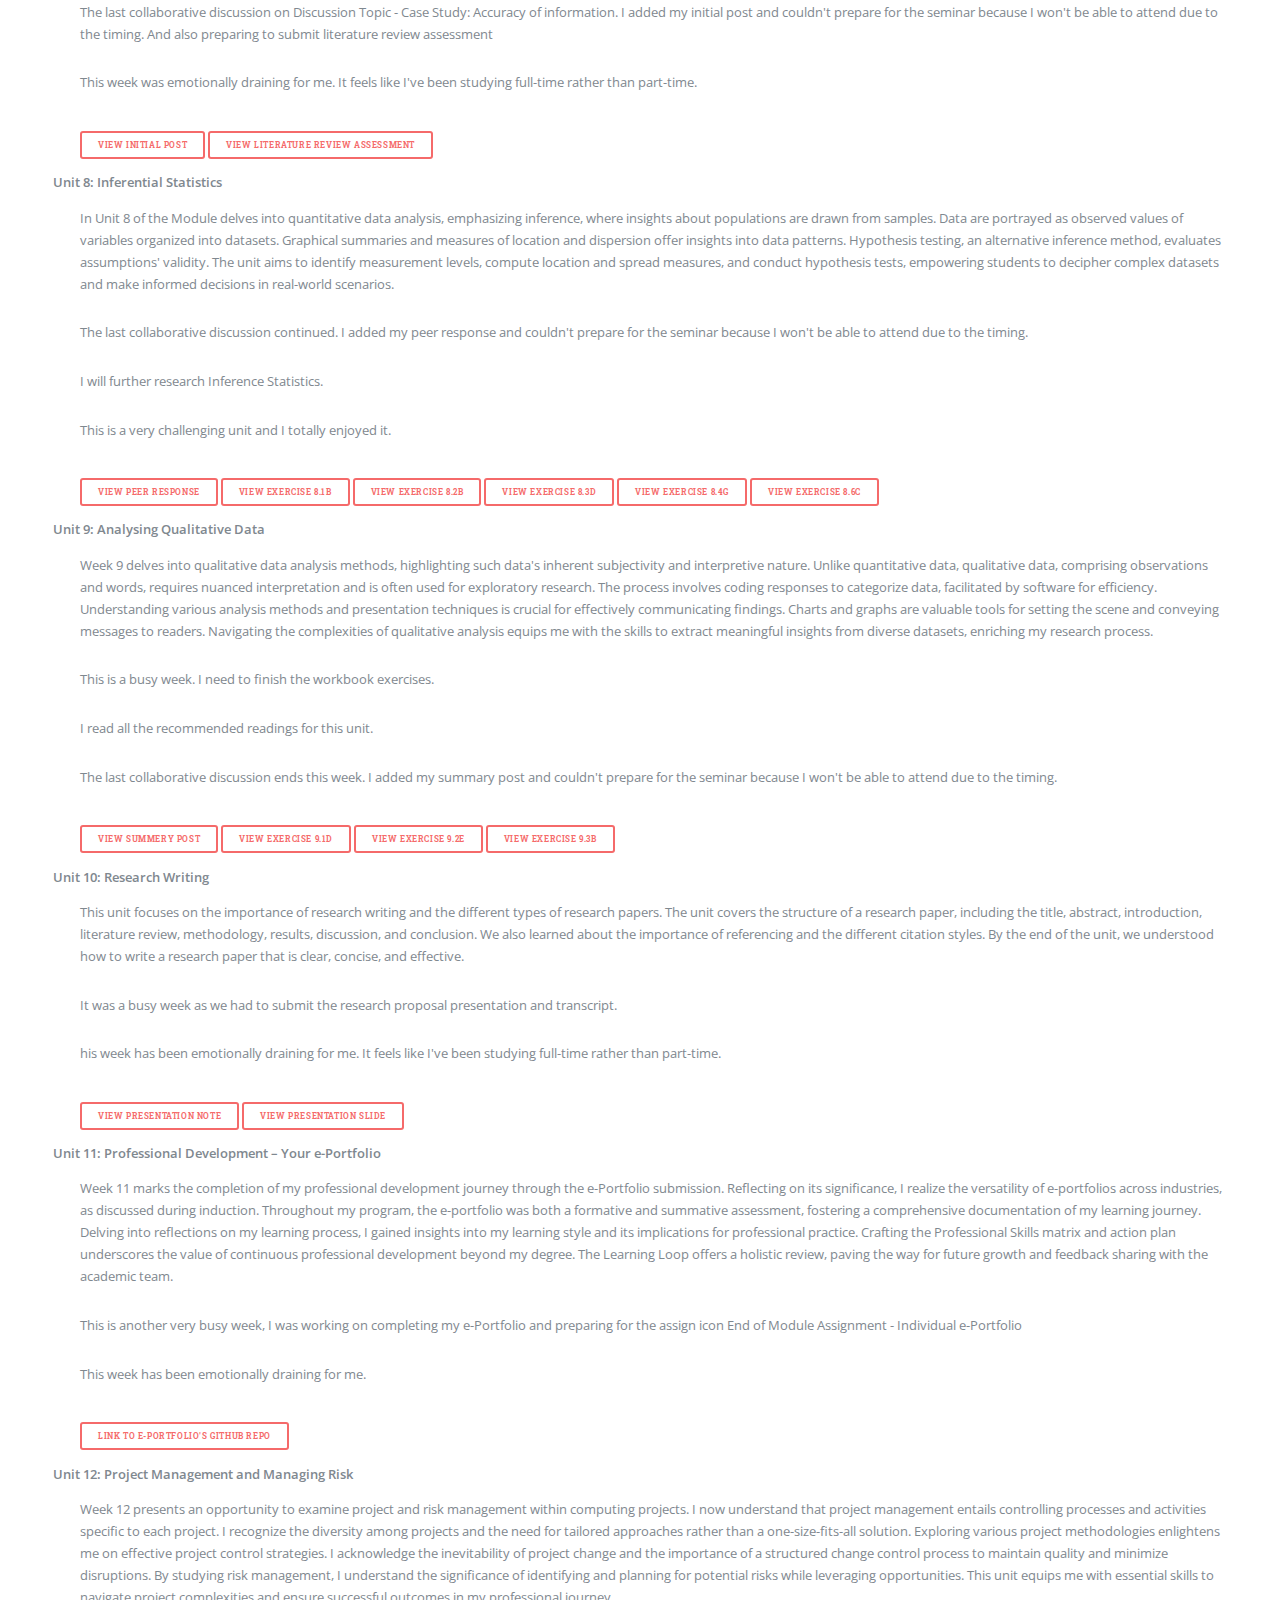
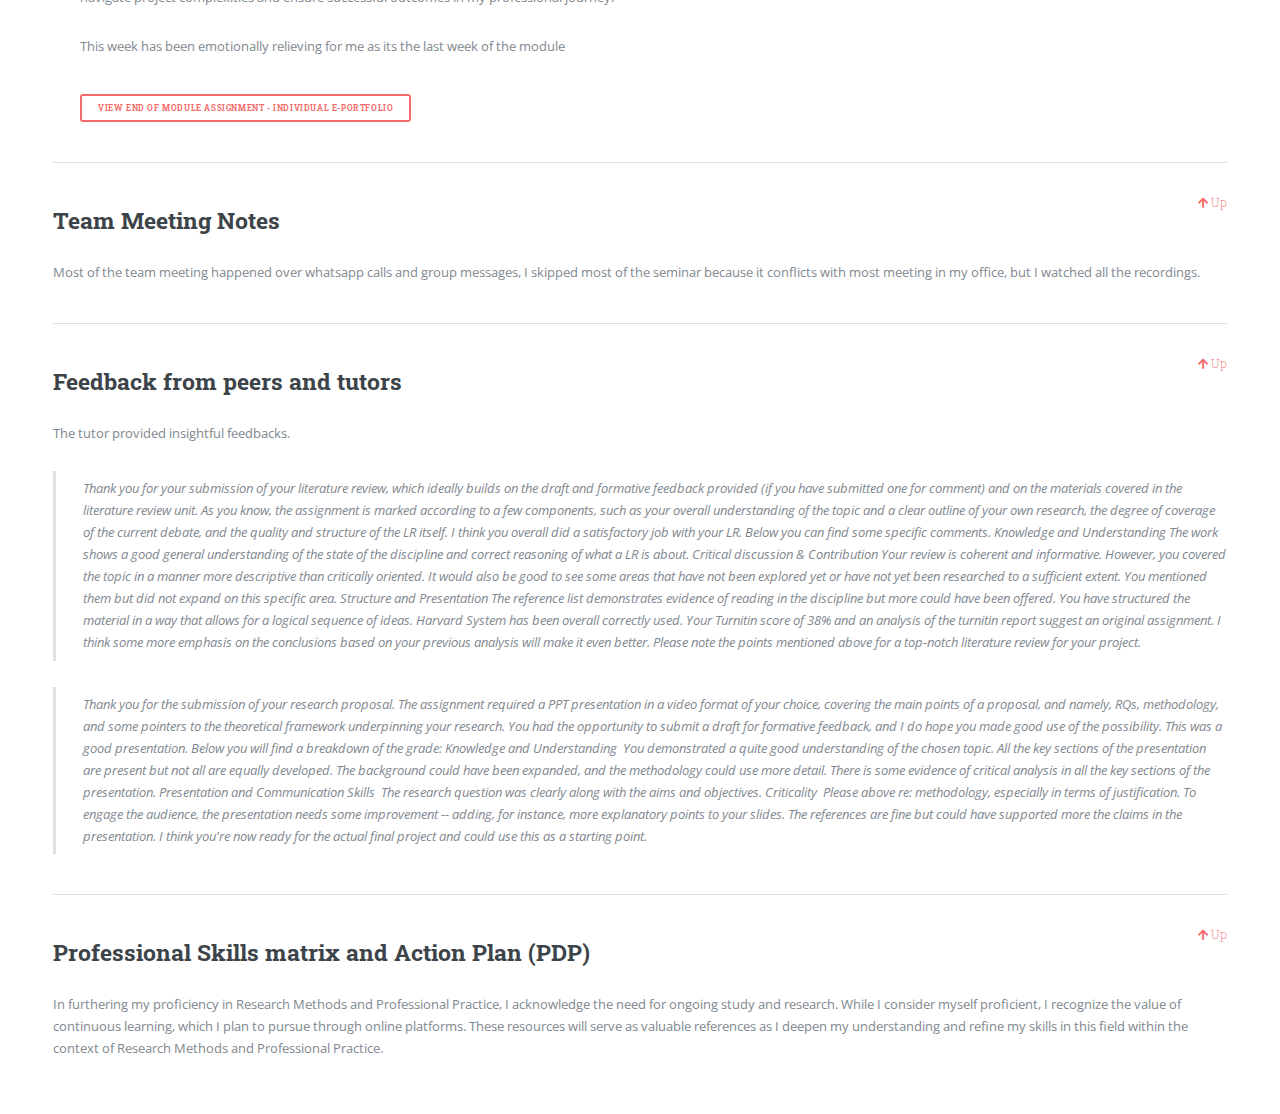
<file: rmpp.html>
<!DOCTYPE HTML>
<!--
	Editorial by HTML5 UP
	html5up.net | @ajlkn
	Free for personal and commercial use under the CCA 3.0 license (html5up.net/license)
-->
<html>
	<head>
		<title>Research Methods and Professional Practice</title>
		<meta charset="utf-8" />
		<meta name="viewport" content="width=device-width, initial-scale=1, user-scalable=no" />
		<link rel="stylesheet" href="assets/css/main.css" />
	</head>
	<body class="is-preload">

		<!-- Wrapper -->
			<div id="wrapper">

				<!-- Main -->
					<div id="main">
						<div class="inner">

							<!-- Header -->
								<header id="header">
									<ul class="icons" id="loadIcons">

									</ul>
								</header>

							<!-- Content -->
								<section>
									<header class="main">
										<h1 style="margin: 0">Research Methods and Professional Practice</h1>
										<div style="margin: 0 0 0.5em 0;" ><a href="#learning_outcomes" class="logo">Learning Outcomes</a> | <a href="#collaborative_discussion" class="logo">Collaborative Discussion</a> | <a href="#team_exercises_outcomes" class="logo">Exercises Outcomes</a> | <a href="#reflections" class="logo">Reflections</a> | <a href="#meeting_notes" class="logo">Meeting Notes</a> | <a href="#feedbacks" class="logo">Feedbacks</a> | <a href="#skill_matrix" class="logo">Skills matrix and Action Plan</a> </div>
									</header>

									<span class="image main"><img src="images/pic11.jpg" alt="" /></span>

									<p>This module provides a practical understanding of research methods, equipping students with the necessary skills to conduct research in practical settings. The module covers a range of tools and techniques that a researcher might need, along with opportunities for feedback. Moreover, the module offers valuable insights into the legal, social, ethical, and professional considerations relevant to computing projects and the applicable codes of practice and guidelines.</p>
									<hr class="major" id="learning_outcomes" />

									<h2 class="h2-with-link">
										<span>Learning Outcomes</span>
										<a href="#header" class="small icon solid fa fa-arrow-up"> Up</a>
									</h2>
									<ul>
										<li>Appraise the professional, legal, social, cultural and ethical issues that affect computing professionals.</li>
										<li>Appraise the principles of academic investigation, applying them to a research topic in the applicable computing field.</li>
										<li>Evaluate critically existing literature, research design and methodology for the chosen topic, including data analysis processes.</li>
										<li>Produce and evaluate critically a research proposal for the chosen topic.</li>
									</ul>
									<hr class="major" id="collaborative_discussion"/>

									<h2 class="h2-with-link">
										<span>Collaborative Discussion Forum Summaries</span>
										<a href="#header" class="small icon solid fa fa-arrow-up"> Up</a>
									</h2>
									<span>
											This module includes two collaborative discussion forums. The first forum was on Codes of Ethics and Professional Conduct, and The second forum was on Case Study: Accuracy of information. The following are summaries of the discussions that took place in each forum.
									</span>
									<dl>
										<dt>Collaborative Discussion 1: Codes of Ethics and Professional Conduct</dt>
										<dd>
											<b>Topic:</b> <em>Pick a case study from the examples provided by the Association of Computing Machinery <a href="https://www.acm.org/code-of-ethics/case-studies" target="_blank">(ACM) </a>.</em><br/><br/>
											<p>
												This discussion started in week one and continued to the end of week 3. We reviewed the application of the ACM's ethics code, highlighted impacts on legal and social issues, and compared it to the BCS Code of Conduct. Through this discussion, I gained a better understanding of issues that affect computing professionals.
											</p>
											<p>
												In my post was about <b>Abusive Workplace Behavior</b>, I highlighted that workplace abuse is a widespread issue that affects people globally. The correlation between job quality and well-being makes it a crucial topic. The job market is currently experiencing changes, which can lead to fluctuations in the job market.
											</p>
											<div>
												<a class="button small" style="margin-top: 10px" href="view-pdf.html?pdf=artefacts/rmpp/rmpp-Collaborative-Discussion-1-Initial-Post.pdf">Click to View Initial Post</a>
												<a class="button small" style="margin-top: 10px;" href="view-pdf.html?pdf=artefacts/rmpp/rmpp-Collaborative-Discussion-1-Summary-Post.pdf">Click to View Summery Post</a>
											</div>
										</dd>
										<dt>Collaborative Discussion 2:  Case Study: Accuracy of information</dt>
										<dd>
											<b>Topic:</b> <em>
											Abi is a researcher at an institute and also a statistical programmer. Abi has received a project from a manufacturer to review the nutritional value of a new cereal, Whizzz. Having collected the necessary data, he now needs to perform the appropriate analyses and print the reports for him to send to the manufacturer. Unfortunately, the data Abi has collected seems to refute the claim that Whizzz is nutritious, and, in fact, they may indicate that Whizzz is harmful.
										</em><br/><br/>
											<p>
												I find this discussion quite intriguing, as it focuses on Abi, a statistical researcher who faced an ethical dilemma while analyzing data on the nutritional value of a cereal called Whizzz. This case highlights the importance of research integrity, ethical considerations, statistical data usage, and the responsibilities of data analysts.
											</p>
											<div>
												<a class="button small" style="margin-top: 10px" href="view-pdf.html?pdf=artefacts/rmpp/rmpp-Module-Collaborative-Discussion-2-Initial-Post.pdf">View Initial Post</a>
												<a class="button small" style="margin-top: 10px" href="view-pdf.html?pdf=artefacts/rmpp/rmpp-Module-Collaborative-Discussion-2-Summary-Post.pdf">View Summery Post</a>
											</div>
										</dd>
									</dl>
									<hr class="major" id="team_exercises_outcomes"/>

									<h2 class="h2-with-link">
										<span>Outcomes from the Exercises</span>
										<a href="#header" class="small icon solid fa fa-arrow-up"> Up</a>
									</h2>
									<p>
										This module includes two mandatory individual exercises in units 8 and 9, focusing on inference, hypothesis testing, and summary measures. We are provided with a sample data set with both example and exercise data to practise what has been taught in the module. The following are the outcomes of the exercises.
									</p>
									<p>
										In this exercise, I was able to apply the concepts of hypothesis testing and summary measures to a given data set. I was able to calculate the mean, median, mode, and standard deviation of the data set. I also performed hypothesis testing to determine if the mean of the data set is significantly different from a given value. I was able to interpret the results and draw conclusions based on the analysis. I found this exercise to be quite challenging, but it helped me to understand the concepts of hypothesis testing and summary measures better.
									</p>
									<p>
										I was glad, my prior familiarity with Excel helped me navigate through these difficulties. Nevertheless, the exercises could have been better structured to facilitate a smoother learning process. Initially, figuring out the instructions for Excel and LibreOffice took much work.
									</p>
									<div>
										<a class="button small" style="margin-top: 10px" href="https://docs.google.com/spreadsheets/d/13cPVc6rZGRM11OQI5ll8Kg7bgsodHVWv/" target="_blank">View Exercise 8.1B</a>
										<a class="button small" style="margin-top: 10px" href="https://docs.google.com/spreadsheets/d/1im0P0k4KPWb0RtLftLU2ieSxelJ36lFG/" target="_blank">View Exercise 8.2B</a>
										<a class="button small" style="margin-top: 10px" href="https://docs.google.com/spreadsheets/d/1b4JEMNcb5ltogQGdiVLR8xNiQdO9smYp/" target="_blank">View Exercise 8.3D</a>
										<a class="button small" style="margin-top: 10px" href="https://docs.google.com/spreadsheets/d/1TlSSJBegWokbKwj_e9tbKzDzvEiIKZn6/" target="_blank">View Exercise 8.4G</a>
										<a class="button small" style="margin-top: 10px" href="https://docs.google.com/spreadsheets/d/11OjKWxT9D577f95gNXJz7ocys_EX1u3W/" target="_blank">View Exercise 8.6C</a>
										<a class="button small" style="margin-top: 10px" href="https://docs.google.com/spreadsheets/d/19nQHc7_tN9uqka4-7RcLxg7cNKEa69Y2/" target="_blank">View Exercise 9.1D</a>
										<a class="button small" style="margin-top: 10px" href="https://docs.google.com/spreadsheets/d/1UtmebRO5tba9Y0rrs5C1-qM_dHN9KPPu/" target="_blank">View Exercise 9.2E</a>
										<a class="button small" style="margin-top: 10px" href="https://docs.google.com/spreadsheets/d/1b57mgxeL80hUoXIe2apNRhTGbGwzFN-u/" target="_blank">View Exercise 9.3B</a>
									</div>
									<hr class="major" id="reflections" />

									<h2 class="h2-with-link">
										<span>Reflections</span>
										<a href="#header" class="small icon solid fa fa-arrow-up"> Up</a>
									</h2>
									<p>
										I found this module to be an enlightening experience. It has provided me with a deeper understanding of the ethical, legal, and social issues that computing professionals face. Furthermore, I have learned how to critically analyze existing literature, research design, and methodology. Moreover, I have gained knowledge about producing and evaluating a research proposal for a chosen topic. Although the module was challenging, I believe that the skills I have acquired will be beneficial for my future career.
									</p>
									<dl>
										<dt>Unit 1: Scientific Investigation and Ethics</dt>
										<dd>
											<p>
												This unit focuses on the types of reasoning used in the scientific method for problem-solving. The two core types are Deductive and Inductive reasoning. Understanding the purpose of research is critical, and its three primary purposes are exploring a topic, describing findings, and explaining reasons behind it. Research ethics are crucial, particularly when people are involved.
											</p>
											<p>The first collaborative discussion was about The Codes of Ethics and Professional Conduct; I posted the initial post, It was a fascinating experience to do some research on a new topic and write about it.</p>
											<p>My key take home in this unit is from QuestionPro. (2021) What is research?</p>
											<blockquote>
												<b>8 tips for conducting accurate research</b>
												<ul>
													<li>Identify the main trends and issues, opportunities, and problems you observe. Write a sentence describing each one.</li>
													<li>Keep track of the frequency with which each of the main findings appears.</li>
													<li>Make a list of your findings from the most common to the least common.</li>
													<li>Evaluate a list of the strengths, weaknesses, opportunities, and threats identified in a SWOT analysis.</li>
													<li>Prepare conclusions and recommendations about your study.</li>
													<li>Act on your strategies</li>
													<li>Look for gaps in the information, and consider doing additional inquiry if necessary</li>
													<li>Plan to review the results and consider efficient methods to analyze and interpret results.</li>
												</ul>
											</blockquote>
											<p>I need to do further research by reading through the additional readings for the unit., Miller, T., Birch, M., Mauthner, M. & Jessop, J. (2012) Ethics in Qualitative Research. 2nd Ed. London: SAGE.
												Chapters 4,5,6,10 and 11.
											</p>
											<p>
												My emotional response to this unit is excitement and curiosity. I am excited to learn about a new topic and curious to know more about it.
											</p>
											<p>I could not attend the seminar for the week as conflicted with an emergency work meeting, but I watched the recording.  It was a lot to take in and a bit challenging to understand.</p>

											<div>
												<a class="button small" style="margin-top: 10px" href="view-pdf.html?pdf=artefacts/rmpp/rmpp-Collaborative-Discussion-1-Initial-Post.pdf">Click to View Initial Post</a>
												<a class="button small" style="margin-top: 10px" href="view-pdf.html?pdf=artefacts/rmpp/rmpp-reflective-activity.pdf">Click to View Reflective Activity</a>
											</div>
										</dd>
										<dt>Unit 2: Research Questions, the Literature Review and the Research Proposal</dt>
										<dd>
											<p>
												This unit focuses on the importance of research questions, the literature review, and the research proposal. Research questions are essential as they guide the research process. The literature review is a critical part of the research process, as it provides a comprehensive understanding of the existing literature on the research topic. The research proposal is a detailed plan that outlines the research process, including the research questions, literature review, and methodology.
											</p>
											<p>The first collaborative discussion continued, and I made a few peer responses. It was insightful to read other students' initial posts and learn from the outcome of their research. <br/>
											</p>
											<blockquote>
												What stood out for me in this unit is this statement below in the Lecturecast <br/>
												“...research questions turn a general purpose or aim into specific questions to which specific, data-driven, concrete, answers can be given”
												(Cohen et al., 2018)
											</blockquote>
											<p>I need to do further research on Writing about learning and teaching in higher education</p>
											<p>
												My emotional response to this unit is excitement and curiosity. I am excited to learn about academic writing.
											</p>
											<div>
												<a class="button small" style="margin-top: 10px" href="view-pdf.html?pdf=artefacts/rmpp/rmpp-Collaborative-Discussion-1-Peer-Response.pdf">View Peer Response</a>
												<a class="button small" style="margin-top: 10px" href="view-pdf.html?pdf=artefacts/rmpp/Literature-Review-Outlines.pdf">View Literature Review Outlines</a>
											</div>
										</dd>
										<dt>Unit 3: Research Methods</dt>
										<dd>
											<p>
												in this Unit we focused on the different research methods used in the research process. The research methods include qualitative and quantitative research methods. Qualitative research methods are used to explore and understand people's beliefs, experiences, and behaviors. Quantitative research methods are used to measure and analyze data. The research methods are essential as they help to answer the research questions and provide valuable insights into the research topic.
											</p>
											<p>I found the Chapter 2 Section 2.3 p 26-27 of  Dawson, C. (2015) Projects in Computing and Information Systems: A Student's Guide. for this unit to be both interesting and informative.</p>
											<p> I posted my summary post and prepared for the week's seminar</p>
											<p>I also worked on Research Proposal Review, my area of interest is "An Investigation into Machine Learning Methods that Most Accurately Predict Customer Churn in the Telecom Industry: A British Context.
												"</p>
											<div>
												<a class="button small" style="margin-top: 10px" href="view-pdf.html?pdf=artefacts/rmpp/rmmp-discussion-1-summary-post.pdf">View Summary Post
												</a>
											</div>
										</dd>
										<dt>Unit 4: Case Studies, Focus Groups and Observations</dt>
										<dd>
											<p>
												In Unit 4, we learned about qualitative data collection methods, including case studies, focus groups, quantitative observation, and qualitative observation. Each method has its advantages and drawbacks, and using multiple methods may be necessary. By the end of the unit, I understood which method(s) would be suitable for my investigation and the type of data I will obtain.
											</p>

											<p>
												I read Chapter 2, Section 2.4.2 on page 28 and Chapter 2, Section 2.4.5 on pages 37-38 of the book "Projects in Computing and Information Systems: A Student's Guide" by Dawson, C. (2015). I also reviewed the supplementary reading on Chapters 1 to 7 of "Case Study Research for Business" by Farquhar J D. (2012), published by Sage. Although I went through the supplementary reading quickly, I was able to extract a lot of valuable information from it.
											</p>
											<div>
												<a class="button small" style="margin-top: 10px" href="view-pdf.html?pdf=artefacts/rmpp/Literature-Review-Outlines.pdf">View Literature Review Outlines</a>
												</div>
										</dd>
										<dt>Unit 5: Interviews and Survey Methods</dt>
										<dd>
											<p>
												In Unit 5, we covered interviews, surveys, and pre and post-testing methods in research. Interviews provide detailed information, while surveys explore opinions and trends. Pre- and post-testing methods show the "before-and-after" picture of implementing a new process or system. By the end of this unit, you'll understand how these methods can be helpful in your investigation.
											</p>
											<p>I found the lecturecast for this unit to be incredibly informative and useful. It was very detailed and comprehensive</p>
											<p>
												My emotional response to this week was easy as I was able to understand the lecturecast and the recommended readings.
											</p>
											<a class="button small" style="margin-top: 10px" href="view-pdf.html?pdf=artefacts/rmpp/RMPP-reflectiveactivity2.pdf">View Reflective Activity 2</a>
										</dd>

										<dt>Unit 6: Questionnaire Design </dt>
										<dd>
											<p>
												In this unit, we learned about the importance of questionnaire design in research. We explored the different types of questions, including open-ended, closed-ended, and Likert scale questions. We also learned about the importance of pilot testing and the ethical considerations of questionnaire design. By the end of the unit, we understood how to design a questionnaire that is clear, concise, and effective.
											</p>
											<p>The lecture cast was excellent and beneficial, but the question at the end needed to be better structured. I could not read all the recommended readings for this unit.</p>
											<blockquote>What stood out for me in this unit is "The Seven Deadly Survey Questions" in the lecturecast. It was an interesting read and provided valuable insights into the common mistakes made in questionnaire design.</blockquote>
											<p>I plan to conduct more research on questionnaire design as this will help me to contribute effectively to a new feature on data bet in my current role.</p>
											<p>I find myself feeling emotionally drained by this unit.</p>
											<div>
												<a class="button small" style="margin-top: 10px" href="view-pdf.html?pdf=artefacts/rmpp/Questionnaire-Critique.pdf">Questionnaire Critique</a>
											</div>

										</dd>
										<dt>Unit 7: Validity and Generalisability in Research</dt>
										<dd>
											<p>
												In this unit, we learned about the concepts of validity and generalizability in research. Validity refers to the accuracy of the research findings, while generalizability refers to the extent to which the findings can be applied to other contexts. We also learned about the different types of validity and generalizability, including internal, external, and construct validity. By the end of the unit, we understood how to ensure that our research findings are valid and generalizable.
											</p>
											<p>The lecture cast was excellent and beneficial, but the question at the end needed to be better structured. I read all the recommended readings for this unit.</p>
											<p>The last collaborative discussion on Discussion Topic - Case Study: Accuracy of information. I added my initial post and couldn't prepare for the seminar because I won't be able to attend due to the timing. And also preparing to submit literature review assessment</p>
											<p>
												This week was emotionally draining for me. It feels like I've been studying full-time rather than part-time.
											</p>
											<div>
												<a class="button small" style="margin-top: 10px" href="view-pdf.html?pdf=artefacts/rmpp/rmpp-Module-Collaborative-Discussion-2-Initial-Post.pdf">View Initial Post</a>
												<a class="button small" style="margin-top: 10px" href="view-pdf.html?pdf=artefacts/rmpp/Literature-Review.pdf">View Literature Review Assessment</a>
											</div>
										</dd>
										<dt>Unit 8: Inferential Statistics</dt>
										<dd>
											<p>
												In Unit 8 of the Module delves into quantitative data analysis, emphasizing inference, where insights about populations are drawn from samples. Data are portrayed as observed values of variables organized into datasets. Graphical summaries and measures of location and dispersion offer insights into data patterns. Hypothesis testing, an alternative inference method, evaluates assumptions' validity. The unit aims to identify measurement levels, compute location and spread measures, and conduct hypothesis tests, empowering students to decipher complex datasets and make informed decisions in real-world scenarios.
											</p>
											<p>The last collaborative discussion continued. I added my peer response and couldn't prepare for the seminar because I won't be able to attend due to the timing.</p>
											<p>I will further research Inference Statistics.</p>
											<p>This is a very challenging unit and I totally enjoyed it.</p>
											<a class="button small" style="margin-top: 10px" href="view-pdf.html?pdf=artefacts/rmpp/RMPP-Collaborative-Learning-Discussion-2-peer-response.pdf">View Peer Response</a>
											<a class="button small" style="margin-top: 10px" href="https://docs.google.com/spreadsheets/d/13cPVc6rZGRM11OQI5ll8Kg7bgsodHVWv/" target="_blank">View Exercise 8.1B</a>
											<a class="button small" style="margin-top: 10px" href="https://docs.google.com/spreadsheets/d/1im0P0k4KPWb0RtLftLU2ieSxelJ36lFG/" target="_blank">View Exercise 8.2B</a>
											<a class="button small" style="margin-top: 10px" href="https://docs.google.com/spreadsheets/d/1b4JEMNcb5ltogQGdiVLR8xNiQdO9smYp/" target="_blank">View Exercise 8.3D</a>
											<a class="button small" style="margin-top: 10px" href="https://docs.google.com/spreadsheets/d/1TlSSJBegWokbKwj_e9tbKzDzvEiIKZn6/" target="_blank">View Exercise 8.4G</a>
											<a class="button small" style="margin-top: 10px" href="https://docs.google.com/spreadsheets/d/11OjKWxT9D577f95gNXJz7ocys_EX1u3W/" target="_blank">View Exercise 8.6C</a>
										</dd>
										<dt>Unit 9: Analysing Qualitative Data</dt>
										<dd>
											<p>
												Week 9 delves into qualitative data analysis methods, highlighting such data's inherent subjectivity and interpretive nature. Unlike quantitative data, qualitative data, comprising observations and words, requires nuanced interpretation and is often used for exploratory research. The process involves coding responses to categorize data, facilitated by software for efficiency. Understanding various analysis methods and presentation techniques is crucial for effectively communicating findings. Charts and graphs are valuable tools for setting the scene and conveying messages to readers. Navigating the complexities of qualitative analysis equips me with the skills to extract meaningful insights from diverse datasets, enriching my research process.
											</p>
											<p>
												This is a busy week. I need to finish the workbook exercises.
											</p>
											<p>
												I read all the recommended readings for this unit.
											</p>
											<p>The last collaborative discussion ends this week. I added my summary post and couldn't prepare for the seminar because I won't be able to attend due to the timing.</p>
											<a class="button small" style="margin-top: 10px" href="view-pdf.html?pdf=artefacts/rmpp/rmpp-Module-Collaborative-Discussion-2-Summary-Post.pdf">View Summery Post</a>
											<a class="button small" style="margin-top: 10px" href="https://docs.google.com/spreadsheets/d/19nQHc7_tN9uqka4-7RcLxg7cNKEa69Y2/" target="_blank">View Exercise 9.1D</a>
											<a class="button small" style="margin-top: 10px" href="https://docs.google.com/spreadsheets/d/1UtmebRO5tba9Y0rrs5C1-qM_dHN9KPPu/" target="_blank">View Exercise 9.2E</a>
											<a class="button small" style="margin-top: 10px" href="https://docs.google.com/spreadsheets/d/1b57mgxeL80hUoXIe2apNRhTGbGwzFN-u/" target="_blank">View Exercise 9.3B</a>
										</dd>
										<dt>Unit 10: Research Writing</dt>
										<dd>
											<p>
												This unit focuses on the importance of research writing and the different types of research papers. The unit covers the structure of a research paper, including the title, abstract, introduction, literature review, methodology, results, discussion, and conclusion. We also learned about the importance of referencing and the different citation styles. By the end of the unit, we understood how to write a research paper that is clear, concise, and effective.
											</p>
											<p>It was a busy week as we had to submit the research proposal presentation and transcript.</p>
											<p>his week has been emotionally draining for me. It feels like I've been studying full-time rather than part-time.</p>

											<a class="button small" style="margin-top: 10px" href="view-pdf.html?pdf=artefacts/rmpp/Presentation-note.pdf">View Presentation Note</a>
											<a class="button small" style="margin-top: 10px" href="view-pdf.html?pdf=artefacts/rmpp/Presentation-Slide.pdf">View Presentation Slide</a>
										</dd>
										<dt>Unit 11: Professional Development – Your e-Portfolio</dt>
										<dd>
											<p>
												Week 11 marks the completion of my professional development journey through the e-Portfolio submission. Reflecting on its significance, I realize the versatility of e-portfolios across industries, as discussed during induction. Throughout my program, the e-portfolio was both a formative and summative assessment, fostering a comprehensive documentation of my learning journey. Delving into reflections on my learning process, I gained insights into my learning style and its implications for professional practice. Crafting the Professional Skills matrix and action plan underscores the value of continuous professional development beyond my degree. The Learning Loop offers a holistic review, paving the way for future growth and feedback sharing with the academic team.
											</p>
											<p>This is another very busy week, I was working on completing my e-Portfolio and preparing for the assign icon
												End of Module Assignment - Individual e-Portfolio</p>
											<p>This week has been emotionally draining for me.</p>

											<a class="button small" style="margin-top: 10px" href="https://github.com/samdeniyi/e-portfolio" target="_blank">Link to e-Portfolio's GitHub Repo</a>
										</dd>
										<dt>Unit 12: Project Management and Managing Risk</dt>
										<dd>
											<p>
												Week 12 presents an opportunity to examine project and risk management within computing projects. I now understand that project management entails controlling processes and activities specific to each project. I recognize the diversity among projects and the need for tailored approaches rather than a one-size-fits-all solution. Exploring various project methodologies enlightens me on effective project control strategies. I acknowledge the inevitability of project change and the importance of a structured change control process to maintain quality and minimize disruptions. By studying risk management, I understand the significance of identifying and planning for potential risks while leveraging opportunities. This unit equips me with essential skills to navigate project complexities and ensure successful outcomes in my professional journey.
											</p>
											<p>This week has been emotionally relieving for me as its the last week of the module</p>

											<a class="button small" style="margin-top: 10px" href="view-pdf.html?pdf=artefacts/rmpp/EndofModuleAssignmente-Portfolio.pdf">View End of Module Assignment - Individual e-Portfolio</a>
										</dd>
									</dl>
									<hr class="major" id="meeting_notes"/>

									<h2 class="h2-with-link">
										<span>Team Meeting Notes</span>
										<a href="#header" class="small icon solid fa fa-arrow-up"> Up</a>
									</h2>
									<p>Most of the team meeting happened over whatsapp calls and group messages, I skipped most of the seminar because it conflicts with most meeting in my office, but I watched all the recordings. </p>
									<hr class="major" id="feedbacks" />

									<h2 class="h2-with-link">
										<span>Feedback from peers and tutors</span>
										<a href="#header" class="small icon solid fa fa-arrow-up"> Up</a>
									</h2>
									<p>
										The tutor provided insightful feedbacks.
									</p>
									<blockquote>
										Thank you for your submission of your literature review, which ideally builds on the draft and formative feedback provided (if you have submitted one for comment) and on the materials covered in the literature review unit.

										As you know, the assignment is marked according to a few components, such as your overall understanding of the topic and a clear outline of your own research, the degree of coverage of the current debate, and the quality and structure of the LR itself.

										I think you overall did a satisfactory job with your LR. Below you can find some specific comments.

										Knowledge and Understanding

										The work shows a good general understanding of the state of the discipline and correct reasoning of what a LR is about.



										Critical discussion & Contribution

										Your review is coherent and informative. However, you covered the topic in a manner more descriptive than critically oriented.

										It would also be good to see some areas that have not been explored yet or have not yet been researched to a sufficient extent. You mentioned them but did not expand on this specific area.



										Structure and Presentation

										The reference list demonstrates evidence of reading in the discipline but more could have been offered. You have structured the material in a way that allows for a logical sequence of ideas.



										Harvard System has been overall correctly used.

										Your Turnitin score of 38% and an analysis of the turnitin report suggest an original assignment.  I think some more emphasis on the conclusions based on your previous analysis will make it even better.



										Please note the points mentioned above for a top-notch literature review for your project.

									</blockquote>
									<blockquote>
										Thank you for the submission of your research proposal.

										The assignment required a PPT presentation in a video format of your choice, covering the main points of a proposal, and namely, RQs, methodology, and some pointers to the theoretical framework underpinning your research.

										You had the opportunity to submit a draft for formative feedback, and I do hope you made good use of the possibility.

										This was a good presentation. Below you will find a breakdown of the grade:

										Knowledge and Understanding 

										You demonstrated a quite good understanding of the chosen topic.
										All the key sections of the presentation are present but not all are equally developed.

										The background could have been expanded, and the methodology could use more detail.

										There is some evidence of critical analysis in all the key sections of the presentation.

										Presentation and Communication Skills 

										The research question was clearly along with the aims and objectives.

										Criticality 

										Please above re: methodology, especially in terms of justification. To engage the audience, the presentation needs some improvement -- adding, for instance, more explanatory points to your slides.

										The references are fine but could have supported more the claims in the presentation.

										I think you're now ready for the actual final project and could use this as a starting point.
									</blockquote>
									<hr class="major" id="skill_matrix"/>

									<h2 class="h2-with-link">
										<span>Professional Skills matrix and Action Plan (PDP)</span>
										<a href="#header" class="small icon solid fa fa-arrow-up"> Up</a>
									</h2>
									<p>
										In furthering my proficiency in Research Methods and Professional Practice, I acknowledge the need for ongoing study and research. While I consider myself proficient, I recognize the value of continuous learning, which I plan to pursue through online platforms. These resources will serve as valuable references as I deepen my understanding and refine my skills in this field within the context of Research Methods and Professional Practice.
									</p>
									<div class="table-wrapper" style="display: none">
										<table class="alt">
											<thead>
											<tr>
												<th>Competency</th>
												<th>Essex Graduate</th>
												<th>Skill</th>
												<th>Level</th>
												<th>Evidence</th>
											</tr>
											</thead>
											<tbody>
											<tr>
												<td>Item1</td>
												<td>Ante turpis integer aliquet porttitor.</td>
												<td>29.99</td>
											</tr>
											<tr>
												<td>Item2</td>
												<td>Vis ac commodo adipiscing arcu aliquet.</td>
												<td>19.99</td>
											</tr>
											<tr>
												<td>Item3</td>
												<td> Morbi faucibus arcu accumsan lorem.</td>
												<td>29.99</td>
											</tr>
											<tr>
												<td>Item4</td>
												<td>Vitae integer tempus condimentum.</td>
												<td>19.99</td>
											</tr>
											<tr>
												<td>Item5</td>
												<td>Ante turpis integer aliquet porttitor.</td>
												<td>29.99</td>
											</tr>
											</tbody>
											<tfoot>
											</tfoot>
										</table>
									</div>
								</section>

						</div>
					</div>

				<!-- Sidebar -->
					<div id="sidebar">
					</div>

			</div>

		<!-- Scripts -->
			<script src="assets/js/jquery.min.js"></script>
			<script src="assets/js/browser.min.js"></script>
			<script src="assets/js/breakpoints.min.js"></script>
			<script src="assets/js/util.js"></script>
			<script src="assets/js/main.js"></script>

	</body>
</html>
</file>
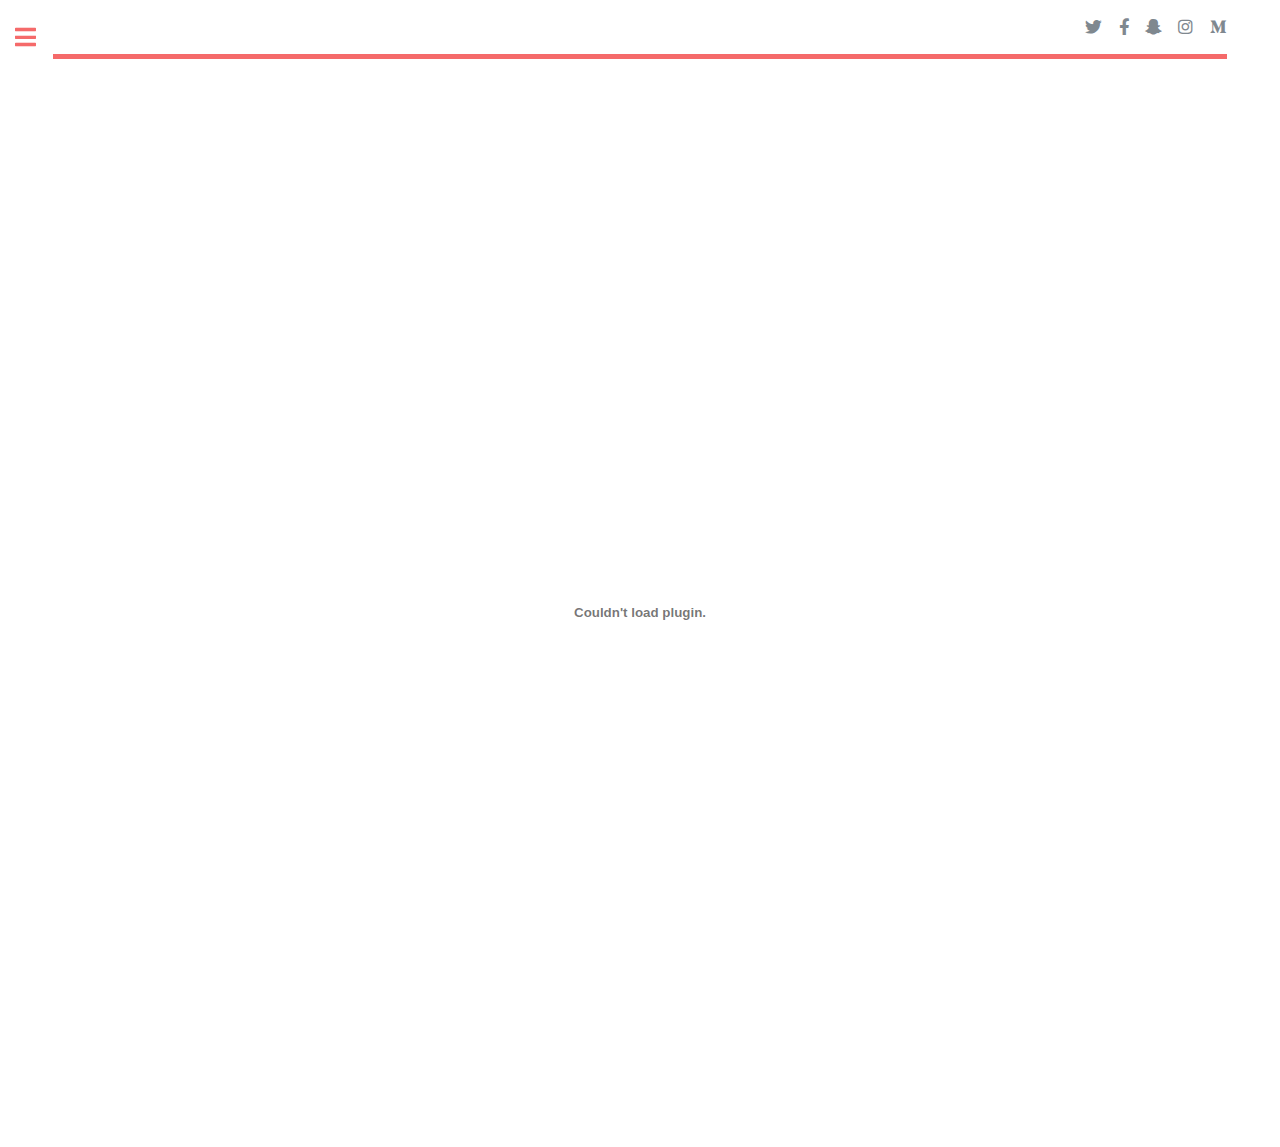
<file: view-pdf.html>
<!DOCTYPE HTML>
<!--
	Editorial by HTML5 UP
	html5up.net | @ajlkn
	Free for personal and commercial use under the CCA 3.0 license (html5up.net/license)
-->
<html>
	<head>
		<title>Generic - Editorial by HTML5 UP</title>
		<meta charset="utf-8" />
		<meta name="viewport" content="width=device-width, initial-scale=1, user-scalable=no" />
		<link rel="stylesheet" href="assets/css/main.css" />
	</head>
	<body class="is-preload">

		<!-- Wrapper -->
			<div id="wrapper">

				<!-- Main -->
					<div id="main">
						<div class="inner">

							<!-- Header -->
								<header id="header">
									<ul class="icons" id="loadIcons">
									</ul>
								</header>

							<!-- Content -->
								<section>
									<div id="showPdf">
									</div>
								</section>

						</div>
					</div>

				<!-- Sidebar -->
					<div id="sidebar">
					</div>

			</div>
		<script>
			const pdf = location.search.split('pdf=')[1]
			if(pdf !== undefined || true || myParam !== ''){
				document.getElementById('showPdf').innerHTML = '<embed src="'+pdf+'" width="100%" height="1000" type="application/pdf">'
			}
		</script>

		<!-- Scripts -->
			<script src="assets/js/jquery.min.js"></script>
			<script src="assets/js/browser.min.js"></script>
			<script src="assets/js/breakpoints.min.js"></script>
			<script src="assets/js/util.js"></script>
			<script src="assets/js/main.js"></script>

	</body>
</html>
</file>
<file: assets/css/main.css>
@import url(fontawesome-all.min.css);
@import url("https://fonts.googleapis.com/css?family=Open+Sans:400,600,400italic,600italic|Roboto+Slab:400,700");
/*
	Editorial by HTML5 UP
	html5up.net | @ajlkn
	Free for personal and commercial use under the CCA 3.0 license (html5up.net/license)
*/
html, body, div, span, applet, object,
iframe, h1, h2, h3, h4, h5, h6, p, blockquote,
pre, a, abbr, acronym, address, big, cite,
code, del, dfn, em, img, ins, kbd, q, s, samp,
small, strike, strong, sub, sup, tt, var, b,
u, i, center, dl, dt, dd, ol, ul, li, fieldset,
form, label, legend, table, caption, tbody,
tfoot, thead, tr, th, td, article, aside,
canvas, details, embed, figure, figcaption,
footer, header, hgroup, menu, nav, output, ruby,
section, summary, time, mark, audio, video {
  margin: 0;
  padding: 0;
  border: 0;
  font-size: 100%;
  font: inherit;
  vertical-align: baseline; }

article, aside, details, figcaption, figure,
footer, header, hgroup, menu, nav, section {
  display: block; }

body {
  line-height: 1; }

ol, ul {
  list-style: none; }

blockquote, q {
  quotes: none; }
  blockquote:before, blockquote:after, q:before, q:after {
    content: '';
    content: none; }

table {
  border-collapse: collapse;
  border-spacing: 0; }

body {
  -webkit-text-size-adjust: none; }

mark {
  background-color: transparent;
  color: inherit; }

input::-moz-focus-inner {
  border: 0;
  padding: 0; }

input, select, textarea {
  -moz-appearance: none;
  -webkit-appearance: none;
  -ms-appearance: none;
  appearance: none; }

/* Basic */
@-ms-viewport {
  width: device-width; }

body {
  -ms-overflow-style: scrollbar; }

@media screen and (max-width: 480px) {
  html, body {
    min-width: 320px; } }

html {
  box-sizing: border-box; }

*, *:before, *:after {
  box-sizing: inherit; }

body {
  background: #ffffff; }
  body.is-preload *, body.is-preload *:before, body.is-preload *:after, body.is-resizing *, body.is-resizing *:before, body.is-resizing *:after {
    -moz-animation: none !important;
    -webkit-animation: none !important;
    -ms-animation: none !important;
    animation: none !important;
    -moz-transition: none !important;
    -webkit-transition: none !important;
    -ms-transition: none !important;
    transition: none !important; }

/* Type */
body, input, select, textarea {
  color: #7f888f;
  font-family: "Open Sans", sans-serif;
  font-size: 13pt;
  font-weight: 400;
  line-height: 1.65; }
  @media screen and (max-width: 1680px) {
    body, input, select, textarea {
      font-size: 11pt; } }
  @media screen and (max-width: 1280px) {
    body, input, select, textarea {
      font-size: 10pt; } }
  @media screen and (max-width: 360px) {
    body, input, select, textarea {
      font-size: 9pt; } }

a {
  -moz-transition: color 0.2s ease-in-out, border-bottom-color 0.2s ease-in-out;
  -webkit-transition: color 0.2s ease-in-out, border-bottom-color 0.2s ease-in-out;
  -ms-transition: color 0.2s ease-in-out, border-bottom-color 0.2s ease-in-out;
  transition: color 0.2s ease-in-out, border-bottom-color 0.2s ease-in-out;
  border-bottom: dotted 1px;
  color: #f56a6a;
  text-decoration: none; }
  a:hover {
    border-bottom-color: #f56a6a;
    color: #f56a6a !important; }
    a:hover strong {
      color: inherit; }

strong, b {
  color: #3d4449;
  font-weight: 600; }

em, i {
  font-style: italic; }

p {
  margin: 0 0 2em 0; }

h1, h2, h3, h4, h5, h6 {
  color: #3d4449;
  font-family: "Roboto Slab", serif;
  font-weight: 700;
  line-height: 1.5;
  margin: 0 0 1em 0; }
  h1 a, h2 a, h3 a, h4 a, h5 a, h6 a {
    color: inherit;
    text-decoration: none;
    border-bottom: 0; }

h1 {
  font-size: 4em;
  margin: 0 0 0.5em 0;
  line-height: 1.3; }

h2 {
  font-size: 1.75em; }

h3 {
  font-size: 1.25em; }

h4 {
  font-size: 1.1em; }

h5 {
  font-size: 0.9em; }

h6 {
  font-size: 0.7em; }

@media screen and (max-width: 1680px) {
  h1 {
    font-size: 3.5em; } }

@media screen and (max-width: 980px) {
  h1 {
    font-size: 3.25em; } }

@media screen and (max-width: 736px) {
  h1 {
    font-size: 2em;
    line-height: 1.4; }
  h2 {
    font-size: 1.5em; } }

sub {
  font-size: 0.8em;
  position: relative;
  top: 0.5em; }

sup {
  font-size: 0.8em;
  position: relative;
  top: -0.5em; }

blockquote {
  border-left: solid 3px rgba(210, 215, 217, 0.75);
  font-style: italic;
  margin: 0 0 2em 0;
  padding: 0.5em 0 0.5em 2em; }

code {
  background: rgba(230, 235, 237, 0.25);
  border-radius: 0.375em;
  border: solid 1px rgba(210, 215, 217, 0.75);
  font-family: "Courier New", monospace;
  font-size: 0.9em;
  margin: 0 0.25em;
  padding: 0.25em 0.65em; }

pre {
  -webkit-overflow-scrolling: touch;
  font-family: "Courier New", monospace;
  font-size: 0.9em;
  margin: 0 0 2em 0; }
  pre code {
    display: block;
    line-height: 1.75;
    padding: 1em 1.5em;
    overflow-x: auto; }

hr {
  border: 0;
  border-bottom: solid 1px rgba(210, 215, 217, 0.75);
  margin: 2em 0; }
  hr.major {
    margin: 3em 0; }

.align-left {
  text-align: left; }

.align-center {
  text-align: center; }

.align-right {
  text-align: right; }

/* Row */
.row {
  display: flex;
  flex-wrap: wrap;
  box-sizing: border-box;
  align-items: stretch; }
  .row > * {
    box-sizing: border-box; }
  .row.gtr-uniform > * > :last-child {
    margin-bottom: 0; }
  .row.aln-left {
    justify-content: flex-start; }
  .row.aln-center {
    justify-content: center; }
  .row.aln-right {
    justify-content: flex-end; }
  .row.aln-top {
    align-items: flex-start; }
  .row.aln-middle {
    align-items: center; }
  .row.aln-bottom {
    align-items: flex-end; }
  .row > .imp {
    order: -1; }
  .row > .col-1 {
    width: 8.33333%; }
  .row > .off-1 {
    margin-left: 8.33333%; }
  .row > .col-2 {
    width: 16.66667%; }
  .row > .off-2 {
    margin-left: 16.66667%; }
  .row > .col-3 {
    width: 25%; }
  .row > .off-3 {
    margin-left: 25%; }
  .row > .col-4 {
    width: 33.33333%; }
  .row > .off-4 {
    margin-left: 33.33333%; }
  .row > .col-5 {
    width: 41.66667%; }
  .row > .off-5 {
    margin-left: 41.66667%; }
  .row > .col-6 {
    width: 50%; }
  .row > .off-6 {
    margin-left: 50%; }
  .row > .col-7 {
    width: 58.33333%; }
  .row > .off-7 {
    margin-left: 58.33333%; }
  .row > .col-8 {
    width: 66.66667%; }
  .row > .off-8 {
    margin-left: 66.66667%; }
  .row > .col-9 {
    width: 75%; }
  .row > .off-9 {
    margin-left: 75%; }
  .row > .col-10 {
    width: 83.33333%; }
  .row > .off-10 {
    margin-left: 83.33333%; }
  .row > .col-11 {
    width: 91.66667%; }
  .row > .off-11 {
    margin-left: 91.66667%; }
  .row > .col-12 {
    width: 100%; }
  .row > .off-12 {
    margin-left: 100%; }
  .row.gtr-0 {
    margin-top: 0;
    margin-left: 0em; }
    .row.gtr-0 > * {
      padding: 0 0 0 0em; }
    .row.gtr-0.gtr-uniform {
      margin-top: 0em; }
      .row.gtr-0.gtr-uniform > * {
        padding-top: 0em; }
  .row.gtr-25 {
    margin-top: 0;
    margin-left: -0.375em; }
    .row.gtr-25 > * {
      padding: 0 0 0 0.375em; }
    .row.gtr-25.gtr-uniform {
      margin-top: -0.375em; }
      .row.gtr-25.gtr-uniform > * {
        padding-top: 0.375em; }
  .row.gtr-50 {
    margin-top: 0;
    margin-left: -0.75em; }
    .row.gtr-50 > * {
      padding: 0 0 0 0.75em; }
    .row.gtr-50.gtr-uniform {
      margin-top: -0.75em; }
      .row.gtr-50.gtr-uniform > * {
        padding-top: 0.75em; }
  .row {
    margin-top: 0;
    margin-left: -1.5em; }
    .row > * {
      padding: 0 0 0 1.5em; }
    .row.gtr-uniform {
      margin-top: -1.5em; }
      .row.gtr-uniform > * {
        padding-top: 1.5em; }
  .row.gtr-150 {
    margin-top: 0;
    margin-left: -2.25em; }
    .row.gtr-150 > * {
      padding: 0 0 0 2.25em; }
    .row.gtr-150.gtr-uniform {
      margin-top: -2.25em; }
      .row.gtr-150.gtr-uniform > * {
        padding-top: 2.25em; }
  .row.gtr-200 {
    margin-top: 0;
    margin-left: -3em; }
    .row.gtr-200 > * {
      padding: 0 0 0 3em; }
    .row.gtr-200.gtr-uniform {
      margin-top: -3em; }
      .row.gtr-200.gtr-uniform > * {
        padding-top: 3em; }
  @media screen and (max-width: 1680px) {
    .row {
      display: flex;
      flex-wrap: wrap;
      box-sizing: border-box;
      align-items: stretch; }
      .row > * {
        box-sizing: border-box; }
      .row.gtr-uniform > * > :last-child {
        margin-bottom: 0; }
      .row.aln-left {
        justify-content: flex-start; }
      .row.aln-center {
        justify-content: center; }
      .row.aln-right {
        justify-content: flex-end; }
      .row.aln-top {
        align-items: flex-start; }
      .row.aln-middle {
        align-items: center; }
      .row.aln-bottom {
        align-items: flex-end; }
      .row > .imp-xlarge {
        order: -1; }
      .row > .col-1-xlarge {
        width: 8.33333%; }
      .row > .off-1-xlarge {
        margin-left: 8.33333%; }
      .row > .col-2-xlarge {
        width: 16.66667%; }
      .row > .off-2-xlarge {
        margin-left: 16.66667%; }
      .row > .col-3-xlarge {
        width: 25%; }
      .row > .off-3-xlarge {
        margin-left: 25%; }
      .row > .col-4-xlarge {
        width: 33.33333%; }
      .row > .off-4-xlarge {
        margin-left: 33.33333%; }
      .row > .col-5-xlarge {
        width: 41.66667%; }
      .row > .off-5-xlarge {
        margin-left: 41.66667%; }
      .row > .col-6-xlarge {
        width: 50%; }
      .row > .off-6-xlarge {
        margin-left: 50%; }
      .row > .col-7-xlarge {
        width: 58.33333%; }
      .row > .off-7-xlarge {
        margin-left: 58.33333%; }
      .row > .col-8-xlarge {
        width: 66.66667%; }
      .row > .off-8-xlarge {
        margin-left: 66.66667%; }
      .row > .col-9-xlarge {
        width: 75%; }
      .row > .off-9-xlarge {
        margin-left: 75%; }
      .row > .col-10-xlarge {
        width: 83.33333%; }
      .row > .off-10-xlarge {
        margin-left: 83.33333%; }
      .row > .col-11-xlarge {
        width: 91.66667%; }
      .row > .off-11-xlarge {
        margin-left: 91.66667%; }
      .row > .col-12-xlarge {
        width: 100%; }
      .row > .off-12-xlarge {
        margin-left: 100%; }
      .row.gtr-0 {
        margin-top: 0;
        margin-left: 0em; }
        .row.gtr-0 > * {
          padding: 0 0 0 0em; }
        .row.gtr-0.gtr-uniform {
          margin-top: 0em; }
          .row.gtr-0.gtr-uniform > * {
            padding-top: 0em; }
      .row.gtr-25 {
        margin-top: 0;
        margin-left: -0.375em; }
        .row.gtr-25 > * {
          padding: 0 0 0 0.375em; }
        .row.gtr-25.gtr-uniform {
          margin-top: -0.375em; }
          .row.gtr-25.gtr-uniform > * {
            padding-top: 0.375em; }
      .row.gtr-50 {
        margin-top: 0;
        margin-left: -0.75em; }
        .row.gtr-50 > * {
          padding: 0 0 0 0.75em; }
        .row.gtr-50.gtr-uniform {
          margin-top: -0.75em; }
          .row.gtr-50.gtr-uniform > * {
            padding-top: 0.75em; }
      .row {
        margin-top: 0;
        margin-left: -1.5em; }
        .row > * {
          padding: 0 0 0 1.5em; }
        .row.gtr-uniform {
          margin-top: -1.5em; }
          .row.gtr-uniform > * {
            padding-top: 1.5em; }
      .row.gtr-150 {
        margin-top: 0;
        margin-left: -2.25em; }
        .row.gtr-150 > * {
          padding: 0 0 0 2.25em; }
        .row.gtr-150.gtr-uniform {
          margin-top: -2.25em; }
          .row.gtr-150.gtr-uniform > * {
            padding-top: 2.25em; }
      .row.gtr-200 {
        margin-top: 0;
        margin-left: -3em; }
        .row.gtr-200 > * {
          padding: 0 0 0 3em; }
        .row.gtr-200.gtr-uniform {
          margin-top: -3em; }
          .row.gtr-200.gtr-uniform > * {
            padding-top: 3em; } }
  @media screen and (max-width: 1280px) {
    .row {
      display: flex;
      flex-wrap: wrap;
      box-sizing: border-box;
      align-items: stretch; }
      .row > * {
        box-sizing: border-box; }
      .row.gtr-uniform > * > :last-child {
        margin-bottom: 0; }
      .row.aln-left {
        justify-content: flex-start; }
      .row.aln-center {
        justify-content: center; }
      .row.aln-right {
        justify-content: flex-end; }
      .row.aln-top {
        align-items: flex-start; }
      .row.aln-middle {
        align-items: center; }
      .row.aln-bottom {
        align-items: flex-end; }
      .row > .imp-large {
        order: -1; }
      .row > .col-1-large {
        width: 8.33333%; }
      .row > .off-1-large {
        margin-left: 8.33333%; }
      .row > .col-2-large {
        width: 16.66667%; }
      .row > .off-2-large {
        margin-left: 16.66667%; }
      .row > .col-3-large {
        width: 25%; }
      .row > .off-3-large {
        margin-left: 25%; }
      .row > .col-4-large {
        width: 33.33333%; }
      .row > .off-4-large {
        margin-left: 33.33333%; }
      .row > .col-5-large {
        width: 41.66667%; }
      .row > .off-5-large {
        margin-left: 41.66667%; }
      .row > .col-6-large {
        width: 50%; }
      .row > .off-6-large {
        margin-left: 50%; }
      .row > .col-7-large {
        width: 58.33333%; }
      .row > .off-7-large {
        margin-left: 58.33333%; }
      .row > .col-8-large {
        width: 66.66667%; }
      .row > .off-8-large {
        margin-left: 66.66667%; }
      .row > .col-9-large {
        width: 75%; }
      .row > .off-9-large {
        margin-left: 75%; }
      .row > .col-10-large {
        width: 83.33333%; }
      .row > .off-10-large {
        margin-left: 83.33333%; }
      .row > .col-11-large {
        width: 91.66667%; }
      .row > .off-11-large {
        margin-left: 91.66667%; }
      .row > .col-12-large {
        width: 100%; }
      .row > .off-12-large {
        margin-left: 100%; }
      .row.gtr-0 {
        margin-top: 0;
        margin-left: 0em; }
        .row.gtr-0 > * {
          padding: 0 0 0 0em; }
        .row.gtr-0.gtr-uniform {
          margin-top: 0em; }
          .row.gtr-0.gtr-uniform > * {
            padding-top: 0em; }
      .row.gtr-25 {
        margin-top: 0;
        margin-left: -0.375em; }
        .row.gtr-25 > * {
          padding: 0 0 0 0.375em; }
        .row.gtr-25.gtr-uniform {
          margin-top: -0.375em; }
          .row.gtr-25.gtr-uniform > * {
            padding-top: 0.375em; }
      .row.gtr-50 {
        margin-top: 0;
        margin-left: -0.75em; }
        .row.gtr-50 > * {
          padding: 0 0 0 0.75em; }
        .row.gtr-50.gtr-uniform {
          margin-top: -0.75em; }
          .row.gtr-50.gtr-uniform > * {
            padding-top: 0.75em; }
      .row {
        margin-top: 0;
        margin-left: -1.5em; }
        .row > * {
          padding: 0 0 0 1.5em; }
        .row.gtr-uniform {
          margin-top: -1.5em; }
          .row.gtr-uniform > * {
            padding-top: 1.5em; }
      .row.gtr-150 {
        margin-top: 0;
        margin-left: -2.25em; }
        .row.gtr-150 > * {
          padding: 0 0 0 2.25em; }
        .row.gtr-150.gtr-uniform {
          margin-top: -2.25em; }
          .row.gtr-150.gtr-uniform > * {
            padding-top: 2.25em; }
      .row.gtr-200 {
        margin-top: 0;
        margin-left: -3em; }
        .row.gtr-200 > * {
          padding: 0 0 0 3em; }
        .row.gtr-200.gtr-uniform {
          margin-top: -3em; }
          .row.gtr-200.gtr-uniform > * {
            padding-top: 3em; } }
  @media screen and (max-width: 980px) {
    .row {
      display: flex;
      flex-wrap: wrap;
      box-sizing: border-box;
      align-items: stretch; }
      .row > * {
        box-sizing: border-box; }
      .row.gtr-uniform > * > :last-child {
        margin-bottom: 0; }
      .row.aln-left {
        justify-content: flex-start; }
      .row.aln-center {
        justify-content: center; }
      .row.aln-right {
        justify-content: flex-end; }
      .row.aln-top {
        align-items: flex-start; }
      .row.aln-middle {
        align-items: center; }
      .row.aln-bottom {
        align-items: flex-end; }
      .row > .imp-medium {
        order: -1; }
      .row > .col-1-medium {
        width: 8.33333%; }
      .row > .off-1-medium {
        margin-left: 8.33333%; }
      .row > .col-2-medium {
        width: 16.66667%; }
      .row > .off-2-medium {
        margin-left: 16.66667%; }
      .row > .col-3-medium {
        width: 25%; }
      .row > .off-3-medium {
        margin-left: 25%; }
      .row > .col-4-medium {
        width: 33.33333%; }
      .row > .off-4-medium {
        margin-left: 33.33333%; }
      .row > .col-5-medium {
        width: 41.66667%; }
      .row > .off-5-medium {
        margin-left: 41.66667%; }
      .row > .col-6-medium {
        width: 50%; }
      .row > .off-6-medium {
        margin-left: 50%; }
      .row > .col-7-medium {
        width: 58.33333%; }
      .row > .off-7-medium {
        margin-left: 58.33333%; }
      .row > .col-8-medium {
        width: 66.66667%; }
      .row > .off-8-medium {
        margin-left: 66.66667%; }
      .row > .col-9-medium {
        width: 75%; }
      .row > .off-9-medium {
        margin-left: 75%; }
      .row > .col-10-medium {
        width: 83.33333%; }
      .row > .off-10-medium {
        margin-left: 83.33333%; }
      .row > .col-11-medium {
        width: 91.66667%; }
      .row > .off-11-medium {
        margin-left: 91.66667%; }
      .row > .col-12-medium {
        width: 100%; }
      .row > .off-12-medium {
        margin-left: 100%; }
      .row.gtr-0 {
        margin-top: 0;
        margin-left: 0em; }
        .row.gtr-0 > * {
          padding: 0 0 0 0em; }
        .row.gtr-0.gtr-uniform {
          margin-top: 0em; }
          .row.gtr-0.gtr-uniform > * {
            padding-top: 0em; }
      .row.gtr-25 {
        margin-top: 0;
        margin-left: -0.375em; }
        .row.gtr-25 > * {
          padding: 0 0 0 0.375em; }
        .row.gtr-25.gtr-uniform {
          margin-top: -0.375em; }
          .row.gtr-25.gtr-uniform > * {
            padding-top: 0.375em; }
      .row.gtr-50 {
        margin-top: 0;
        margin-left: -0.75em; }
        .row.gtr-50 > * {
          padding: 0 0 0 0.75em; }
        .row.gtr-50.gtr-uniform {
          margin-top: -0.75em; }
          .row.gtr-50.gtr-uniform > * {
            padding-top: 0.75em; }
      .row {
        margin-top: 0;
        margin-left: -1.5em; }
        .row > * {
          padding: 0 0 0 1.5em; }
        .row.gtr-uniform {
          margin-top: -1.5em; }
          .row.gtr-uniform > * {
            padding-top: 1.5em; }
      .row.gtr-150 {
        margin-top: 0;
        margin-left: -2.25em; }
        .row.gtr-150 > * {
          padding: 0 0 0 2.25em; }
        .row.gtr-150.gtr-uniform {
          margin-top: -2.25em; }
          .row.gtr-150.gtr-uniform > * {
            padding-top: 2.25em; }
      .row.gtr-200 {
        margin-top: 0;
        margin-left: -3em; }
        .row.gtr-200 > * {
          padding: 0 0 0 3em; }
        .row.gtr-200.gtr-uniform {
          margin-top: -3em; }
          .row.gtr-200.gtr-uniform > * {
            padding-top: 3em; } }
  @media screen and (max-width: 736px) {
    .row {
      display: flex;
      flex-wrap: wrap;
      box-sizing: border-box;
      align-items: stretch; }
      .row > * {
        box-sizing: border-box; }
      .row.gtr-uniform > * > :last-child {
        margin-bottom: 0; }
      .row.aln-left {
        justify-content: flex-start; }
      .row.aln-center {
        justify-content: center; }
      .row.aln-right {
        justify-content: flex-end; }
      .row.aln-top {
        align-items: flex-start; }
      .row.aln-middle {
        align-items: center; }
      .row.aln-bottom {
        align-items: flex-end; }
      .row > .imp-small {
        order: -1; }
      .row > .col-1-small {
        width: 8.33333%; }
      .row > .off-1-small {
        margin-left: 8.33333%; }
      .row > .col-2-small {
        width: 16.66667%; }
      .row > .off-2-small {
        margin-left: 16.66667%; }
      .row > .col-3-small {
        width: 25%; }
      .row > .off-3-small {
        margin-left: 25%; }
      .row > .col-4-small {
        width: 33.33333%; }
      .row > .off-4-small {
        margin-left: 33.33333%; }
      .row > .col-5-small {
        width: 41.66667%; }
      .row > .off-5-small {
        margin-left: 41.66667%; }
      .row > .col-6-small {
        width: 50%; }
      .row > .off-6-small {
        margin-left: 50%; }
      .row > .col-7-small {
        width: 58.33333%; }
      .row > .off-7-small {
        margin-left: 58.33333%; }
      .row > .col-8-small {
        width: 66.66667%; }
      .row > .off-8-small {
        margin-left: 66.66667%; }
      .row > .col-9-small {
        width: 75%; }
      .row > .off-9-small {
        margin-left: 75%; }
      .row > .col-10-small {
        width: 83.33333%; }
      .row > .off-10-small {
        margin-left: 83.33333%; }
      .row > .col-11-small {
        width: 91.66667%; }
      .row > .off-11-small {
        margin-left: 91.66667%; }
      .row > .col-12-small {
        width: 100%; }
      .row > .off-12-small {
        margin-left: 100%; }
      .row.gtr-0 {
        margin-top: 0;
        margin-left: 0em; }
        .row.gtr-0 > * {
          padding: 0 0 0 0em; }
        .row.gtr-0.gtr-uniform {
          margin-top: 0em; }
          .row.gtr-0.gtr-uniform > * {
            padding-top: 0em; }
      .row.gtr-25 {
        margin-top: 0;
        margin-left: -0.375em; }
        .row.gtr-25 > * {
          padding: 0 0 0 0.375em; }
        .row.gtr-25.gtr-uniform {
          margin-top: -0.375em; }
          .row.gtr-25.gtr-uniform > * {
            padding-top: 0.375em; }
      .row.gtr-50 {
        margin-top: 0;
        margin-left: -0.75em; }
        .row.gtr-50 > * {
          padding: 0 0 0 0.75em; }
        .row.gtr-50.gtr-uniform {
          margin-top: -0.75em; }
          .row.gtr-50.gtr-uniform > * {
            padding-top: 0.75em; }
      .row {
        margin-top: 0;
        margin-left: -1.5em; }
        .row > * {
          padding: 0 0 0 1.5em; }
        .row.gtr-uniform {
          margin-top: -1.5em; }
          .row.gtr-uniform > * {
            padding-top: 1.5em; }
      .row.gtr-150 {
        margin-top: 0;
        margin-left: -2.25em; }
        .row.gtr-150 > * {
          padding: 0 0 0 2.25em; }
        .row.gtr-150.gtr-uniform {
          margin-top: -2.25em; }
          .row.gtr-150.gtr-uniform > * {
            padding-top: 2.25em; }
      .row.gtr-200 {
        margin-top: 0;
        margin-left: -3em; }
        .row.gtr-200 > * {
          padding: 0 0 0 3em; }
        .row.gtr-200.gtr-uniform {
          margin-top: -3em; }
          .row.gtr-200.gtr-uniform > * {
            padding-top: 3em; } }
  @media screen and (max-width: 480px) {
    .row {
      display: flex;
      flex-wrap: wrap;
      box-sizing: border-box;
      align-items: stretch; }
      .row > * {
        box-sizing: border-box; }
      .row.gtr-uniform > * > :last-child {
        margin-bottom: 0; }
      .row.aln-left {
        justify-content: flex-start; }
      .row.aln-center {
        justify-content: center; }
      .row.aln-right {
        justify-content: flex-end; }
      .row.aln-top {
        align-items: flex-start; }
      .row.aln-middle {
        align-items: center; }
      .row.aln-bottom {
        align-items: flex-end; }
      .row > .imp-xsmall {
        order: -1; }
      .row > .col-1-xsmall {
        width: 8.33333%; }
      .row > .off-1-xsmall {
        margin-left: 8.33333%; }
      .row > .col-2-xsmall {
        width: 16.66667%; }
      .row > .off-2-xsmall {
        margin-left: 16.66667%; }
      .row > .col-3-xsmall {
        width: 25%; }
      .row > .off-3-xsmall {
        margin-left: 25%; }
      .row > .col-4-xsmall {
        width: 33.33333%; }
      .row > .off-4-xsmall {
        margin-left: 33.33333%; }
      .row > .col-5-xsmall {
        width: 41.66667%; }
      .row > .off-5-xsmall {
        margin-left: 41.66667%; }
      .row > .col-6-xsmall {
        width: 50%; }
      .row > .off-6-xsmall {
        margin-left: 50%; }
      .row > .col-7-xsmall {
        width: 58.33333%; }
      .row > .off-7-xsmall {
        margin-left: 58.33333%; }
      .row > .col-8-xsmall {
        width: 66.66667%; }
      .row > .off-8-xsmall {
        margin-left: 66.66667%; }
      .row > .col-9-xsmall {
        width: 75%; }
      .row > .off-9-xsmall {
        margin-left: 75%; }
      .row > .col-10-xsmall {
        width: 83.33333%; }
      .row > .off-10-xsmall {
        margin-left: 83.33333%; }
      .row > .col-11-xsmall {
        width: 91.66667%; }
      .row > .off-11-xsmall {
        margin-left: 91.66667%; }
      .row > .col-12-xsmall {
        width: 100%; }
      .row > .off-12-xsmall {
        margin-left: 100%; }
      .row.gtr-0 {
        margin-top: 0;
        margin-left: 0em; }
        .row.gtr-0 > * {
          padding: 0 0 0 0em; }
        .row.gtr-0.gtr-uniform {
          margin-top: 0em; }
          .row.gtr-0.gtr-uniform > * {
            padding-top: 0em; }
      .row.gtr-25 {
        margin-top: 0;
        margin-left: -0.375em; }
        .row.gtr-25 > * {
          padding: 0 0 0 0.375em; }
        .row.gtr-25.gtr-uniform {
          margin-top: -0.375em; }
          .row.gtr-25.gtr-uniform > * {
            padding-top: 0.375em; }
      .row.gtr-50 {
        margin-top: 0;
        margin-left: -0.75em; }
        .row.gtr-50 > * {
          padding: 0 0 0 0.75em; }
        .row.gtr-50.gtr-uniform {
          margin-top: -0.75em; }
          .row.gtr-50.gtr-uniform > * {
            padding-top: 0.75em; }
      .row {
        margin-top: 0;
        margin-left: -1.5em; }
        .row > * {
          padding: 0 0 0 1.5em; }
        .row.gtr-uniform {
          margin-top: -1.5em; }
          .row.gtr-uniform > * {
            padding-top: 1.5em; }
      .row.gtr-150 {
        margin-top: 0;
        margin-left: -2.25em; }
        .row.gtr-150 > * {
          padding: 0 0 0 2.25em; }
        .row.gtr-150.gtr-uniform {
          margin-top: -2.25em; }
          .row.gtr-150.gtr-uniform > * {
            padding-top: 2.25em; }
      .row.gtr-200 {
        margin-top: 0;
        margin-left: -3em; }
        .row.gtr-200 > * {
          padding: 0 0 0 3em; }
        .row.gtr-200.gtr-uniform {
          margin-top: -3em; }
          .row.gtr-200.gtr-uniform > * {
            padding-top: 3em; } }

/* Section/Article */
section.special, article.special {
  text-align: center; }

header p {
  font-family: "Roboto Slab", serif;
  font-size: 1em;
  font-weight: 400;
  letter-spacing: 0.075em;
  margin-top: -0.5em;
  text-transform: uppercase; }

header.major > :last-child {
  border-bottom: solid 3px #f56a6a;
  display: inline-block;
  margin: 0 0 2em 0;
  padding: 0 0.75em 0.5em 0; }

header.main > :last-child {
  margin: 0 0 1em 0; }

/* Form */
form {
  margin: 0 0 2em 0; }

label {
  color: #3d4449;
  display: block;
  font-size: 0.9em;
  font-weight: 600;
  margin: 0 0 1em 0; }

input[type="text"],
input[type="password"],
input[type="email"],
input[type="tel"],
input[type="search"],
input[type="url"],
select,
textarea {
  -moz-appearance: none;
  -webkit-appearance: none;
  -ms-appearance: none;
  appearance: none;
  background: #ffffff;
  border-radius: 0.375em;
  border: none;
  border: solid 1px rgba(210, 215, 217, 0.75);
  color: inherit;
  display: block;
  outline: 0;
  padding: 0 1em;
  text-decoration: none;
  width: 100%; }
  input[type="text"]:invalid,
  input[type="password"]:invalid,
  input[type="email"]:invalid,
  input[type="tel"]:invalid,
  input[type="search"]:invalid,
  input[type="url"]:invalid,
  select:invalid,
  textarea:invalid {
    box-shadow: none; }
  input[type="text"]:focus,
  input[type="password"]:focus,
  input[type="email"]:focus,
  input[type="tel"]:focus,
  input[type="search"]:focus,
  input[type="url"]:focus,
  select:focus,
  textarea:focus {
    border-color: #f56a6a;
    box-shadow: 0 0 0 1px #f56a6a; }

select {
  background-image: url("data:image/svg+xml;charset=utf8,%3Csvg xmlns='http://www.w3.org/2000/svg' width='40' height='40' preserveAspectRatio='none' viewBox='0 0 40 40'%3E%3Cpath d='M9.4,12.3l10.4,10.4l10.4-10.4c0.2-0.2,0.5-0.4,0.9-0.4c0.3,0,0.6,0.1,0.9,0.4l3.3,3.3c0.2,0.2,0.4,0.5,0.4,0.9 c0,0.4-0.1,0.6-0.4,0.9L20.7,31.9c-0.2,0.2-0.5,0.4-0.9,0.4c-0.3,0-0.6-0.1-0.9-0.4L4.3,17.3c-0.2-0.2-0.4-0.5-0.4-0.9 c0-0.4,0.1-0.6,0.4-0.9l3.3-3.3c0.2-0.2,0.5-0.4,0.9-0.4S9.1,12.1,9.4,12.3z' fill='rgba(210, 215, 217, 0.75)' /%3E%3C/svg%3E");
  background-size: 1.25em;
  background-repeat: no-repeat;
  background-position: calc(100% - 1em) center;
  height: 2.75em;
  padding-right: 2.75em;
  text-overflow: ellipsis; }
  select option {
    color: #3d4449;
    background: #ffffff; }
  select:focus::-ms-value {
    background-color: transparent; }
  select::-ms-expand {
    display: none; }

input[type="text"],
input[type="password"],
input[type="email"],
input[type="tel"],
input[type="search"],
input[type="url"],
select {
  height: 2.75em; }

textarea {
  padding: 0.75em 1em; }

input[type="checkbox"],
input[type="radio"] {
  -moz-appearance: none;
  -webkit-appearance: none;
  -ms-appearance: none;
  appearance: none;
  display: block;
  float: left;
  margin-right: -2em;
  opacity: 0;
  width: 1em;
  z-index: -1; }
  input[type="checkbox"] + label,
  input[type="radio"] + label {
    text-decoration: none;
    color: #7f888f;
    cursor: pointer;
    display: inline-block;
    font-size: 1em;
    font-weight: 400;
    padding-left: 2.4em;
    padding-right: 0.75em;
    position: relative; }
    input[type="checkbox"] + label:before,
    input[type="radio"] + label:before {
      -moz-osx-font-smoothing: grayscale;
      -webkit-font-smoothing: antialiased;
      display: inline-block;
      font-style: normal;
      font-variant: normal;
      text-rendering: auto;
      line-height: 1;
      text-transform: none !important;
      font-family: 'Font Awesome 5 Free';
      font-weight: 900; }
    input[type="checkbox"] + label:before,
    input[type="radio"] + label:before {
      background: #ffffff;
      border-radius: 0.375em;
      border: solid 1px rgba(210, 215, 217, 0.75);
      content: '';
      display: inline-block;
      font-size: 0.8em;
      height: 2.0625em;
      left: 0;
      line-height: 2.0625em;
      position: absolute;
      text-align: center;
      top: 0;
      width: 2.0625em; }
  input[type="checkbox"]:checked + label:before,
  input[type="radio"]:checked + label:before {
    background: #3d4449;
    border-color: #3d4449;
    color: #ffffff;
    content: '\f00c'; }
  input[type="checkbox"]:focus + label:before,
  input[type="radio"]:focus + label:before {
    border-color: #f56a6a;
    box-shadow: 0 0 0 1px #f56a6a; }

input[type="checkbox"] + label:before {
  border-radius: 0.375em; }

input[type="radio"] + label:before {
  border-radius: 100%; }

::-webkit-input-placeholder {
  color: #9fa3a6 !important;
  opacity: 1.0; }

:-moz-placeholder {
  color: #9fa3a6 !important;
  opacity: 1.0; }

::-moz-placeholder {
  color: #9fa3a6 !important;
  opacity: 1.0; }

:-ms-input-placeholder {
  color: #9fa3a6 !important;
  opacity: 1.0; }

/* Box */
.box {
  border-radius: 0.375em;
  border: solid 1px rgba(210, 215, 217, 0.75);
  margin-bottom: 2em;
  padding: 1.5em; }
  .box > :last-child,
  .box > :last-child > :last-child,
  .box > :last-child > :last-child > :last-child {
    margin-bottom: 0; }
  .box.alt {
    border: 0;
    border-radius: 0;
    padding: 0; }

/* Icon */
.icon {
  text-decoration: none;
  border-bottom: none;
  position: relative; }
  .icon:before {
    -moz-osx-font-smoothing: grayscale;
    -webkit-font-smoothing: antialiased;
    display: inline-block;
    font-style: normal;
    font-variant: normal;
    text-rendering: auto;
    line-height: 1;
    text-transform: none !important;
    font-family: 'Font Awesome 5 Free';
    font-weight: 400; }
  .icon > .label {
    display: none; }
  .icon:before {
    line-height: inherit; }
  .icon.solid:before {
    font-weight: 900; }
  .icon.brands:before {
    font-family: 'Font Awesome 5 Brands'; }

/* Image */
.image {
  border-radius: 0.375em;
  border: 0;
  display: inline-block;
  position: relative; }
  .image img {
    border-radius: 0.375em;
    display: block; }
  .image.left, .image.right {
    max-width: 40%; }
    .image.left img, .image.right img {
      width: 100%; }
  .image.left {
    float: left;
    padding: 0 1.5em 1em 0;
    top: 0.25em; }
  .image.right {
    float: right;
    padding: 0 0 1em 1.5em;
    top: 0.25em; }
  .image.fit {
    display: block;
    margin: 0 0 2em 0;
    width: 100%; }
    .image.fit img {
      width: 100%; }
  .image.main {
    display: block;
    margin: 0 0 3em 0;
    width: 100%; }
    .image.main img {
      width: 100%; }

a.image {
  overflow: hidden; }
  a.image img {
    -moz-transition: -moz-transform 0.2s ease;
    -webkit-transition: -webkit-transform 0.2s ease;
    -ms-transition: -ms-transform 0.2s ease;
    transition: transform 0.2s ease; }
  a.image:hover img {
    -moz-transform: scale(1.075);
    -webkit-transform: scale(1.075);
    -ms-transform: scale(1.075);
    transform: scale(1.075); }

/* List */
ol {
  list-style: decimal;
  margin: 0 0 2em 0;
  padding-left: 1.25em; }
  ol li {
    padding-left: 0.25em; }

ul {
  list-style: disc;
  margin: 0 0 2em 0;
  padding-left: 1em; }
  ul li {
    padding-left: 0.5em; }
  ul.alt {
    list-style: none;
    padding-left: 0; }
    ul.alt li {
      border-top: solid 1px rgba(210, 215, 217, 0.75);
      padding: 0.5em 0; }
      ul.alt li:first-child {
        border-top: 0;
        padding-top: 0; }

dl {
  margin: 0 0 2em 0; }
  dl dt {
    display: block;
    font-weight: 600;
    margin: 0 0 1em 0; }
  dl dd {
    margin-left: 2em;
    margin-bottom: 1em;}

/* Actions */
ul.actions {
  display: -moz-flex;
  display: -webkit-flex;
  display: -ms-flex;
  display: flex;
  cursor: default;
  list-style: none;
  margin-left: -1em;
  padding-left: 0; }
  ul.actions li {
    padding: 0 0 0 1em;
    vertical-align: middle; }
  ul.actions.special {
    -moz-justify-content: center;
    -webkit-justify-content: center;
    -ms-justify-content: center;
    justify-content: center;
    width: 100%;
    margin-left: 0; }
    ul.actions.special li:first-child {
      padding-left: 0; }
  ul.actions.stacked {
    -moz-flex-direction: column;
    -webkit-flex-direction: column;
    -ms-flex-direction: column;
    flex-direction: column;
    margin-left: 0; }
    ul.actions.stacked li {
      padding: 1.3em 0 0 0; }
      ul.actions.stacked li:first-child {
        padding-top: 0; }
  ul.actions.fit {
    width: calc(100% + 1em); }
    ul.actions.fit li {
      -moz-flex-grow: 1;
      -webkit-flex-grow: 1;
      -ms-flex-grow: 1;
      flex-grow: 1;
      -moz-flex-shrink: 1;
      -webkit-flex-shrink: 1;
      -ms-flex-shrink: 1;
      flex-shrink: 1;
      width: 100%; }
      ul.actions.fit li > * {
        width: 100%; }
    ul.actions.fit.stacked {
      width: 100%; }

/* Icons */
ul.icons {
  cursor: default;
  list-style: none;
  padding-left: 0; }
  ul.icons li {
    display: inline-block;
    padding: 0 1em 0 0; }
    ul.icons li:last-child {
      padding-right: 0; }
    ul.icons li .icon {
      color: inherit; }
      ul.icons li .icon:before {
        font-size: 1.25em; }

/* Contact */
ul.contact {
  list-style: none;
  padding: 0; }
  ul.contact li {
    text-decoration: none;
    border-top: solid 1px rgba(210, 215, 217, 0.75);
    margin: 1.5em 0 0 0;
    padding: 1.5em 0 0 3em;
    position: relative; }
    ul.contact li:before {
      -moz-osx-font-smoothing: grayscale;
      -webkit-font-smoothing: antialiased;
      display: inline-block;
      font-style: normal;
      font-variant: normal;
      text-rendering: auto;
      line-height: 1;
      text-transform: none !important;
      font-family: 'Font Awesome 5 Free';
      font-weight: 400; }
    ul.contact li:before {
      color: #f56a6a;
      display: inline-block;
      font-size: 1.5em;
      height: 1.125em;
      left: 0;
      line-height: 1.125em;
      position: absolute;
      text-align: center;
      top: 1em;
      width: 1.5em; }
    ul.contact li:first-child {
      border-top: 0;
      margin-top: 0;
      padding-top: 0; }
      ul.contact li:first-child:before {
        top: 0; }
    ul.contact li a {
      color: inherit; }

/* Pagination */
ul.pagination {
  cursor: default;
  list-style: none;
  padding-left: 0; }
  ul.pagination li {
    display: inline-block;
    padding-left: 0;
    vertical-align: middle; }
    ul.pagination li > .page {
      -moz-transition: background-color 0.2s ease-in-out, color 0.2s ease-in-out;
      -webkit-transition: background-color 0.2s ease-in-out, color 0.2s ease-in-out;
      -ms-transition: background-color 0.2s ease-in-out, color 0.2s ease-in-out;
      transition: background-color 0.2s ease-in-out, color 0.2s ease-in-out;
      border-bottom: 0;
      border-radius: 0.375em;
      display: inline-block;
      font-size: 0.8em;
      font-weight: 600;
      height: 2em;
      line-height: 2em;
      margin: 0 0.125em;
      min-width: 2em;
      padding: 0 0.5em;
      text-align: center; }
      ul.pagination li > .page.active {
        background-color: #f56a6a;
        color: #ffffff !important; }
        ul.pagination li > .page.active:hover {
          background-color: #f67878; }
        ul.pagination li > .page.active:active {
          background-color: #f45c5c; }
    ul.pagination li:first-child {
      padding-right: 0.75em; }
    ul.pagination li:last-child {
      padding-left: 0.75em; }
  @media screen and (max-width: 480px) {
    ul.pagination li:nth-child(n+2):nth-last-child(n+2) {
      display: none; }
    ul.pagination li:first-child {
      padding-right: 0; } }

/* Table */
.table-wrapper {
  -webkit-overflow-scrolling: touch;
  overflow-x: auto; }

table {
  margin: 0 0 2em 0;
  width: 100%; }
  table tbody tr {
    border: solid 1px rgba(210, 215, 217, 0.75);
    border-left: 0;
    border-right: 0; }
    table tbody tr:nth-child(2n + 1) {
      background-color: rgba(230, 235, 237, 0.25); }
  table td {
    padding: 0.75em 0.75em; }
  table th {
    color: #3d4449;
    font-size: 0.9em;
    font-weight: 600;
    padding: 0 0.75em 0.75em 0.75em;
    text-align: left; }
  table thead {
    border-bottom: solid 2px rgba(210, 215, 217, 0.75); }
  table tfoot {
    border-top: solid 2px rgba(210, 215, 217, 0.75); }
  table.alt {
    border-collapse: separate; }
    table.alt tbody tr td {
      border: solid 1px rgba(210, 215, 217, 0.75);
      border-left-width: 0;
      border-top-width: 0; }
      table.alt tbody tr td:first-child {
        border-left-width: 1px; }
    table.alt tbody tr:first-child td {
      border-top-width: 1px; }
    table.alt thead {
      border-bottom: 0; }
    table.alt tfoot {
      border-top: 0; }

/* Button */
input[type="submit"],
input[type="reset"],
input[type="button"],
button,
.button {
  -moz-appearance: none;
  -webkit-appearance: none;
  -ms-appearance: none;
  appearance: none;
  -moz-transition: background-color 0.2s ease-in-out, color 0.2s ease-in-out;
  -webkit-transition: background-color 0.2s ease-in-out, color 0.2s ease-in-out;
  -ms-transition: background-color 0.2s ease-in-out, color 0.2s ease-in-out;
  transition: background-color 0.2s ease-in-out, color 0.2s ease-in-out;
  background-color: transparent;
  border-radius: 0.375em;
  border: 0;
  box-shadow: inset 0 0 0 2px #f56a6a;
  color: #f56a6a !important;
  cursor: pointer;
  display: inline-block;
  font-family: "Roboto Slab", serif;
  font-size: 0.8em;
  font-weight: 700;
  height: 3.5em;
  letter-spacing: 0.075em;
  line-height: 3.5em;
  padding: 0 2.25em;
  text-align: center;
  text-decoration: none;
  text-transform: uppercase;
  white-space: nowrap; }
  input[type="submit"]:hover,
  input[type="reset"]:hover,
  input[type="button"]:hover,
  button:hover,
  .button:hover {
    background-color: rgba(245, 106, 106, 0.05); }
  input[type="submit"]:active,
  input[type="reset"]:active,
  input[type="button"]:active,
  button:active,
  .button:active {
    background-color: rgba(245, 106, 106, 0.15); }
  input[type="submit"].icon:before,
  input[type="reset"].icon:before,
  input[type="button"].icon:before,
  button.icon:before,
  .button.icon:before {
    margin-right: 0.5em; }
  input[type="submit"].fit,
  input[type="reset"].fit,
  input[type="button"].fit,
  button.fit,
  .button.fit {
    width: 100%; }
  input[type="submit"].small,
  input[type="reset"].small,
  input[type="button"].small,
  button.small,
  .button.small {
    font-size: 0.6em; }
  input[type="submit"].large,
  input[type="reset"].large,
  input[type="button"].large,
  button.large,
  .button.large {
    font-size: 1em;
    height: 3.65em;
    line-height: 3.65em; }
  input[type="submit"].primary,
  input[type="reset"].primary,
  input[type="button"].primary,
  button.primary,
  .button.primary {
    background-color: #f56a6a;
    box-shadow: none;
    color: #ffffff !important; }
    input[type="submit"].primary:hover,
    input[type="reset"].primary:hover,
    input[type="button"].primary:hover,
    button.primary:hover,
    .button.primary:hover {
      background-color: #f67878; }
    input[type="submit"].primary:active,
    input[type="reset"].primary:active,
    input[type="button"].primary:active,
    button.primary:active,
    .button.primary:active {
      background-color: #f45c5c; }
  input[type="submit"].disabled, input[type="submit"]:disabled,
  input[type="reset"].disabled,
  input[type="reset"]:disabled,
  input[type="button"].disabled,
  input[type="button"]:disabled,
  button.disabled,
  button:disabled,
  .button.disabled,
  .button:disabled {
    pointer-events: none;
    opacity: 0.25; }

/* Mini Posts */
.mini-posts article {
  border-top: solid 1px rgba(210, 215, 217, 0.75);
  margin-top: 2em;
  padding-top: 2em; }
  .mini-posts article .image {
    display: block;
    margin: 0 0 1.5em 0; }
    .mini-posts article .image img {
      display: block;
      width: 100%; }
  .mini-posts article:first-child {
    border-top: 0;
    margin-top: 0;
    padding-top: 0; }

/* Features */
.features {
  display: -moz-flex;
  display: -webkit-flex;
  display: -ms-flex;
  display: flex;
  -moz-flex-wrap: wrap;
  -webkit-flex-wrap: wrap;
  -ms-flex-wrap: wrap;
  flex-wrap: wrap;
  margin: 0 0 2em -3em;
  width: calc(100% + 3em); }
  .features article {
    -moz-align-items: center;
    -webkit-align-items: center;
    -ms-align-items: center;
    align-items: center;
    display: -moz-flex;
    display: -webkit-flex;
    display: -ms-flex;
    display: flex;
    margin: 0 0 3em 3em;
    position: relative;
    width: calc(50% - 3em); }
    .features article:nth-child(2n - 1) {
      margin-right: 1.5em; }
    .features article:nth-child(2n) {
      margin-left: 1.5em; }
    .features article:nth-last-child(1), .features article:nth-last-child(2) {
      margin-bottom: 0; }
    .features article .icon {
      -moz-flex-grow: 0;
      -webkit-flex-grow: 0;
      -ms-flex-grow: 0;
      flex-grow: 0;
      -moz-flex-shrink: 0;
      -webkit-flex-shrink: 0;
      -ms-flex-shrink: 0;
      flex-shrink: 0;
      display: block;
      height: 10em;
      line-height: 10em;
      margin: 0 2em 0 0;
      text-align: center;
      width: 10em; }
      .features article .icon:before {
        color: #f56a6a;
        font-size: 2.75rem;
        position: relative;
        top: 0.05em; }
      .features article .icon:after {
        -moz-transform: rotate(45deg);
        -webkit-transform: rotate(45deg);
        -ms-transform: rotate(45deg);
        transform: rotate(45deg);
        border-radius: 0.25rem;
        border: solid 2px rgba(210, 215, 217, 0.75);
        content: '';
        display: block;
        height: 7em;
        left: 50%;
        margin: -3.5em 0 0 -3.5em;
        position: absolute;
        top: 50%;
        width: 7em; }
    .features article .content {
      -moz-flex-grow: 1;
      -webkit-flex-grow: 1;
      -ms-flex-grow: 1;
      flex-grow: 1;
      -moz-flex-shrink: 1;
      -webkit-flex-shrink: 1;
      -ms-flex-shrink: 1;
      flex-shrink: 1;
      width: 100%; }
      .features article .content > :last-child {
        margin-bottom: 0; }
  @media screen and (max-width: 980px) {
    .features {
      margin: 0 0 2em 0;
      width: 100%; }
      .features article {
        margin: 0 0 3em 0;
        width: 100%; }
        .features article:nth-child(2n - 1) {
          margin-right: 0; }
        .features article:nth-child(2n) {
          margin-left: 0; }
        .features article:nth-last-child(1), .features article:nth-last-child(2) {
          margin-bottom: 3em; }
        .features article:last-child {
          margin-bottom: 0; }
        .features article .icon {
          height: 8em;
          line-height: 8em;
          width: 8em; }
          .features article .icon:before {
            font-size: 2.25rem; }
          .features article .icon:after {
            height: 6em;
            margin: -3em 0 0 -3em;
            width: 6em; } }
  @media screen and (max-width: 480px) {
    .features article {
      -moz-flex-direction: column;
      -webkit-flex-direction: column;
      -ms-flex-direction: column;
      flex-direction: column;
      -moz-align-items: -moz-flex-start;
      -webkit-align-items: -webkit-flex-start;
      -ms-align-items: -ms-flex-start;
      align-items: flex-start; }
      .features article .icon {
        height: 6em;
        line-height: 6em;
        margin: 0 0 1.5em 0;
        width: 6em; }
        .features article .icon:before {
          font-size: 1.5rem; }
        .features article .icon:after {
          height: 4em;
          margin: -2em 0 0 -2em;
          width: 4em; } }
  @media screen and (max-width: 480px) {
    .features article .icon:before {
      font-size: 1.25rem; } }

/* Posts */
.posts {
  display: -moz-flex;
  display: -webkit-flex;
  display: -ms-flex;
  display: flex;
  -moz-flex-wrap: wrap;
  -webkit-flex-wrap: wrap;
  -ms-flex-wrap: wrap;
  flex-wrap: wrap;
  margin: 0 0 2em -6em;
  width: calc(100% + 6em); }
  .posts article {
    -moz-flex-grow: 0;
    -webkit-flex-grow: 0;
    -ms-flex-grow: 0;
    flex-grow: 0;
    -moz-flex-shrink: 1;
    -webkit-flex-shrink: 1;
    -ms-flex-shrink: 1;
    flex-shrink: 1;
    margin: 0 0 6em 6em;
    position: relative;
    width: calc(33.33333% - 6em); }
    .posts article:before {
      background: rgba(210, 215, 217, 0.75);
      content: '';
      display: block;
      height: calc(100% + 6em);
      left: -3em;
      position: absolute;
      top: 0;
      width: 1px; }
    .posts article:after {
      background: rgba(210, 215, 217, 0.75);
      bottom: -3em;
      content: '';
      display: block;
      height: 1px;
      position: absolute;
      right: 0;
      width: calc(100% + 6em); }
    .posts article > :last-child {
      margin-bottom: 0; }
    .posts article .image {
      display: block;
      margin: 0 0 2em 0; }
      .posts article .image img {
        display: block;
        width: 100%; }
  @media screen and (min-width: 1681px) {
    .posts article:nth-child(3n + 1):before {
      display: none; }
    .posts article:nth-child(3n + 1):after {
      width: 100%; }
    .posts article:nth-last-child(1), .posts article:nth-last-child(2), .posts article:nth-last-child(3) {
      margin-bottom: 0; }
      .posts article:nth-last-child(1):before, .posts article:nth-last-child(2):before, .posts article:nth-last-child(3):before {
        height: 100%; }
      .posts article:nth-last-child(1):after, .posts article:nth-last-child(2):after, .posts article:nth-last-child(3):after {
        display: none; } }
  @media screen and (max-width: 1680px) {
    .posts article {
      width: calc(50% - 6em); }
      .posts article:nth-last-child(3) {
        margin-bottom: 6em; } }
  @media screen and (min-width: 481px) and (max-width: 1680px) {
    .posts article:nth-child(2n + 1):before {
      display: none; }
    .posts article:nth-child(2n + 1):after {
      width: 100%; }
    .posts article:nth-last-child(1), .posts article:nth-last-child(2) {
      margin-bottom: 0; }
      .posts article:nth-last-child(1):before, .posts article:nth-last-child(2):before {
        height: 100%; }
      .posts article:nth-last-child(1):after, .posts article:nth-last-child(2):after {
        display: none; } }
  @media screen and (max-width: 736px) {
    .posts {
      margin: 0 0 2em -4.5em;
      width: calc(100% + 4.5em); }
      .posts article {
        margin: 0 0 4.5em 4.5em;
        width: calc(50% - 4.5em); }
        .posts article:before {
          height: calc(100% + 4.5em);
          left: -2.25em; }
        .posts article:after {
          bottom: -2.25em;
          width: calc(100% + 4.5em); }
        .posts article:nth-last-child(3) {
          margin-bottom: 4.5em; } }
  @media screen and (max-width: 480px) {
    .posts {
      margin: 0 0 2em 0;
      width: 100%; }
      .posts article {
        margin: 0 0 4.5em 0;
        width: 100%; }
        .posts article:before {
          display: none; }
        .posts article:after {
          width: 100%; }
        .posts article:last-child {
          margin-bottom: 0; }
          .posts article:last-child:after {
            display: none; } }

/* Wrapper */
#wrapper {
  display: -moz-flex;
  display: -webkit-flex;
  display: -ms-flex;
  display: flex;
  -moz-flex-direction: row-reverse;
  -webkit-flex-direction: row-reverse;
  -ms-flex-direction: row-reverse;
  flex-direction: row-reverse;
  min-height: 100vh; }

/* Main */
#main {
  -moz-flex-grow: 1;
  -webkit-flex-grow: 1;
  -ms-flex-grow: 1;
  flex-grow: 1;
  -moz-flex-shrink: 1;
  -webkit-flex-shrink: 1;
  -ms-flex-shrink: 1;
  flex-shrink: 1;
  width: 100%; }
  #main > .inner {
    padding: 0 6em 0.1em 6em ;
    margin: 0 auto;
    max-width: 110em; }
    #main > .inner > section {
      padding: 6em 0 4em 0 ;
      border-top: solid 2px rgba(210, 215, 217, 0.75); }
      #main > .inner > section:first-of-type {
        border-top: 0 !important; }
  @media screen and (max-width: 1680px) {
    #main > .inner {
      padding: 0 5em 0.1em 5em ; }
      #main > .inner > section {
        padding: 5em 0 3em 0 ; } }
  @media screen and (max-width: 1280px) {
    #main > .inner {
      padding: 0 4em 0.1em 4em ; }
      #main > .inner > section {
        padding: 4em 0 2em 0 ; } }
  @media screen and (max-width: 736px) {
    #main > .inner {
      padding: 0 2em 0.1em 2em ; }
      #main > .inner > section {
        padding: 3em 0 1em 0 ; } }

/* Sidebar */
#search form {
  text-decoration: none;
  position: relative; }
  #search form:before {
    -moz-osx-font-smoothing: grayscale;
    -webkit-font-smoothing: antialiased;
    display: inline-block;
    font-style: normal;
    font-variant: normal;
    text-rendering: auto;
    line-height: 1;
    text-transform: none !important;
    font-family: 'Font Awesome 5 Free';
    font-weight: 900; }
  #search form:before {
    -moz-transform: scaleX(-1);
    -webkit-transform: scaleX(-1);
    -ms-transform: scaleX(-1);
    transform: scaleX(-1);
    color: #7f888f;
    content: '\f002';
    cursor: default;
    display: block;
    font-size: 1.5em;
    height: 2em;
    line-height: 2em;
    opacity: 0.325;
    position: absolute;
    right: 0;
    text-align: center;
    top: 0;
    width: 2em; }
  #search form input[type="text"] {
    padding-right: 2.75em; }

#sidebar {
  -moz-flex-grow: 0;
  -webkit-flex-grow: 0;
  -ms-flex-grow: 0;
  flex-grow: 0;
  -moz-flex-shrink: 0;
  -webkit-flex-shrink: 0;
  -ms-flex-shrink: 0;
  flex-shrink: 0;
  -moz-transition: margin-left 0.5s ease, box-shadow 0.5s ease;
  -webkit-transition: margin-left 0.5s ease, box-shadow 0.5s ease;
  -ms-transition: margin-left 0.5s ease, box-shadow 0.5s ease;
  transition: margin-left 0.5s ease, box-shadow 0.5s ease;
  background-color: #f5f6f7;
  font-size: 0.9em;
  position: relative;
  width: 26em; }
  #sidebar h2 {
    font-size: 1.38889em; }
  #sidebar > .inner {
    padding: 2.22222em 2.22222em 2.44444em 2.22222em ;
    position: relative;
    width: 26em; }
    #sidebar > .inner > * {
      border-bottom: solid 2px rgba(210, 215, 217, 0.75);
      margin: 0 0 3.5em 0;
      padding: 0 0 3.5em 0; }
      #sidebar > .inner > * > :last-child {
        margin-bottom: 0; }
      #sidebar > .inner > *:last-child {
        border-bottom: 0;
        margin-bottom: 0;
        padding-bottom: 0; }
    #sidebar > .inner > .alt {
      background-color: #eff1f2;
      border-bottom: 0;
      margin: -2.22222em 0 4.44444em -2.22222em;
      padding: 2.22222em;
      width: calc(100% + 4.44444em); }
  #sidebar .toggle {
    text-decoration: none;
    -moz-transition: left 0.5s ease;
    -webkit-transition: left 0.5s ease;
    -ms-transition: left 0.5s ease;
    transition: left 0.5s ease;
    -webkit-tap-highlight-color: rgba(255, 255, 255, 0);
    border: 0;
    display: block;
    height: 7.5em;
    left: 26em;
    line-height: 7.5em;
    outline: 0;
    overflow: hidden;
    position: absolute;
    text-align: center;
    text-indent: -15em;
    white-space: nowrap;
    top: 0;
    width: 6em;
    z-index: 10000; }
    #sidebar .toggle:before {
      -moz-osx-font-smoothing: grayscale;
      -webkit-font-smoothing: antialiased;
      display: inline-block;
      font-style: normal;
      font-variant: normal;
      text-rendering: auto;
      line-height: 1;
      text-transform: none !important;
      font-family: 'Font Awesome 5 Free';
      font-weight: 900; }
    #sidebar .toggle:before {
      content: '\f0c9';
      font-size: 2rem;
      height: inherit;
      left: 0;
      line-height: inherit;
      position: absolute;
      text-indent: 0;
      top: 0;
      width: inherit; }
  #sidebar.inactive {
    margin-left: -26em; }
  @media screen and (max-width: 1680px) {
    #sidebar {
      width: 24em; }
      #sidebar > .inner {
        padding: 1.66667em 1.66667em 1.33333em 1.66667em ;
        width: 24em; }
        #sidebar > .inner > .alt {
          margin: -1.66667em 0 3.33333em -1.66667em;
          padding: 1.66667em;
          width: calc(100% + 3.33333em); }
      #sidebar .toggle {
        height: 6.25em;
        left: 24em;
        line-height: 6.25em;
        text-indent: 5em;
        width: 5em; }
        #sidebar .toggle:before {
          font-size: 1.5rem; }
      #sidebar.inactive {
        margin-left: -24em; } }
  @media screen and (max-width: 1280px) {
    #sidebar {
      box-shadow: 0 0 5em 0 rgba(0, 0, 0, 0.175);
      height: 100%;
      left: 0;
      position: fixed;
      top: 0;
      z-index: 10000; }
      #sidebar.inactive {
        box-shadow: none; }
      #sidebar > .inner {
        -webkit-overflow-scrolling: touch;
        height: 100%;
        left: 0;
        overflow-x: hidden;
        overflow-y: auto;
        position: absolute;
        top: 0; }
        #sidebar > .inner:after {
          content: '';
          display: block;
          height: 4em;
          width: 100%; }
      #sidebar .toggle {
        text-indent: 6em;
        width: 6em; }
        #sidebar .toggle:before {
          font-size: 1.5rem;
          margin-left: -0.4375em; }
      body.is-preload #sidebar {
        display: none; } }
  @media screen and (max-width: 736px) {
    #sidebar .toggle {
      text-indent: 7.25em;
      width: 7.25em; }
      #sidebar .toggle:before {
        color: #7f888f;
        margin-left: -0.0625em;
        margin-top: -0.25em;
        font-size: 1.1rem;
        z-index: 1; }
      #sidebar .toggle:after {
        background: rgba(222, 225, 226, 0.75);
        border-radius: 0.375em;
        content: '';
        height: 3.5em;
        left: 1em;
        position: absolute;
        top: 1em;
        width: 5em; } }

/* Header */
#header {
  display: -moz-flex;
  display: -webkit-flex;
  display: -ms-flex;
  display: flex;
  border-bottom: solid 5px #f56a6a;
  padding: 6em 0 1em 0;
  position: relative; }
  #header > * {
    -moz-flex: 1;
    -webkit-flex: 1;
    -ms-flex: 1;
    flex: 1;
    margin-bottom: 0; }
  #header .logo {
    border-bottom: 0;
    color: inherit;
    font-family: "Roboto Slab", serif;
    font-size: 1.125em; }
  #header .icons {
    text-align: right; }
  @media screen and (max-width: 1680px) {
    #header {
      padding-top: 1em; } }
  @media screen and (max-width: 736px) {
    #header {
      padding-top: 6.5em; }
      #header .logo {
        font-size: 1.25em;
        margin: 0; }
      #header .icons {
        height: 5em;
        line-height: 5em;
        position: absolute;
        right: -0.5em;
        top: 0; } }

/* Banner */
#banner {
  padding: 6em 0 4em 0 ;
  display: -moz-flex;
  display: -webkit-flex;
  display: -ms-flex;
  display: flex; }
  #banner h1 {
    margin-top: -0.125em; }
  #banner .content {
    -moz-flex-grow: 1;
    -webkit-flex-grow: 1;
    -ms-flex-grow: 1;
    flex-grow: 1;
    -moz-flex-shrink: 1;
    -webkit-flex-shrink: 1;
    -ms-flex-shrink: 1;
    flex-shrink: 1;
    width: 50%; }
  #banner .image {
    -moz-flex-grow: 0;
    -webkit-flex-grow: 0;
    -ms-flex-grow: 0;
    flex-grow: 0;
    -moz-flex-shrink: 0;
    -webkit-flex-shrink: 0;
    -ms-flex-shrink: 0;
    flex-shrink: 0;
    display: block;
    margin: 0 0 2em 4em;
    width: 50%; }
    #banner .image img {
      height: 100%;
      -moz-object-fit: cover;
      -webkit-object-fit: cover;
      -ms-object-fit: cover;
      object-fit: cover;
      -moz-object-position: center;
      -webkit-object-position: center;
      -ms-object-position: center;
      object-position: center;
      width: 100%; }
  @media screen and (orientation: portrait) {
    #banner {
      -moz-flex-direction: column-reverse;
      -webkit-flex-direction: column-reverse;
      -ms-flex-direction: column-reverse;
      flex-direction: column-reverse; }
      #banner h1 br {
        display: none; }
      #banner .content {
        -moz-flex-grow: 0;
        -webkit-flex-grow: 0;
        -ms-flex-grow: 0;
        flex-grow: 0;
        -moz-flex-shrink: 0;
        -webkit-flex-shrink: 0;
        -ms-flex-shrink: 0;
        flex-shrink: 0;
        width: 100%; }
      #banner .image {
        -moz-flex-grow: 0;
        -webkit-flex-grow: 0;
        -ms-flex-grow: 0;
        flex-grow: 0;
        -moz-flex-shrink: 0;
        -webkit-flex-shrink: 0;
        -ms-flex-shrink: 0;
        flex-shrink: 0;
        margin: 0 0 4em 0;
        height: 25em;
        max-height: 50vh;
        min-height: 18em;
        width: 100%; } }
  @media screen and (orientation: portrait) and (max-width: 480px) {
    #banner .image {
      max-height: 35vh; } }

/* Footer */
#footer .copyright {
  color: #9fa3a6;
  font-size: 0.9em; }
  #footer .copyright a {
    color: inherit; }

/* Menu */
#menu ul {
  -moz-user-select: none;
  -webkit-user-select: none;
  -ms-user-select: none;
  user-select: none;
  color: #3d4449;
  font-family: "Roboto Slab", serif;
  font-weight: 400;
  letter-spacing: 0.075em;
  list-style: none;
  margin-bottom: 0;
  padding: 0;
  text-transform: uppercase; }
  #menu ul a, #menu ul span {
    border-bottom: 0;
    color: inherit;
    cursor: pointer;
    display: block;
    font-size: 0.9em;
    padding: 0.625em 0; }
    #menu ul a:hover, #menu ul span:hover {
      color: #f56a6a; }
    #menu ul a.opener, #menu ul span.opener {
      -moz-transition: color 0.2s ease-in-out;
      -webkit-transition: color 0.2s ease-in-out;
      -ms-transition: color 0.2s ease-in-out;
      transition: color 0.2s ease-in-out;
      text-decoration: none;
      -webkit-tap-highlight-color: rgba(255, 255, 255, 0);
      position: relative; }
      #menu ul a.opener:before, #menu ul span.opener:before {
        -moz-osx-font-smoothing: grayscale;
        -webkit-font-smoothing: antialiased;
        display: inline-block;
        font-style: normal;
        font-variant: normal;
        text-rendering: auto;
        line-height: 1;
        text-transform: none !important;
        font-family: 'Font Awesome 5 Free';
        font-weight: 900; }
      #menu ul a.opener:before, #menu ul span.opener:before {
        -moz-transition: color 0.2s ease-in-out, -moz-transform 0.2s ease-in-out;
        -webkit-transition: color 0.2s ease-in-out, -webkit-transform 0.2s ease-in-out;
        -ms-transition: color 0.2s ease-in-out, -ms-transform 0.2s ease-in-out;
        transition: color 0.2s ease-in-out, transform 0.2s ease-in-out;
        color: #9fa3a6;
        content: '\f078';
        position: absolute;
        right: 0; }
      #menu ul a.opener:hover:before, #menu ul span.opener:hover:before {
        color: #f56a6a; }
      #menu ul a.opener.active + ul, #menu ul span.opener.active + ul {
        display: block; }
      #menu ul a.opener.active:before, #menu ul span.opener.active:before {
        -moz-transform: rotate(-180deg);
        -webkit-transform: rotate(-180deg);
        -ms-transform: rotate(-180deg);
        transform: rotate(-180deg); }

#menu > ul > li {
  border-top: solid 1px rgba(210, 215, 217, 0.75);
  margin: 0.5em 0 0 0;
  padding: 0.5em 0 0 0; }
  #menu > ul > li > ul {
    color: #9fa3a6;
    display: none;
    margin: 0.5em 0 1.5em 0;
    padding-left: 1em; }
    #menu > ul > li > ul a, #menu > ul > li > ul span {
      font-size: 0.8em; }
    #menu > ul > li > ul > li {
      margin: 0.125em 0 0 0;
      padding: 0.125em 0 0 0; }
  #menu > ul > li:first-child {
    border-top: 0;
    margin-top: 0;
    padding-top: 0; }


    /* Logo */

.logo-container{
    display: flex;
    justify-content: center;
    align-items: center;
    margin: 0 auto;
    width: 100%;
    height: 100%;
    max-width: 100%;
    max-height: 100%;
    overflow: hidden;
    position: relative;
    z-index: 1;
    flex-direction: column;
}
.logo-container h2 {
  font-family: "Roboto Slab", serif;
  color: #3d4449;
  font-weight: 700;
  margin: 0;
}

.h2-with-link{
  display: flex; flex-direction: row; justify-content: space-between
}

.h2-with-link a{
  font-size: 0.5em;
  color: #f56a6a;
  font-family: "Roboto Slab", serif;
  font-weight: 200;
  line-height: 0 !important;
}
</file>
